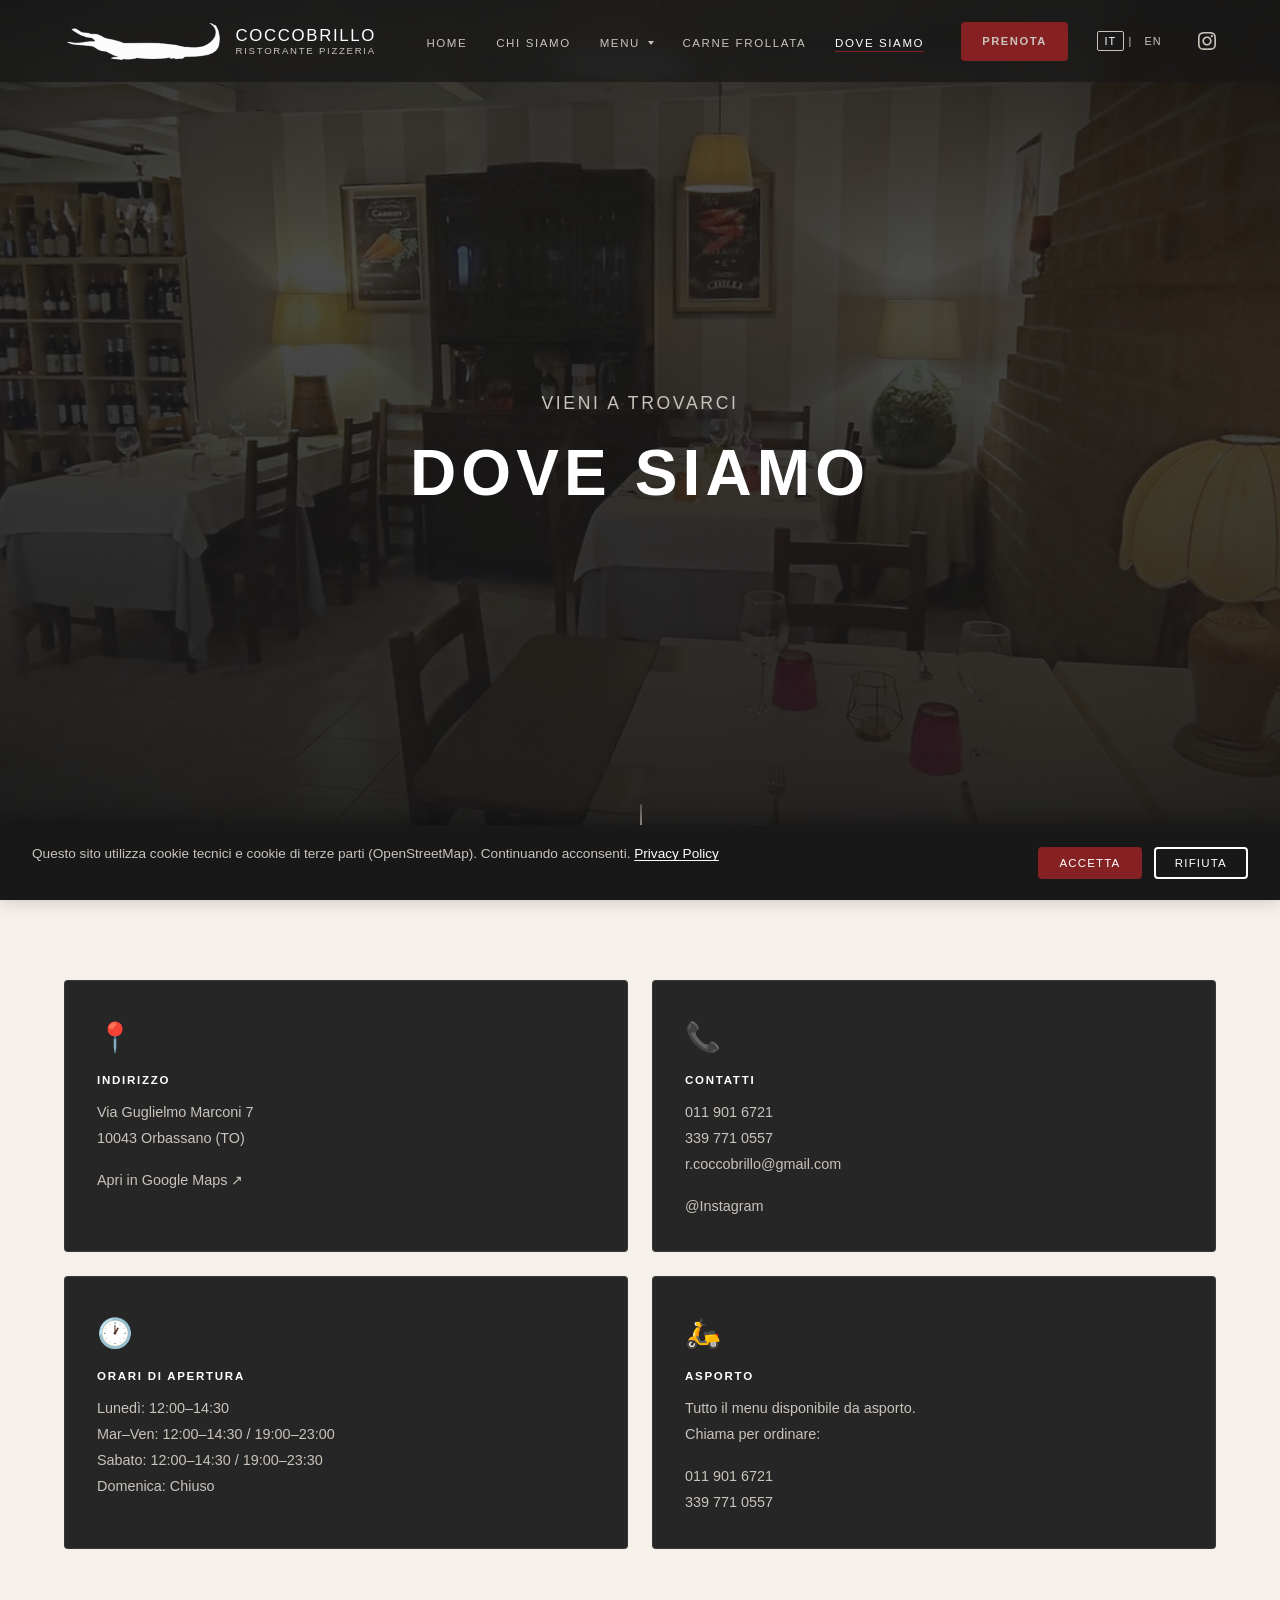
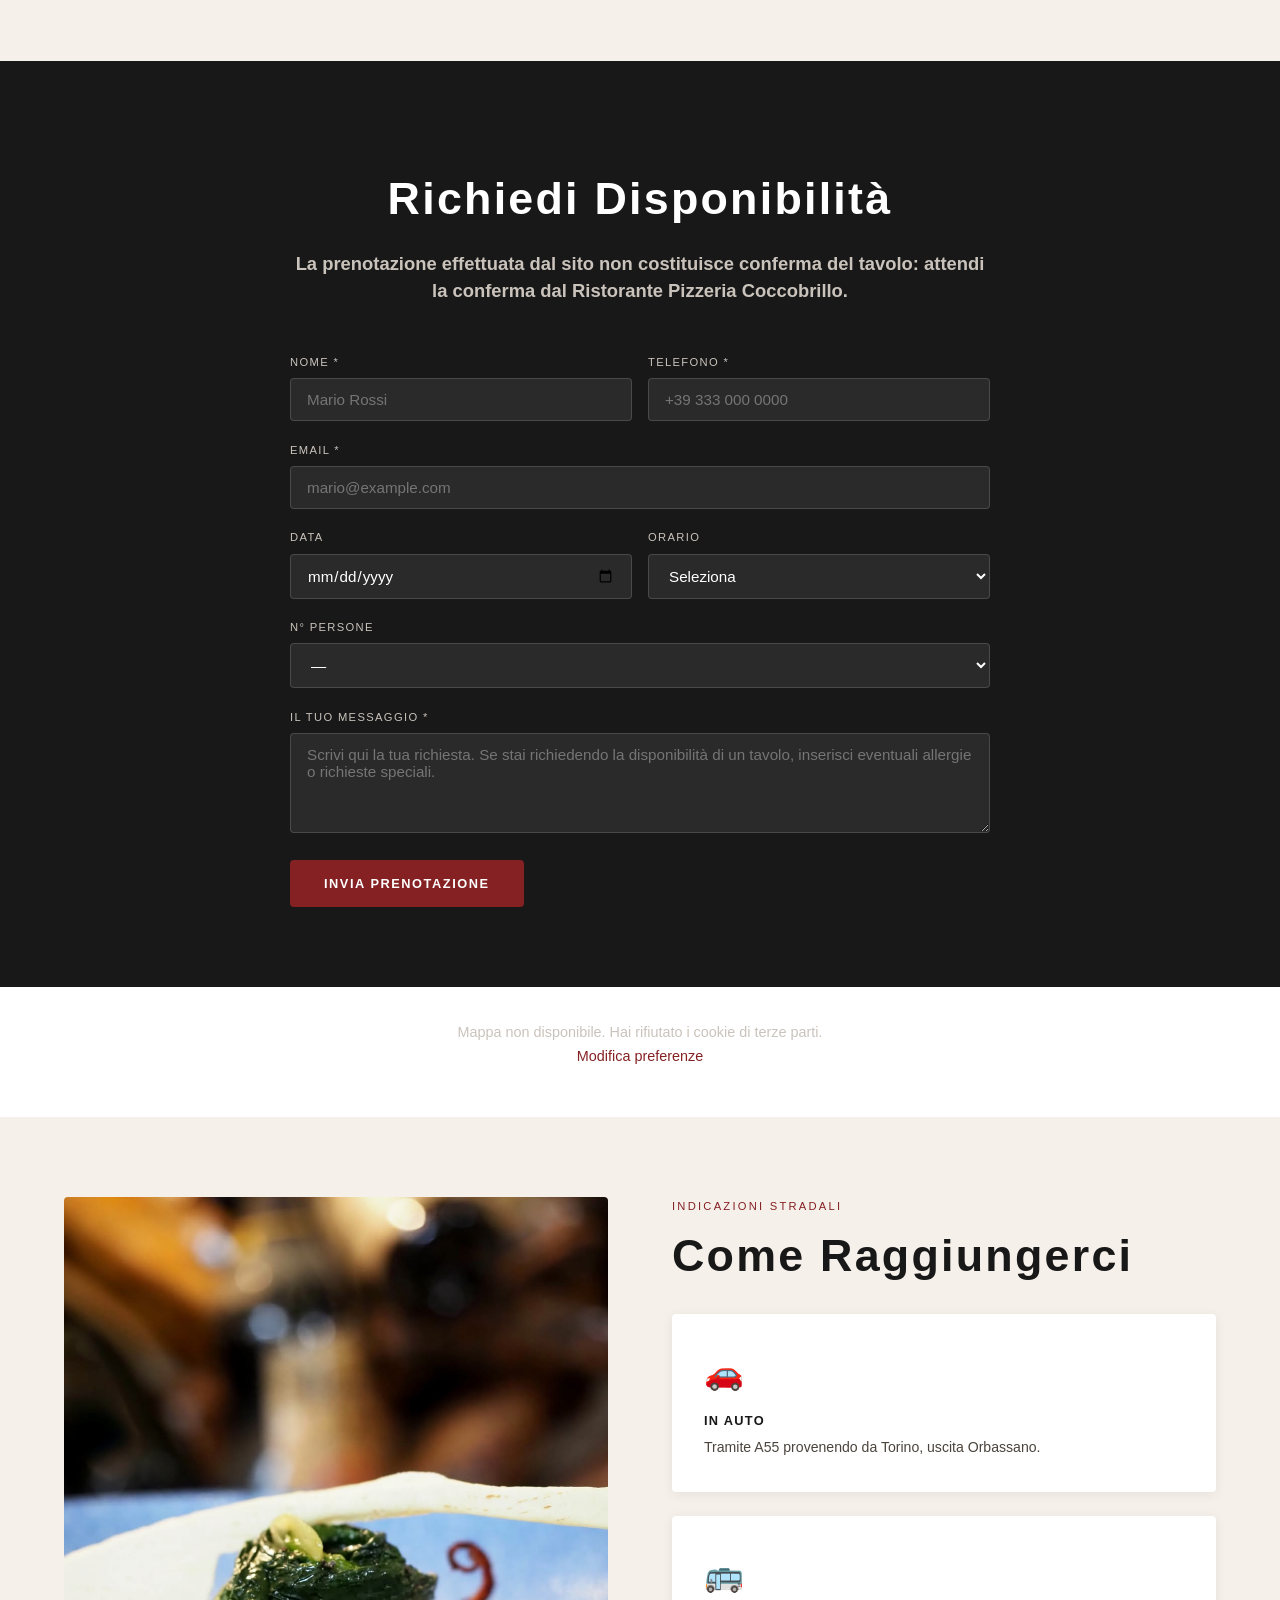
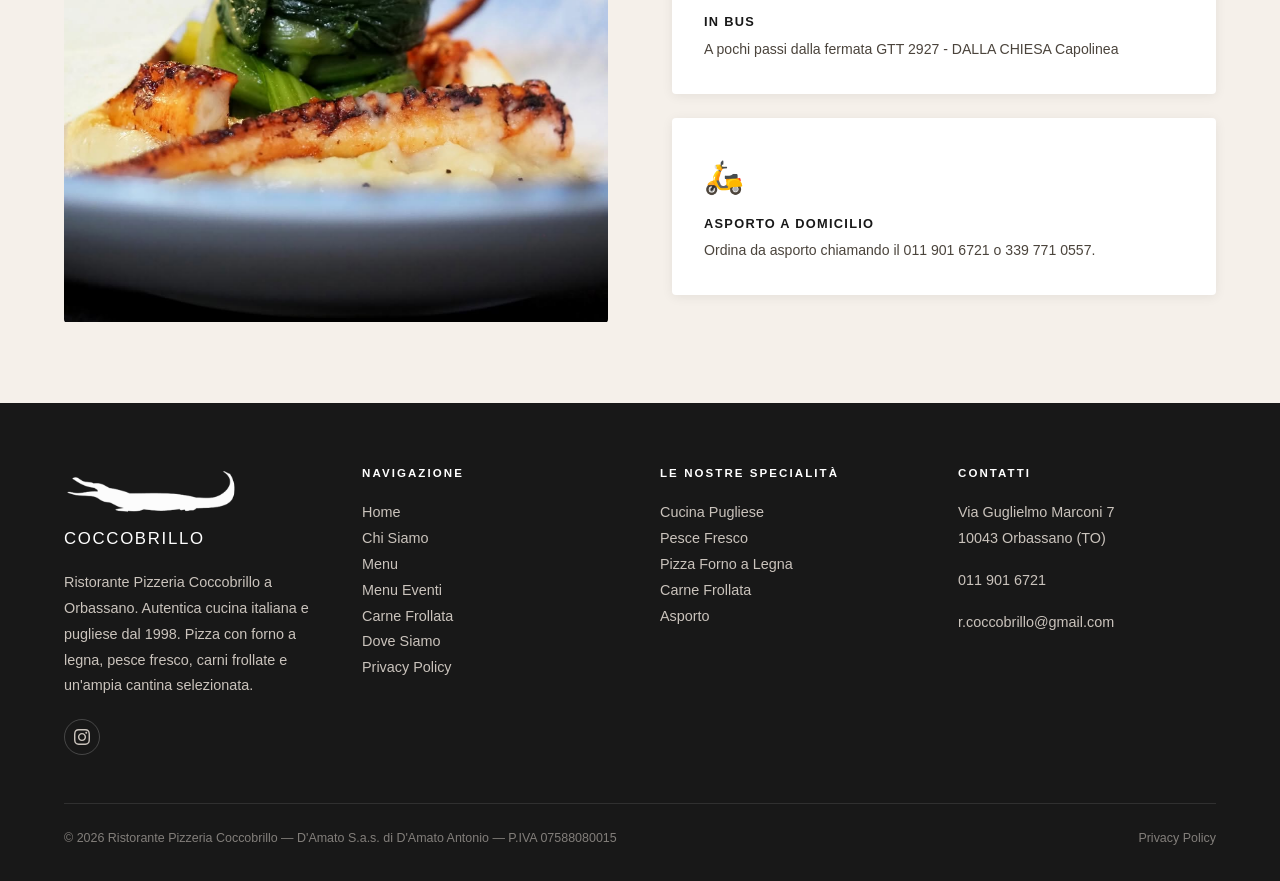
<file: dove-siamo.html>
<!DOCTYPE html>
<html lang="it">
<head>
  <meta charset="UTF-8">
  <meta name="viewport" content="width=device-width, initial-scale=1.0">

  <title>Dove Siamo | Ristorante Pizzeria Coccobrillo a Orbassano (Torino) - Contatti e Mappa</title>
  <meta name="description" content="Ristorante Pizzeria Coccobrillo: Via Guglielmo Marconi 7, Orbassano (Torino). Come raggiungerci, orari, contatti e prenotazione online.">
  <meta name="keywords" content="ristorante Orbassano dove, Via Marconi 7 Orbassano, come arrivare Coccobrillo, ristorante Torino sud, prenota Orbassano, ristorante vicino Torino, ristorante provincia Torino">
  <link rel="canonical" href="https://www.coccobrillo.it/dove-siamo.html">
  <meta name="robots" content="index, follow, max-image-preview:large">
  <meta name="geo.region" content="IT-TO">
  <meta name="geo.placename" content="Orbassano">
  <meta name="geo.position" content="45.005889;7.546667">
  <meta name="ICBM" content="45.005889, 7.546667">

  <meta property="og:type" content="restaurant">
  <meta property="og:site_name" content="Ristorante Pizzeria Coccobrillo">
  <meta property="og:locale" content="it_IT">
  <meta property="og:locale:alternate" content="en_US">
  <meta property="og:title" content="Dove Siamo | Ristorante Pizzeria Coccobrillo a Orbassano (Torino)">
  <meta property="og:description" content="Via Guglielmo Marconi 7, Orbassano (Torino). Come raggiungerci, orari, contatti e prenotazione online.">
  <meta property="og:url" content="https://www.coccobrillo.it/dove-siamo.html">
  <meta property="og:image" content="https://www.coccobrillo.it/assets/images/interno-2.jpg">
  <meta name="twitter:card" content="summary_large_image">
  <meta name="twitter:image" content="https://www.coccobrillo.it/assets/images/interno-2.jpg">

  <link rel="icon" type="image/x-icon" href="assets/favicon/favicon.ico">
  <link rel="icon" type="image/png" sizes="32x32" href="assets/favicon/favicon-32.png">
  <link rel="icon" type="image/png" sizes="16x16" href="assets/favicon/favicon-16.png">
  <link rel="apple-touch-icon" sizes="180x180" href="assets/favicon/apple-touch-icon.png">
  <link rel="icon" type="image/png" sizes="192x192" href="assets/favicon/favicon-192.png">
  <meta name="theme-color" content="#852123">

  <link rel="preconnect" href="https://fonts.googleapis.com">
  <link rel="preconnect" href="https://fonts.gstatic.com" crossorigin>
  <link href="https://fonts.googleapis.com/css2?family=Dancing+Script:wght@400;600;700&display=swap" rel="stylesheet">
  <link rel="stylesheet" href="css/style.css">

  <script type="application/ld+json">
  {
    "@context": "https://schema.org",
    "@type": "Restaurant",
    "name": "Ristorante Pizzeria Coccobrillo",
    "description": "Ristorante Pizzeria Coccobrillo in Via Guglielmo Marconi 7, Orbassano (Torino). Prenotazione online, orari, contatti, come raggiungerci e asporto.",
    "url": "https://www.coccobrillo.it",
    "telephone": "+390119016721",
    "email": "r.coccobrillo@gmail.com",
    "image": "https://www.coccobrillo.it/assets/images/interno-2.jpg",
    "address": { "@type": "PostalAddress", "streetAddress": "Via Guglielmo Marconi 7", "addressLocality": "Orbassano", "addressRegion": "TO", "postalCode": "10043", "addressCountry": "IT" },
    "geo": { "@type": "GeoCoordinates", "latitude": 45.005889, "longitude": 7.546667 },
    "servesCuisine": ["Italiana", "Pugliese", "Pizza", "Pesce", "Carne"],
    "priceRange": "€€",
    "acceptsReservations": true,
    "areaServed": [
      { "@type": "City", "name": "Orbassano" },
      { "@type": "City", "name": "Torino" },
      { "@type": "City", "name": "Rivalta di Torino" },
      { "@type": "City", "name": "Beinasco" },
      { "@type": "AdministrativeArea", "name": "Piemonte" }
    ],
    "hasMap": "https://www.openstreetmap.org/?mlat=45.005889&mlon=7.546667",
    "sameAs": ["https://www.instagram.com/ristorantepizzeriacoccobrillo/"]
  }
  </script>

  <script src="js/cookie-consent.js" defer></script>
</head>
<body>

<!-- NAVBAR -->
<header>
  <nav id="navbar" class="navbar" role="navigation" aria-label="Navigazione principale">
    <div class="navbar-inner">
      <a href="index.html" class="navbar-logo" aria-label="Ristorante Pizzeria Coccobrillo - Homepage">
        <img src="assets/images/logo2.png" alt="Logo Ristorante Pizzeria Coccobrillo Orbassano" width="44" height="44">
        <div class="navbar-logo-text">
          <span class="name">Coccobrillo</span>
          <span class="sub">Ristorante Pizzeria</span>
        </div>
      </a>
      <ul class="nav-links" role="list">
        <li><a href="index.html" class="nav-link" data-it>Home</a><a href="index.html" class="nav-link" data-en>Home</a></li>
        <li><a href="chi-siamo.html" class="nav-link" data-it>Chi Siamo</a><a href="chi-siamo.html" class="nav-link" data-en>About Us</a></li>
        <li class="nav-has-sub">
          <a href="menu.html" class="nav-link" aria-haspopup="true" data-it>Menu</a><a href="menu.html" class="nav-link" aria-haspopup="true" data-en>Menu</a>
          <ul class="nav-submenu" role="list">
            <li><a href="menu.html" class="nav-link" data-it>Il Nostro Menu</a><a href="menu.html" class="nav-link" data-en>Our Menu</a></li>
            <li><a href="menu-eventi.html" class="nav-link" data-it>Menu Eventi</a><a href="menu-eventi.html" class="nav-link" data-en>Events Menu</a></li>
          </ul>
        </li>
        <li><a href="frollatura.html" class="nav-link" data-it>Carne Frollata</a><a href="frollatura.html" class="nav-link" data-en>Aged Meat</a></li>
        <li><a href="dove-siamo.html" class="nav-link" data-it>Dove Siamo</a><a href="dove-siamo.html" class="nav-link" data-en>Find Us</a></li>
        <li><a href="tel:+393397710557" class="btn btn-primary" data-it>Prenota</a><a href="tel:+393397710557" class="btn btn-primary" data-en>Book</a></li>
        <li>
          <div class="lang-switcher" aria-label="Lingua / Language">
            <button class="lang-btn" data-lang="it" aria-label="Italiano">IT</button>
            <span style="color:var(--accent-4)">|</span>
            <button class="lang-btn" data-lang="en" aria-label="English">EN</button>
          </div>
        </li>
        <li>
          <a href="https://www.instagram.com/ristorantepizzeriacoccobrillo/" class="navbar-instagram" target="_blank" rel="noopener noreferrer" aria-label="Instagram">
            <svg width="18" height="18" viewBox="0 0 24 24" fill="currentColor" aria-hidden="true"><path d="M12 2.163c3.204 0 3.584.012 4.85.07 3.252.148 4.771 1.691 4.919 4.919.058 1.265.069 1.645.069 4.849 0 3.205-.012 3.584-.069 4.849-.149 3.225-1.664 4.771-4.919 4.919-1.266.058-1.644.07-4.85.07-3.204 0-3.584-.012-4.849-.07-3.26-.149-4.771-1.699-4.919-4.92-.058-1.265-.07-1.644-.07-4.849 0-3.204.013-3.583.07-4.849.149-3.227 1.664-4.771 4.919-4.919 1.266-.057 1.645-.069 4.849-.069zm0-2.163c-3.259 0-3.667.014-4.947.072-4.358.2-6.78 2.618-6.98 6.98-.059 1.281-.073 1.689-.073 4.948 0 3.259.014 3.668.072 4.948.2 4.358 2.618 6.78 6.98 6.98 1.281.058 1.689.072 4.948.072 3.259 0 3.668-.014 4.948-.072 4.354-.2 6.782-2.618 6.979-6.98.059-1.28.073-1.689.073-4.948 0-3.259-.014-3.667-.072-4.947-.196-4.354-2.617-6.78-6.979-6.98-1.281-.059-1.69-.073-4.949-.073zm0 5.838c-3.403 0-6.162 2.759-6.162 6.162s2.759 6.163 6.162 6.163 6.162-2.759 6.162-6.163c0-3.403-2.759-6.162-6.162-6.162zm0 10.162c-2.209 0-4-1.79-4-4 0-2.209 1.791-4 4-4s4 1.791 4 4c0 2.21-1.791 4-4 4zm6.406-11.845c-.796 0-1.441.645-1.441 1.44s.645 1.44 1.441 1.44c.795 0 1.439-.645 1.439-1.44s-.644-1.44-1.439-1.44z"/></svg>
          </a>
        </li>
      </ul>
      <button id="hamburger" class="hamburger" aria-label="Apri menu" aria-expanded="false" aria-controls="nav-mobile">
        <span></span><span></span><span></span>
      </button>
      <a href="https://www.instagram.com/ristorantepizzeriacoccobrillo/" class="navbar-instagram-mobile" target="_blank" rel="noopener noreferrer" aria-label="Instagram">
        <svg width="20" height="20" viewBox="0 0 24 24" fill="currentColor" aria-hidden="true"><path d="M12 2.163c3.204 0 3.584.012 4.85.07 3.252.148 4.771 1.691 4.919 4.919.058 1.265.069 1.645.069 4.849 0 3.205-.012 3.584-.069 4.849-.149 3.225-1.664 4.771-4.919 4.919-1.266.058-1.644.07-4.85.07-3.204 0-3.584-.012-4.849-.07-3.26-.149-4.771-1.699-4.919-4.92-.058-1.265-.07-1.644-.07-4.849 0-3.204.013-3.583.07-4.849.149-3.227 1.664-4.771 4.919-4.919 1.266-.057 1.645-.069 4.849-.069zm0-2.163c-3.259 0-3.667.014-4.947.072-4.358.2-6.78 2.618-6.98 6.98-.059 1.281-.073 1.689-.073 4.948 0 3.259.014 3.668.072 4.948.2 4.358 2.618 6.78 6.98 6.98 1.281.058 1.689.072 4.948.072 3.259 0 3.668-.014 4.948-.072 4.354-.2 6.782-2.618 6.979-6.98.059-1.28.073-1.689.073-4.948 0-3.259-.014-3.667-.072-4.947-.196-4.354-2.617-6.78-6.979-6.98-1.281-.059-1.69-.073-4.949-.073zm0 5.838c-3.403 0-6.162 2.759-6.162 6.162s2.759 6.163 6.162 6.163 6.162-2.759 6.162-6.163c0-3.403-2.759-6.162-6.162-6.162zm0 10.162c-2.209 0-4-1.79-4-4 0-2.209 1.791-4 4-4s4 1.791 4 4c0 2.21-1.791 4-4 4zm6.406-11.845c-.796 0-1.441.645-1.441 1.44s.645 1.44 1.441 1.44c.795 0 1.439-.645 1.439-1.44s-.644-1.44-1.439-1.44z"/></svg>
      </a>
    </div>
    <nav id="nav-mobile" class="nav-mobile" aria-label="Menu mobile">
      <a href="index.html" class="nav-link" data-it>Home</a><a href="index.html" class="nav-link" data-en>Home</a>
      <a href="chi-siamo.html" class="nav-link" data-it>Chi Siamo</a><a href="chi-siamo.html" class="nav-link" data-en>About Us</a>
      <a href="menu.html" class="nav-link" data-it>Menu</a><a href="menu.html" class="nav-link" data-en>Menu</a>
      <a href="menu-eventi.html" class="nav-link nav-sublink" data-it>Menu Eventi</a><a href="menu-eventi.html" class="nav-link nav-sublink" data-en>Events Menu</a>
      <a href="frollatura.html" class="nav-link" data-it>Carne Frollata</a><a href="frollatura.html" class="nav-link" data-en>Aged Meat</a>
      <a href="dove-siamo.html" class="nav-link" data-it>Dove Siamo</a><a href="dove-siamo.html" class="nav-link" data-en>Find Us</a>
      <a href="tel:+393397710557" class="btn btn-primary" data-it>Prenota</a><a href="tel:+393397710557" class="btn btn-primary" data-en>Book</a>
      <div class="lang-switcher"><button class="lang-btn" data-lang="it">IT</button><span style="color:var(--accent-4)">|</span><button class="lang-btn" data-lang="en">EN</button></div>
    </nav>
  </nav>
</header>

<main>

  <!-- PAGE HEADER -->
  <div class="page-header">
    <img class="page-header-img" src="assets/images/interno-3.jpg" alt="Ingresso del Ristorante Pizzeria Coccobrillo in Via Marconi 7, Orbassano (Torino)" loading="lazy">
    <div class="page-header-overlay" aria-hidden="true"></div>
    <div class="page-header-content">
      <span class="page-header-eyebrow" data-it>Vieni a trovarci</span>
      <span class="page-header-eyebrow" data-en>Come visit us</span>
      <h1 data-it>Dove Siamo</h1>
      <h1 data-en>Find Us</h1>
    </div>
    <div class="scroll-indicator page-header-scroll" aria-hidden="true">
      <span class="scroll-line"></span>
    </div>
  </div>

  <!-- INFO -->
  <section class="section bg-warm">
    <div class="container">
      <div class="info-cards-grid">
        <!-- Indirizzo -->
        <div class="info-card reveal reveal-delay-1">
          <span class="info-card-icon" aria-hidden="true">📍</span>
          <h3 data-it>Indirizzo</h3>
          <h3 data-en>Address</h3>
          <p>Via Guglielmo Marconi 7<br>10043 Orbassano (TO)</p>
          <p style="margin-top:0.75rem;">
            <a href="https://maps.app.goo.gl/hx6XsEX68NtwwMmBA" target="_blank" rel="noopener noreferrer" data-it>Apri in Google Maps ↗</a>
            <a href="https://maps.app.goo.gl/hx6XsEX68NtwwMmBA" target="_blank" rel="noopener noreferrer" data-en>Open in Google Maps ↗</a>
          </p>
        </div>
        <!-- Contatti -->
        <div class="info-card reveal reveal-delay-2">
          <span class="info-card-icon" aria-hidden="true">📞</span>
          <h3 data-it>Contatti</h3>
          <h3 data-en>Contact</h3>
          <p>
            <a href="tel:+390119016721">011 901 6721</a><br>
            <a href="tel:+393397710557">339 771 0557</a><br>
            <a href="mailto:r.coccobrillo@gmail.com">r.coccobrillo@gmail.com</a>
          </p>
          <p style="margin-top:0.75rem;">
            <a href="https://www.instagram.com/ristorantepizzeriacoccobrillo/" target="_blank" rel="noopener noreferrer">@Instagram</a>
          </p>
        </div>
        <!-- Orari -->
        <div class="info-card reveal reveal-delay-3">
          <span class="info-card-icon" aria-hidden="true">🕐</span>
          <h3 data-it>Orari di Apertura</h3>
          <h3 data-en>Opening Hours</h3>
          <p data-it>Lunedì: 12:00–14:30<br>
          Mar–Ven: 12:00–14:30 / 19:00–23:00<br>
          Sabato: 12:00–14:30 / 19:00–23:30<br>
          Domenica: Chiuso</p>
          <p data-en>Monday: 12:00–14:30<br>
          Tue–Fri: 12:00–14:30 / 19:00–23:00<br>
          Saturday: 12:00–14:30 / 19:00–23:30<br>
          Sunday: Closed</p>
        </div>
        <!-- Asporto -->
        <div class="info-card reveal reveal-delay-4">
          <span class="info-card-icon" aria-hidden="true">🛵</span>
          <h3 data-it>Asporto</h3>
          <h3 data-en>Takeaway</h3>
          <p data-it>Tutto il menu disponibile da asporto.<br>Chiama per ordinare:</p>
          <p data-en>Full menu available for takeaway.<br>Call to order:</p>
          <p style="margin-top:0.5rem;">
            <a href="tel:+390119016721">011 901 6721</a><br>
            <a href="tel:+393397710557">339 771 0557</a>
          </p>
        </div>
      </div>

    </div>
  </section>

  <!-- FORM PRENOTAZIONE -->
  <section class="section bg-dark" id="prenota">
    <div class="container" style="max-width:700px;">
      <div class="text-center" style="margin-bottom:3rem;">
        <span class="section-label reveal" data-it>Riserva il tuo posto</span>
        <span class="section-label reveal" data-en>Reserve your seat</span>
        <h2 class="section-title reveal" style="color:var(--white);" data-it>Richiedi Disponibilità</h2>
        <h2 class="section-title reveal" style="color:var(--white);" data-en>Check Availability</h2>
        <p class="reveal" style="color:var(--accent-4);margin-top:1rem;font-size:1.15rem;line-height:1.5;font-weight:700;" data-it>La prenotazione effettuata dal sito non costituisce conferma del tavolo: attendi la conferma dal Ristorante Pizzeria Coccobrillo.</p>
        <p class="reveal" style="color:var(--accent-4);margin-top:1rem;font-size:1.15rem;line-height:1.5;font-weight:700;" data-en>Booking through the website does not constitute table confirmation: please wait for confirmation from Ristorante Pizzeria Coccobrillo.</p>
      </div>
      <form class="contact-form reveal" action="https://formsubmit.co/ajax/r.coccobrillo@gmail.com" method="POST" novalidate>
        <input type="hidden" name="_subject" value="Nuova prenotazione/richiesta info - coccobrillo.it">
        <input type="hidden" name="_template" value="table">
        <input type="hidden" name="_captcha" value="false">
        <input type="text" name="_honey" style="display:none" tabindex="-1" autocomplete="off" aria-hidden="true">
        <div class="form-row">
          <div class="form-group">
            <label for="nome-ds" data-it>Nome *</label>
            <label for="nome-ds" data-en>Name *</label>
            <input type="text" id="nome-ds" name="nome" required autocomplete="given-name" placeholder="Mario Rossi">
          </div>
          <div class="form-group">
            <label for="tel-ds" data-it>Telefono *</label>
            <label for="tel-ds" data-en>Phone *</label>
            <input type="tel" id="tel-ds" name="telefono" required autocomplete="tel" placeholder="+39 333 000 0000">
          </div>
        </div>
        <div class="form-group">
          <label for="email-ds" data-it>Email *</label>
          <label for="email-ds" data-en>Email *</label>
          <input type="email" id="email-ds" name="email" required autocomplete="email" placeholder="mario@example.com">
        </div>
        <div class="form-row">
          <div class="form-group">
            <label for="data-ds" data-it>Data</label>
            <label for="data-ds" data-en>Date</label>
            <input type="date" id="data-ds" name="data">
          </div>
          <div class="form-group">
            <label for="orario-ds" data-it>Orario</label>
            <label for="orario-ds" data-en>Time</label>
            <select id="orario-ds" name="orario">
              <option value="" data-it>Seleziona</option>
              <option value="" data-en>Select</option>
              <optgroup label="Pranzo" data-it>
                <option value="12:00">12:00</option>
                <option value="12:30">12:30</option>
                <option value="13:00">13:00</option>
                <option value="13:30">13:30</option>
                <option value="14:00">14:00</option>
              </optgroup>
              <optgroup label="Lunch" data-en>
                <option value="12:00">12:00</option>
                <option value="12:30">12:30</option>
                <option value="13:00">13:00</option>
                <option value="13:30">13:30</option>
                <option value="14:00">14:00</option>
              </optgroup>
              <optgroup label="Cena" data-it>
                <option value="19:00">19:00</option>
                <option value="19:30">19:30</option>
                <option value="20:00">20:00</option>
                <option value="20:30">20:30</option>
                <option value="21:00">21:00</option>
                <option value="21:30">21:30</option>
                <option value="22:00">22:00</option>
                <option value="22:30">22:30</option>
              </optgroup>
              <optgroup label="Dinner" data-en>
                <option value="19:00">19:00</option>
                <option value="19:30">19:30</option>
                <option value="20:00">20:00</option>
                <option value="20:30">20:30</option>
                <option value="21:00">21:00</option>
                <option value="21:30">21:30</option>
                <option value="22:00">22:00</option>
                <option value="22:30">22:30</option>
              </optgroup>
            </select>
          </div>
        </div>
        <div class="form-group">
          <label for="persone-ds" data-it>N° Persone</label>
          <label for="persone-ds" data-en>N° Guests</label>
          <select id="persone-ds" name="persone">
            <option value="">—</option>
            <option value="1">1</option>
            <option value="2">2</option>
            <option value="3">3</option>
            <option value="4">4</option>
            <option value="5">5</option>
            <option value="6">6</option>
            <option value="7+" data-it>7 o più</option>
            <option value="7+" data-en>7 or more</option>
          </select>
        </div>
        <div class="form-group">
          <label for="note-ds" data-it>Il tuo messaggio *</label>
          <label for="note-ds" data-en>Your message *</label>
          <textarea id="note-ds" name="messaggio" required placeholder="Scrivi qui la tua richiesta. Se stai richiedendo la disponibilità di un tavolo, inserisci eventuali allergie o richieste speciali." rows="4"></textarea>
        </div>
        <button type="submit" class="btn btn-primary"
          data-label="Invia Prenotazione"
          data-sending="Invio in corso…"
          data-success="Grazie! Ti risponderemo al più presto."
          data-error="Errore. Riprova o chiamaci."
          data-it>Invia Prenotazione</button>
        <button type="submit" class="btn btn-primary"
          data-label="Send Booking"
          data-sending="Sending…"
          data-success="Thank you! We'll get back to you shortly."
          data-error="Error. Please try again or call us."
          data-en>Send Booking</button>
        <div class="form-msg" role="alert" aria-live="polite"></div>
      </form>
    </div>
  </section>

  <!-- Mappa OSM full-width -->
  <div class="map-container reveal">
    <div class="map-iframe-wrap">
      <iframe
        data-osm-src="https://www.openstreetmap.org/export/embed.html?bbox=7.5407%2C44.9999%2C7.5527%2C45.0119&layer=mapnik"
        src="about:blank"
        width="100%" height="450"
        style="border:none;border-radius:0;"
        loading="lazy"
        title="Mappa OpenStreetMap — Ristorante Pizzeria Coccobrillo, Via Marconi 7 Orbassano"
        aria-label="Mappa della posizione del ristorante">
      </iframe>
      <a class="map-pin" href="https://www.openstreetmap.org/?mlat=45.005889&amp;mlon=7.546667#map=18/45.005889/7.546667" target="_blank" rel="noopener noreferrer" aria-label="Apri posizione su OpenStreetMap">
        <svg viewBox="0 0 24 36" xmlns="http://www.w3.org/2000/svg" aria-hidden="true">
          <path d="M12 0C5.373 0 0 5.373 0 12c0 8.4 12 24 12 24s12-15.6 12-24C24 5.373 18.627 0 12 0z" fill="#852123"/>
          <circle cx="12" cy="12" r="4.5" fill="#ffffff"/>
        </svg>
      </a>
    </div>
    <div class="map-placeholder" style="display:none;">
      <p data-it>Mappa non disponibile. Hai rifiutato i cookie di terze parti.<br>
        <a href="#" onclick="window.resetCookieConsent();return false;">Modifica preferenze</a></p>
      <p data-en>Map unavailable. You have declined third-party cookies.<br>
        <a href="#" onclick="window.resetCookieConsent();return false;">Change preferences</a></p>
    </div>
  </div>

  <!-- COME RAGGIUNGERCI -->
  <section class="section bg-warm">
    <div class="container">
      <div class="split" style="align-items:start;">
        <div class="split-img hover-swap reveal" style="aspect-ratio:3/4;overflow:hidden;">
          <img src="assets/images/secondo-21.jpg" alt="Secondo di pesce fresco al Ristorante Pizzeria Coccobrillo Orbassano Torino" loading="lazy" style="width:100%;height:100%;object-fit:cover;display:block;">
          <img src="assets/images/secondo-22.jpg" alt="Specialità di secondo piatto del Ristorante Pizzeria Coccobrillo a Orbassano" loading="lazy" class="img-h1">
        </div>
        <div class="split-content reveal reveal-delay-2">
          <span class="section-label" data-it>Indicazioni stradali</span>
          <span class="section-label" data-en>Directions</span>
          <h2 class="section-title" data-it>Come Raggiungerci</h2>
          <h2 class="section-title" data-en>How to Get Here</h2>
          <div class="transport-grid" style="grid-template-columns:1fr;margin-top:2rem;">
            <article class="transport-card reveal reveal-delay-1">
              <span class="transport-icon" aria-hidden="true">🚗</span>
              <h3 data-it><a href="https://www.google.com/maps?gs_lcrp=EgZjaHJvbWUqCggAEAAY4wIYgAQyCggAEAAY4wIYgAQyEAgBEC4YrwEYxwEYgAQYjgUyBggCEEUYPDIGCAMQRRg8MgYIBBBFGDwyBggFEEUYPDIGCAYQRRhBMgYIBxBFGEHSAQg5NDA5ajBqN6gCALACAA&um=1&ie=UTF-8&fb=1&gl=it&sa=X&geocode=KYkEP96sFYhHMSNSxlFxOLIe&daddr=Via+Guglielmo+Marconi,+7,+10043+Orbassano+TO" target="_blank" rel="noopener noreferrer">In Auto</a></h3>
              <h3 data-en><a href="https://www.google.com/maps?gs_lcrp=EgZjaHJvbWUqCggAEAAY4wIYgAQyCggAEAAY4wIYgAQyEAgBEC4YrwEYxwEYgAQYjgUyBggCEEUYPDIGCAMQRRg8MgYIBBBFGDwyBggFEEUYPDIGCAYQRRhBMgYIBxBFGEHSAQg5NDA5ajBqN6gCALACAA&um=1&ie=UTF-8&fb=1&gl=it&sa=X&geocode=KYkEP96sFYhHMSNSxlFxOLIe&daddr=Via+Guglielmo+Marconi,+7,+10043+Orbassano+TO" target="_blank" rel="noopener noreferrer">By Car</a></h3>
              <p data-it>Tramite A55 provenendo da Torino, uscita Orbassano.</p>
              <p data-en>Via A55 from Turin, take the Orbassano exit.</p>
            </article>
            <article class="transport-card reveal reveal-delay-2">
              <span class="transport-icon" aria-hidden="true">🚌</span>
              <h3 data-it><a href="https://gtt.to.it/cms/percorari/arrivi?palina=2927&bacino=U" target="_blank" rel="noopener noreferrer">In Bus</a></h3>
              <h3 data-en><a href="https://gtt.to.it/cms/percorari/arrivi?palina=2927&bacino=U" target="_blank" rel="noopener noreferrer">By Bus</a></h3>
              <p data-it>A pochi passi dalla fermata GTT 2927 - DALLA CHIESA Capolinea</p>
              <p data-en>A few steps from GTT bus stop 2927 - DALLA CHIESA Terminus</p>
            </article>
            <article class="transport-card reveal reveal-delay-3">
              <span class="transport-icon" aria-hidden="true">🛵</span>
              <h3 data-it>Asporto a Domicilio</h3>
              <h3 data-en>Takeaway Order</h3>
              <p data-it>Ordina da asporto chiamando il <a href="tel:+390119016721">011 901 6721</a> o <a href="tel:+393397710557">339 771 0557</a>.</p>
              <p data-en>Order takeaway by calling <a href="tel:+390119016721">011 901 6721</a> or <a href="tel:+393397710557">339 771 0557</a>.</p>
            </article>
          </div>
        </div>
      </div>
    </div>
  </section>

</main>

<!-- CONFIRM MODAL -->
<div id="confirm-modal" class="confirm-overlay" role="dialog" aria-modal="true" aria-labelledby="confirm-title">
  <div class="confirm-card">
    <div class="confirm-card-icon">✓</div>
    <h3 id="confirm-title" data-it>Messaggio inviato</h3>
    <h3 data-en>Message sent</h3>
    <p data-it>Grazie per il tuo messaggio!<br>Ti risponderemo al più presto.</p>
    <p data-en>Thank you for your message!<br>We'll get back to you shortly.</p>
    <p class="confirm-note" data-it>Se hai richiesto la prenotazione di un tavolo, il nostro personale ti ricontatterà per conferma. La sola compilazione del form non garantisce la disponibilità del tavolo nell'orario scelto.</p>
    <p class="confirm-note" data-en>If you requested a table reservation, our staff will contact you to confirm availability. Submitting this form does not guarantee table availability at the selected time.</p>
    <button class="confirm-close-btn" data-it>Chiudi</button>
    <button class="confirm-close-btn" data-en>Close</button>
  </div>
</div>

<!-- FOOTER -->
<footer>
  <div class="container">
    <div class="footer-grid">
      <div class="footer-col">
        <div class="footer-brand"><img class="footer-logo" src="assets/images/logo2.png" alt="Ristorante Pizzeria Coccobrillo" loading="lazy"><span class="footer-brand-name">COCCOBRILLO</span></div>
        <p class="footer-desc" data-it>Ristorante Pizzeria Coccobrillo a Orbassano. Autentica cucina italiana e pugliese dal 1998. Pizza con forno a legna, pesce fresco, carni frollate e un'ampia cantina selezionata.</p>
        <p class="footer-desc" data-en>Ristorante Pizzeria Coccobrillo in Orbassano. Authentic Italian and Apulian cuisine since 1998. Wood-fired pizza, fresh fish, aged meats and an extensive wine selection.</p>
        <div class="social-links">
          <a href="https://www.instagram.com/ristorantepizzeriacoccobrillo/" class="social-link" target="_blank" rel="noopener noreferrer" aria-label="Instagram"><svg width="16" height="16" viewBox="0 0 24 24" fill="currentColor" aria-hidden="true"><path d="M12 2.163c3.204 0 3.584.012 4.85.07 3.252.148 4.771 1.691 4.919 4.919.058 1.265.069 1.645.069 4.849 0 3.205-.012 3.584-.069 4.849-.149 3.225-1.664 4.771-4.919 4.919-1.266.058-1.644.07-4.85.07-3.204 0-3.584-.012-4.849-.07-3.26-.149-4.771-1.699-4.919-4.92-.058-1.265-.07-1.644-.07-4.849 0-3.204.013-3.583.07-4.849.149-3.227 1.664-4.771 4.919-4.919 1.266-.057 1.645-.069 4.849-.069zm0-2.163c-3.259 0-3.667.014-4.947.072-4.358.2-6.78 2.618-6.98 6.98-.059 1.281-.073 1.689-.073 4.948 0 3.259.014 3.668.072 4.948.2 4.358 2.618 6.78 6.98 6.98 1.281.058 1.689.072 4.948.072 3.259 0 3.668-.014 4.948-.072 4.354-.2 6.782-2.618 6.979-6.98.059-1.28.073-1.689.073-4.948 0-3.259-.014-3.667-.072-4.947-.196-4.354-2.617-6.78-6.979-6.98-1.281-.059-1.69-.073-4.949-.073zm0 5.838c-3.403 0-6.162 2.759-6.162 6.162s2.759 6.163 6.162 6.163 6.162-2.759 6.162-6.163c0-3.403-2.759-6.162-6.162-6.162zm0 10.162c-2.209 0-4-1.79-4-4 0-2.209 1.791-4 4-4s4 1.791 4 4c0 2.21-1.791 4-4 4zm6.406-11.845c-.796 0-1.441.645-1.441 1.44s.645 1.44 1.441 1.44c.795 0 1.439-.645 1.439-1.44s-.644-1.44-1.439-1.44z"/></svg></a>
        </div>
      </div>
      <div class="footer-col">
        <h4 data-it>Navigazione</h4><h4 data-en>Navigation</h4>
        <ul role="list">
          <li><a href="index.html" data-it>Home</a><a href="index.html" data-en>Home</a></li>
          <li><a href="chi-siamo.html" data-it>Chi Siamo</a><a href="chi-siamo.html" data-en>About Us</a></li>
          <li><a href="menu.html" data-it>Menu</a><a href="menu.html" data-en>Menu</a></li>
          <li><a href="menu-eventi.html" data-it>Menu Eventi</a><a href="menu-eventi.html" data-en>Events Menu</a></li>
          <li><a href="frollatura.html" data-it>Carne Frollata</a><a href="frollatura.html" data-en>Aged Meat</a></li>
          <li><a href="dove-siamo.html" data-it>Dove Siamo</a><a href="dove-siamo.html" data-en>Find Us</a></li>
          <li><a href="privacy-policy.html">Privacy Policy</a></li>
        </ul>
      </div>
      <div class="footer-col">
        <h4 data-it>Le Nostre Specialità</h4><h4 data-en>Our Specialities</h4>
        <ul role="list">
          <li><a href="menu.html" data-it>Cucina Pugliese</a><a href="menu.html" data-en>Apulian Cuisine</a></li>
          <li><a href="menu.html" data-it>Pesce Fresco</a><a href="menu.html" data-en>Fresh Fish</a></li>
          <li><a href="menu.html#pizza" data-it>Pizza Forno a Legna</a><a href="menu.html#pizza" data-en>Wood-fired Pizza</a></li>
          <li><a href="frollatura.html" data-it>Carne Frollata</a><a href="frollatura.html" data-en>Aged Meat</a></li>
          
          <li><a href="menu.html" data-it>Asporto</a><a href="menu.html" data-en>Takeaway</a></li>
        </ul>
      </div>
      <div class="footer-col">
        <h4 data-it>Contatti</h4><h4 data-en>Contact</h4>
        <p>Via Guglielmo Marconi 7<br>10043 Orbassano (TO)</p>
        <p><a href="tel:+390119016721">011 901 6721</a></p>
        <p><a href="mailto:r.coccobrillo@gmail.com">r.coccobrillo@gmail.com</a></p>
        </div>
    </div>
    <div class="footer-bottom">
      <span>© 2026 Ristorante Pizzeria Coccobrillo — D'Amato S.a.s. di D'Amato Antonio — P.IVA 07588080015</span>
      <a href="privacy-policy.html">Privacy Policy</a>
    </div>
  </div>
</footer>

<!-- COOKIE BANNER -->
<div id="cookie-banner" class="cookie-banner hidden" role="dialog" aria-live="polite" aria-label="Informativa cookie">
  <p class="cookie-text" data-it>Questo sito utilizza cookie tecnici e cookie di terze parti (OpenStreetMap). Continuando acconsenti. <a href="privacy-policy.html">Privacy Policy</a></p>
  <p class="cookie-text" data-en>This site uses technical and third-party cookies (OpenStreetMap). By continuing you consent. <a href="privacy-policy.html">Privacy Policy</a></p>
  <div class="cookie-btns">
    <button class="cookie-btn-accept" data-it>Accetta</button>
    <button class="cookie-btn-accept" data-en>Accept</button>
    <button class="cookie-btn-refuse" data-it>Rifiuta</button>
    <button class="cookie-btn-refuse" data-en>Decline</button>
  </div>
</div>

<script src="js/main.js"></script>
</body>
</html>
</file>
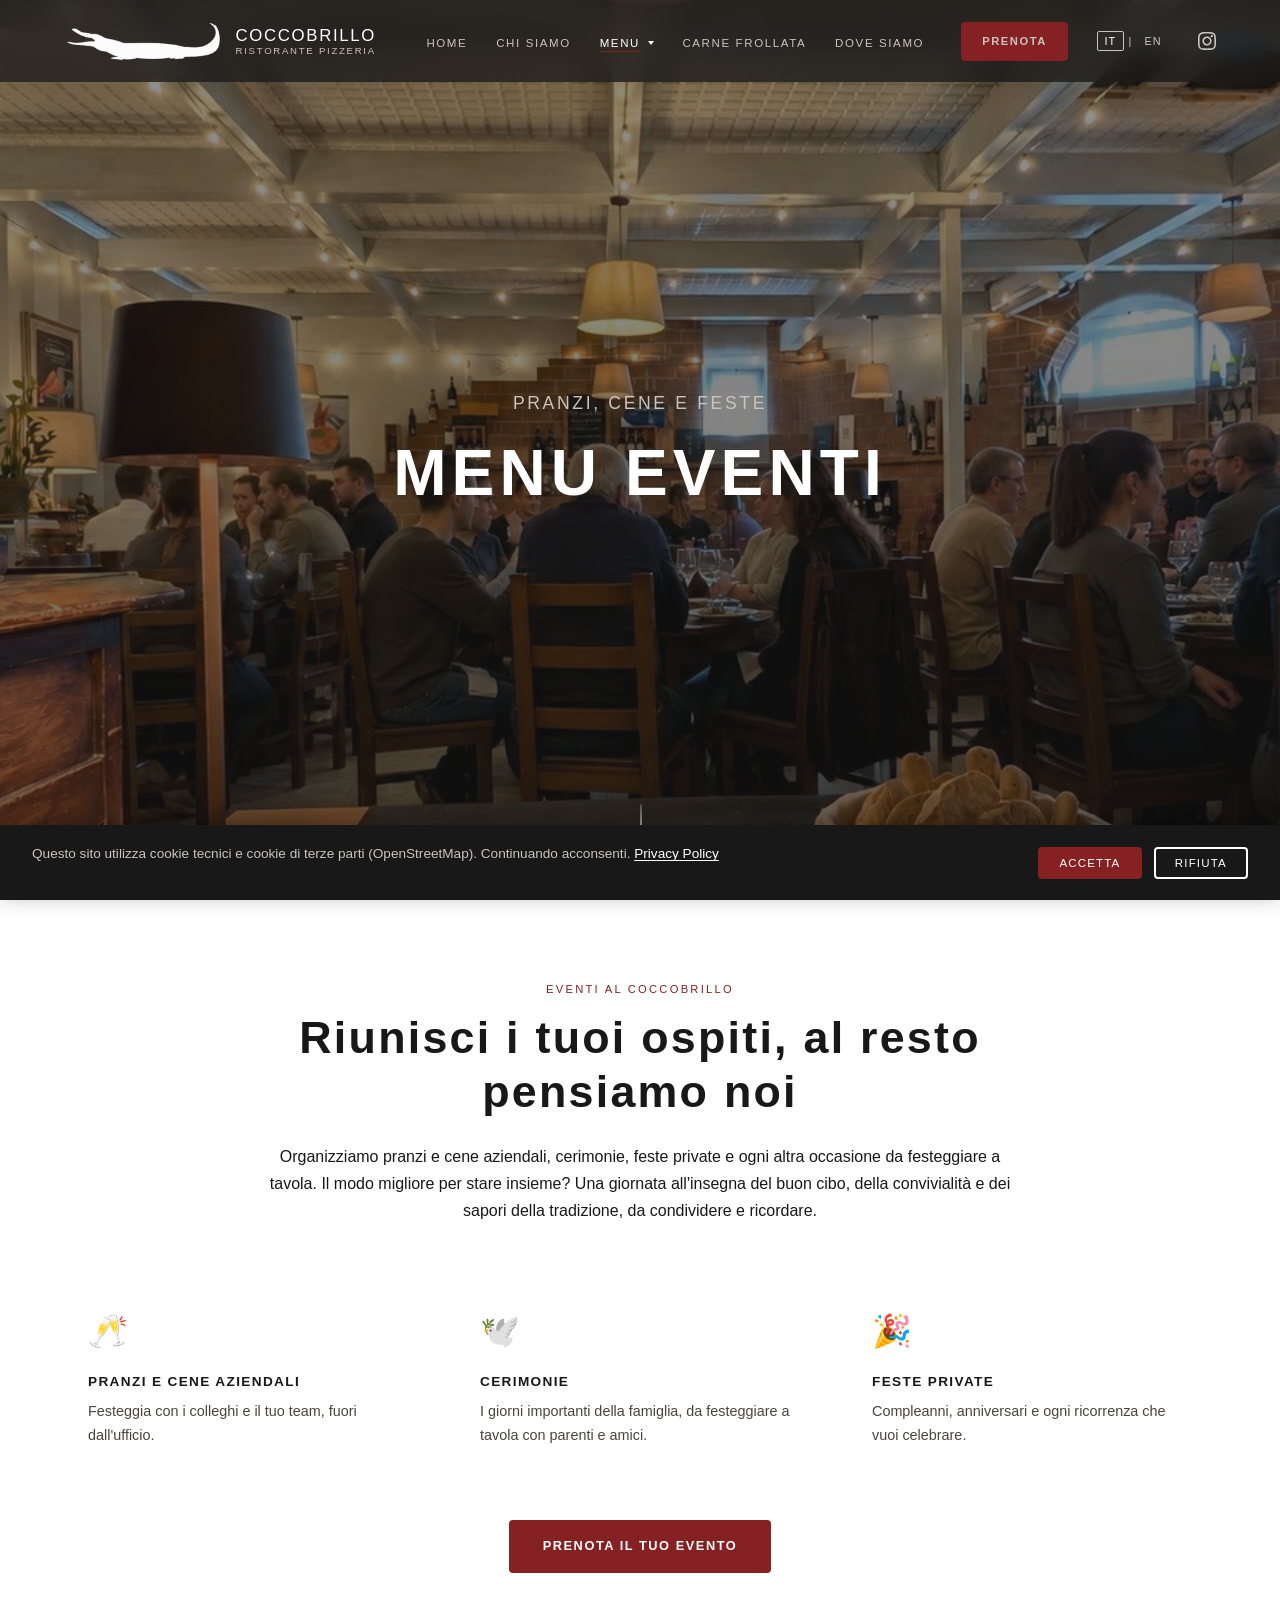
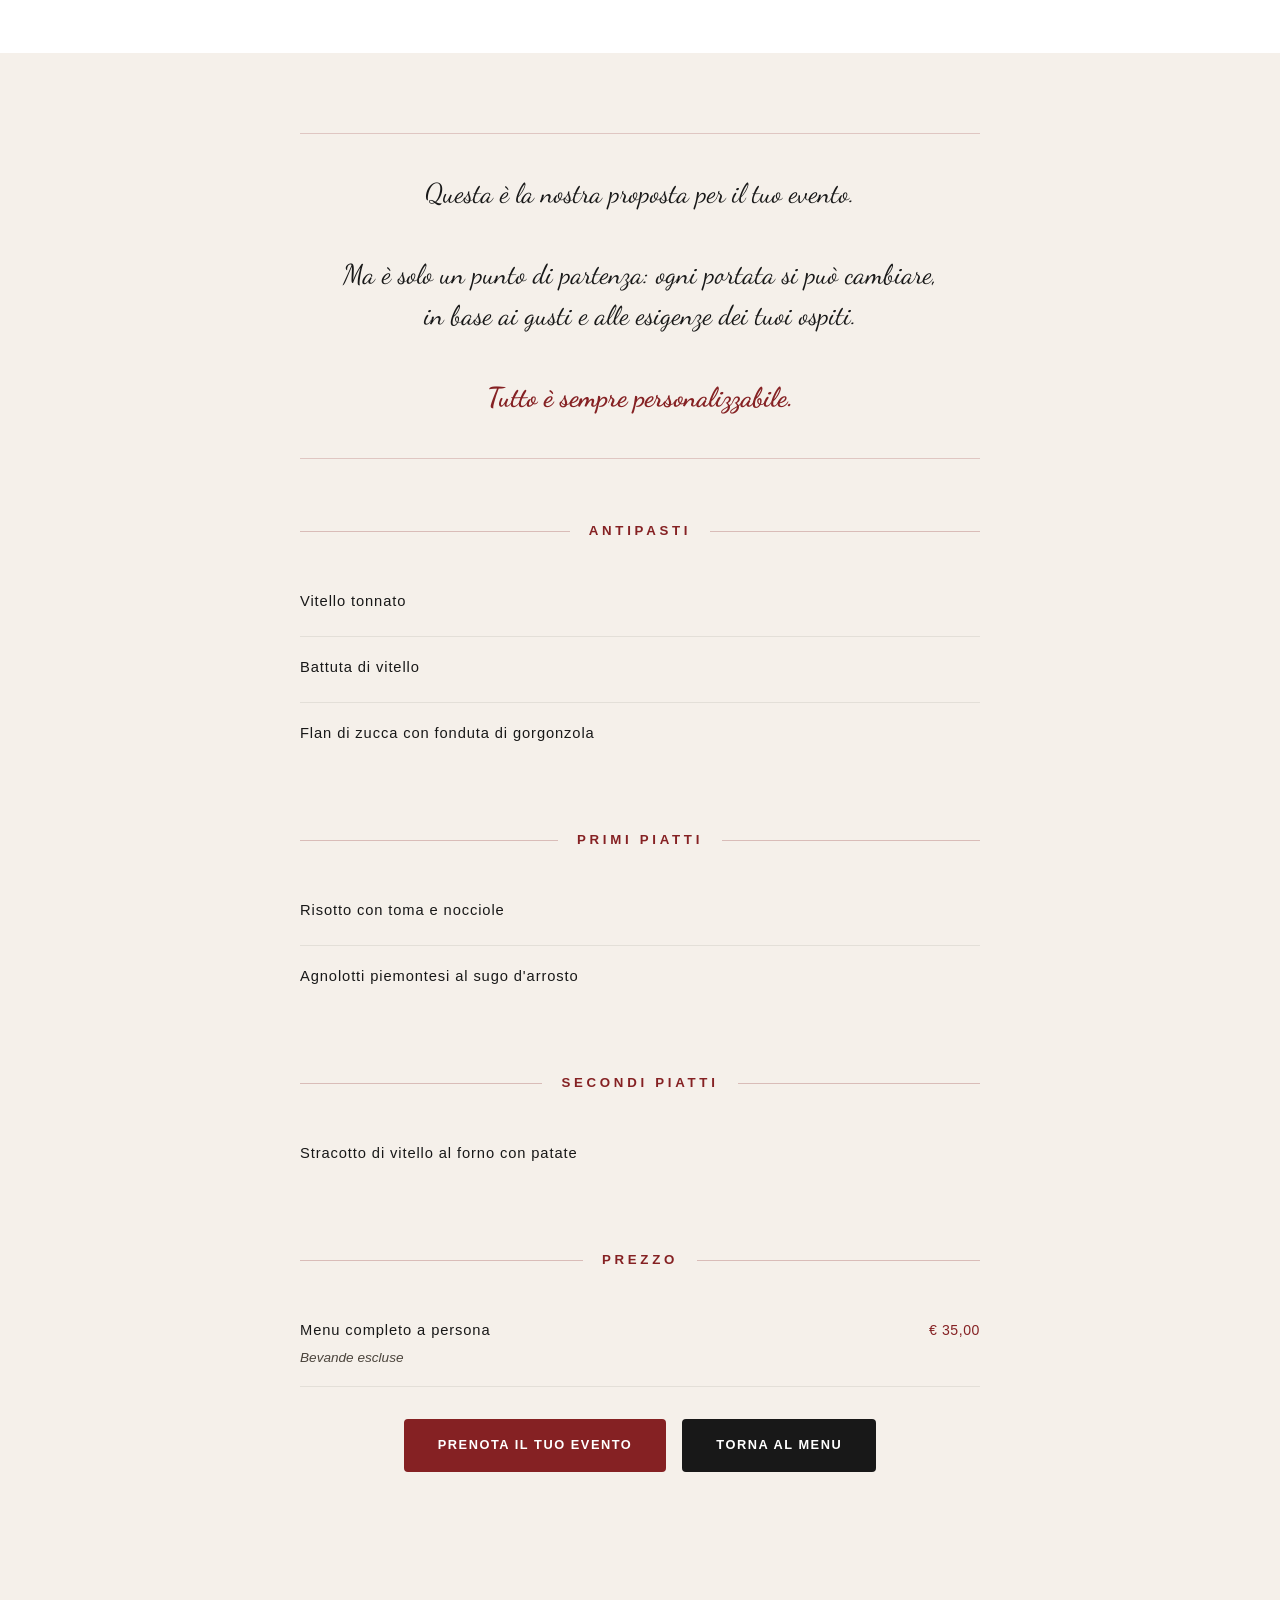
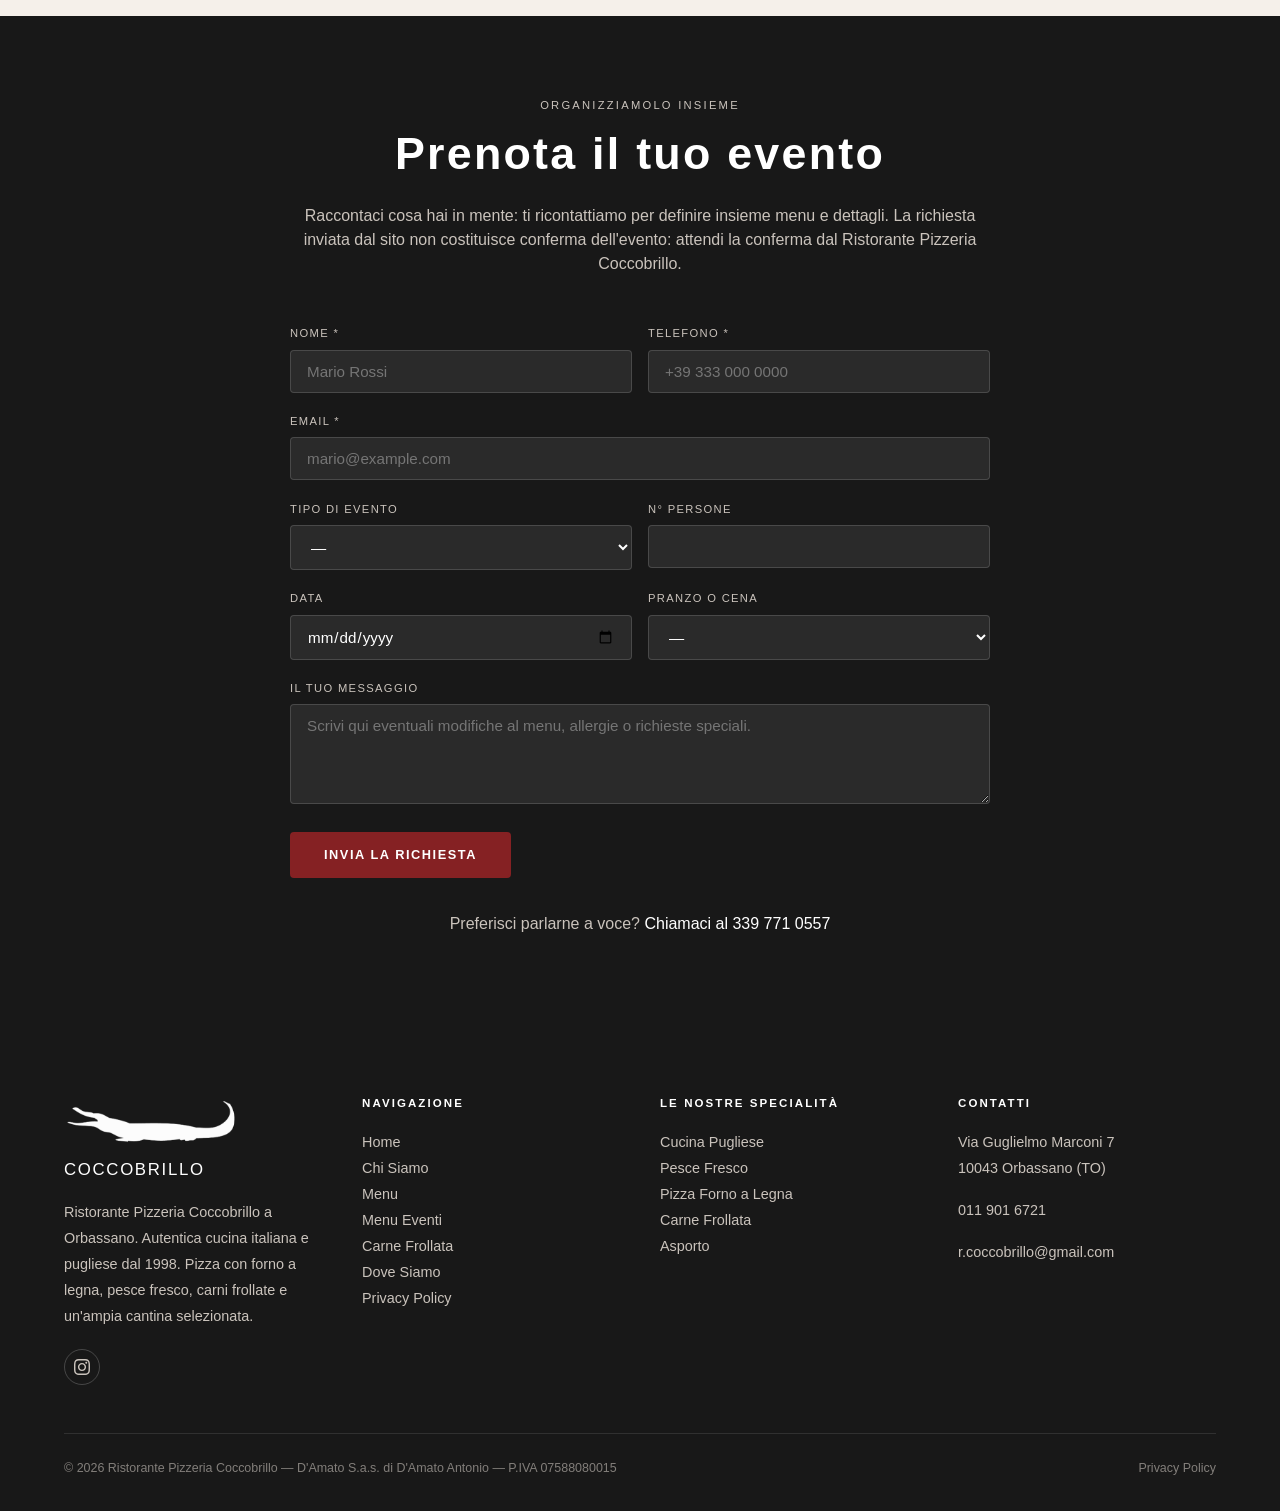
<file: menu-eventi.html>
<!DOCTYPE html>
<html lang="it">
<head>
  <meta charset="UTF-8">
  <meta name="viewport" content="width=device-width, initial-scale=1.0">

  <title>Menu Eventi | Ristorante Pizzeria Coccobrillo Orbassano (TO)</title>
  <meta name="description" content="Pranzi e cene aziendali, cerimonie e feste private al Ristorante Pizzeria Coccobrillo di Orbassano (TO). Menu eventi a 35€ a persona, sempre personalizzabile.">
  <meta name="keywords" content="menu eventi Orbassano, cena aziendale Orbassano, pranzo aziendale Torino, ristorante cerimonie Orbassano, feste private Orbassano, ristorante per eventi Torino">
  <link rel="canonical" href="https://www.coccobrillo.it/menu-eventi.html">
  <meta name="robots" content="index, follow, max-image-preview:large">
  <meta name="geo.region" content="IT-TO">
  <meta name="geo.placename" content="Orbassano">
  <meta name="geo.position" content="45.005889;7.546667">

  <meta property="og:type" content="restaurant">
  <meta property="og:site_name" content="Ristorante Pizzeria Coccobrillo">
  <meta property="og:locale" content="it_IT">
  <meta property="og:locale:alternate" content="en_US">
  <meta property="og:title" content="Menu Eventi | Ristorante Pizzeria Coccobrillo Orbassano (TO)">
  <meta property="og:description" content="Pranzi e cene aziendali, cerimonie e feste private al Ristorante Pizzeria Coccobrillo di Orbassano (TO). Menu eventi a 35€ a persona, sempre personalizzabile.">
  <meta property="og:url" content="https://www.coccobrillo.it/menu-eventi.html">
  <meta property="og:image" content="https://www.coccobrillo.it/assets/images/eventi-sala.jpg">
  <meta name="twitter:card" content="summary_large_image">
  <meta name="twitter:image" content="https://www.coccobrillo.it/assets/images/eventi-sala.jpg">

  <link rel="icon" type="image/x-icon" href="assets/favicon/favicon.ico">
  <link rel="icon" type="image/png" sizes="32x32" href="assets/favicon/favicon-32.png">
  <link rel="icon" type="image/png" sizes="16x16" href="assets/favicon/favicon-16.png">
  <link rel="apple-touch-icon" sizes="180x180" href="assets/favicon/apple-touch-icon.png">
  <link rel="icon" type="image/png" sizes="192x192" href="assets/favicon/favicon-192.png">
  <meta name="theme-color" content="#852123">

  <link rel="preconnect" href="https://fonts.googleapis.com">
  <link rel="preconnect" href="https://fonts.gstatic.com" crossorigin>
  <link href="https://fonts.googleapis.com/css2?family=Dancing+Script:wght@400;600;700&display=swap" rel="stylesheet">
  <link rel="stylesheet" href="css/style.css">

  <script type="application/ld+json">
  {
    "@context": "https://schema.org",
    "@type": "Restaurant",
    "name": "Ristorante Pizzeria Coccobrillo",
    "description": "Pranzi e cene aziendali, cerimonie e feste private al Ristorante Pizzeria Coccobrillo di Orbassano (TO). Menu eventi a 35€ a persona, sempre personalizzabile.",
    "url": "https://www.coccobrillo.it",
    "telephone": "+390119016721",
    "email": "r.coccobrillo@gmail.com",
    "address": { "@type": "PostalAddress", "streetAddress": "Via Guglielmo Marconi 7", "addressLocality": "Orbassano", "addressRegion": "TO", "postalCode": "10043", "addressCountry": "IT" },
    "geo": { "@type": "GeoCoordinates", "latitude": 45.005889, "longitude": 7.546667 },
    "servesCuisine": ["Italiana", "Pugliese", "Pizza", "Pesce", "Carne"],
    "priceRange": "€€",
    "acceptsReservations": true,
    "hasMenu": {
      "@type": "Menu",
      "name": "Menu Eventi",
      "url": "https://www.coccobrillo.it/menu-eventi.html",
      "inLanguage": ["it", "en"],
      "hasMenuSection": [
        { "@type": "MenuSection", "name": "Antipasti" },
        { "@type": "MenuSection", "name": "Primi piatti" },
        { "@type": "MenuSection", "name": "Secondi piatti" }
      ]
    },
    "sameAs": ["https://www.instagram.com/ristorantepizzeriacoccobrillo/"]
  }
  </script>

  <script src="js/cookie-consent.js" defer></script>
</head>
<body>

<!-- NAVBAR -->
<header>
  <nav id="navbar" class="navbar" role="navigation" aria-label="Navigazione principale">
    <div class="navbar-inner">
      <a href="index.html" class="navbar-logo" aria-label="Ristorante Pizzeria Coccobrillo - Homepage">
        <img src="assets/images/logo2.png" alt="Logo Ristorante Pizzeria Coccobrillo Orbassano" width="44" height="44">
        <div class="navbar-logo-text">
          <span class="name">Coccobrillo</span>
          <span class="sub">Ristorante Pizzeria</span>
        </div>
      </a>
      <ul class="nav-links" role="list">
        <li><a href="index.html" class="nav-link" data-it>Home</a><a href="index.html" class="nav-link" data-en>Home</a></li>
        <li><a href="chi-siamo.html" class="nav-link" data-it>Chi Siamo</a><a href="chi-siamo.html" class="nav-link" data-en>About Us</a></li>
        <li class="nav-has-sub">
          <a href="menu.html" class="nav-link active" aria-haspopup="true" data-it>Menu</a><a href="menu.html" class="nav-link active" aria-haspopup="true" data-en>Menu</a>
          <ul class="nav-submenu" role="list">
            <li><a href="menu.html" class="nav-link" data-it>Il Nostro Menu</a><a href="menu.html" class="nav-link" data-en>Our Menu</a></li>
            <li><a href="menu-eventi.html" class="nav-link" data-it>Menu Eventi</a><a href="menu-eventi.html" class="nav-link" data-en>Events Menu</a></li>
          </ul>
        </li>
        <li><a href="frollatura.html" class="nav-link" data-it>Carne Frollata</a><a href="frollatura.html" class="nav-link" data-en>Aged Meat</a></li>
        <li><a href="dove-siamo.html" class="nav-link" data-it>Dove Siamo</a><a href="dove-siamo.html" class="nav-link" data-en>Find Us</a></li>
        <li><a href="tel:+393397710557" class="btn btn-primary" data-it>Prenota</a><a href="tel:+393397710557" class="btn btn-primary" data-en>Book</a></li>
        <li>
          <div class="lang-switcher" aria-label="Lingua / Language">
            <button class="lang-btn" data-lang="it" aria-label="Italiano">IT</button>
            <span style="color:var(--accent-4)">|</span>
            <button class="lang-btn" data-lang="en" aria-label="English">EN</button>
          </div>
        </li>
        <li>
          <a href="https://www.instagram.com/ristorantepizzeriacoccobrillo/" class="navbar-instagram" target="_blank" rel="noopener noreferrer" aria-label="Instagram">
            <svg width="18" height="18" viewBox="0 0 24 24" fill="currentColor" aria-hidden="true"><path d="M12 2.163c3.204 0 3.584.012 4.85.07 3.252.148 4.771 1.691 4.919 4.919.058 1.265.069 1.645.069 4.849 0 3.205-.012 3.584-.069 4.849-.149 3.225-1.664 4.771-4.919 4.919-1.266.058-1.644.07-4.85.07-3.204 0-3.584-.012-4.849-.07-3.26-.149-4.771-1.699-4.919-4.92-.058-1.265-.07-1.644-.07-4.849 0-3.204.013-3.583.07-4.849.149-3.227 1.664-4.771 4.919-4.919 1.266-.057 1.645-.069 4.849-.069zm0-2.163c-3.259 0-3.667.014-4.947.072-4.358.2-6.78 2.618-6.98 6.98-.059 1.281-.073 1.689-.073 4.948 0 3.259.014 3.668.072 4.948.2 4.358 2.618 6.78 6.98 6.98 1.281.058 1.689.072 4.948.072 3.259 0 3.668-.014 4.948-.072 4.354-.2 6.782-2.618 6.979-6.98.059-1.28.073-1.689.073-4.948 0-3.259-.014-3.667-.072-4.947-.196-4.354-2.617-6.78-6.979-6.98-1.281-.059-1.69-.073-4.949-.073zm0 5.838c-3.403 0-6.162 2.759-6.162 6.162s2.759 6.163 6.162 6.163 6.162-2.759 6.162-6.163c0-3.403-2.759-6.162-6.162-6.162zm0 10.162c-2.209 0-4-1.79-4-4 0-2.209 1.791-4 4-4s4 1.791 4 4c0 2.21-1.791 4-4 4zm6.406-11.845c-.796 0-1.441.645-1.441 1.44s.645 1.44 1.441 1.44c.795 0 1.439-.645 1.439-1.44s-.644-1.44-1.439-1.44z"/></svg>
          </a>
        </li>
      </ul>
      <button id="hamburger" class="hamburger" aria-label="Apri menu" aria-expanded="false" aria-controls="nav-mobile">
        <span></span><span></span><span></span>
      </button>
      <a href="https://www.instagram.com/ristorantepizzeriacoccobrillo/" class="navbar-instagram-mobile" target="_blank" rel="noopener noreferrer" aria-label="Instagram">
        <svg width="20" height="20" viewBox="0 0 24 24" fill="currentColor" aria-hidden="true"><path d="M12 2.163c3.204 0 3.584.012 4.85.07 3.252.148 4.771 1.691 4.919 4.919.058 1.265.069 1.645.069 4.849 0 3.205-.012 3.584-.069 4.849-.149 3.225-1.664 4.771-4.919 4.919-1.266.058-1.644.07-4.85.07-3.204 0-3.584-.012-4.849-.07-3.26-.149-4.771-1.699-4.919-4.92-.058-1.265-.07-1.644-.07-4.849 0-3.204.013-3.583.07-4.849.149-3.227 1.664-4.771 4.919-4.919 1.266-.057 1.645-.069 4.849-.069zm0-2.163c-3.259 0-3.667.014-4.947.072-4.358.2-6.78 2.618-6.98 6.98-.059 1.281-.073 1.689-.073 4.948 0 3.259.014 3.668.072 4.948.2 4.358 2.618 6.78 6.98 6.98 1.281.058 1.689.072 4.948.072 3.259 0 3.668-.014 4.948-.072 4.354-.2 6.782-2.618 6.979-6.98.059-1.28.073-1.689.073-4.948 0-3.259-.014-3.667-.072-4.947-.196-4.354-2.617-6.78-6.979-6.98-1.281-.059-1.69-.073-4.949-.073zm0 5.838c-3.403 0-6.162 2.759-6.162 6.162s2.759 6.163 6.162 6.163 6.162-2.759 6.162-6.163c0-3.403-2.759-6.162-6.162-6.162zm0 10.162c-2.209 0-4-1.79-4-4 0-2.209 1.791-4 4-4s4 1.791 4 4c0 2.21-1.791 4-4 4zm6.406-11.845c-.796 0-1.441.645-1.441 1.44s.645 1.44 1.441 1.44c.795 0 1.439-.645 1.439-1.44s-.644-1.44-1.439-1.44z"/></svg>
      </a>
    </div>
    <nav id="nav-mobile" class="nav-mobile" aria-label="Menu mobile">
      <a href="index.html" class="nav-link" data-it>Home</a><a href="index.html" class="nav-link" data-en>Home</a>
      <a href="chi-siamo.html" class="nav-link" data-it>Chi Siamo</a><a href="chi-siamo.html" class="nav-link" data-en>About Us</a>
      <a href="menu.html" class="nav-link active" data-it>Menu</a><a href="menu.html" class="nav-link active" data-en>Menu</a>
      <a href="menu-eventi.html" class="nav-link nav-sublink" data-it>Menu Eventi</a><a href="menu-eventi.html" class="nav-link nav-sublink" data-en>Events Menu</a>
      <a href="frollatura.html" class="nav-link" data-it>Carne Frollata</a><a href="frollatura.html" class="nav-link" data-en>Aged Meat</a>
      <a href="dove-siamo.html" class="nav-link" data-it>Dove Siamo</a><a href="dove-siamo.html" class="nav-link" data-en>Find Us</a>
      <a href="tel:+393397710557" class="btn btn-primary" data-it>Prenota</a><a href="tel:+393397710557" class="btn btn-primary" data-en>Book</a>
      <div class="lang-switcher"><button class="lang-btn" data-lang="it">IT</button><span style="color:var(--accent-4)">|</span><button class="lang-btn" data-lang="en">EN</button></div>
    </nav>
  </nav>
</header>

<main>

  <!-- PAGE HEADER -->
  <div class="page-header">
    <img class="page-header-img" src="assets/images/eventi-sala.jpg" alt="Tavolate di ospiti nella sala del Ristorante Pizzeria Coccobrillo a Orbassano durante un pranzo in compagnia" style="object-position:center 75%;">
    <div class="page-header-overlay" aria-hidden="true" style="opacity:0.65;"></div>
    <div class="page-header-content">
      <span class="page-header-eyebrow" data-it>Pranzi, cene e feste</span>
      <span class="page-header-eyebrow" data-en>Lunches, dinners and parties</span>
      <h1 data-it>Menu Eventi</h1>
      <h1 data-en>Events Menu</h1>
    </div>
    <div class="scroll-indicator page-header-scroll" aria-hidden="true">
      <span class="scroll-line"></span>
    </div>
  </div>

  <!-- EVENTI -->
  <section class="section">
    <div class="container">
      <div class="text-center" style="max-width:760px;margin:0 auto 3rem;">
        <span class="section-label reveal" data-it>Eventi al Coccobrillo</span>
        <span class="section-label reveal" data-en>Events at Coccobrillo</span>
        <h2 class="section-title reveal" data-it>Riunisci i tuoi ospiti, al resto pensiamo noi</h2>
        <h2 class="section-title reveal" data-en>Gather your guests, we'll take care of the rest</h2>
        <p class="reveal" data-it>Organizziamo pranzi e cene aziendali, cerimonie, feste private e ogni altra occasione da festeggiare a tavola. Il modo migliore per stare insieme? Una giornata all'insegna del buon cibo, della convivialità e dei sapori della tradizione, da condividere e ricordare.</p>
        <p class="reveal" data-en>We host corporate lunches and dinners, ceremonies, private parties and any other occasion worth celebrating at the table. The best way to get together? A day of good food, conviviality and traditional flavours, to share and remember.</p>
      </div>
      <div class="cards-grid">
        <article class="card reveal reveal-delay-1">
          <span class="card-icon" aria-hidden="true">🥂</span>
          <h3 class="card-title" data-it>Pranzi e cene aziendali</h3>
          <h3 class="card-title" data-en>Corporate lunches and dinners</h3>
          <p data-it>Festeggia con i colleghi e il tuo team, fuori dall'ufficio.</p>
          <p data-en>Celebrate with your colleagues and team, away from the office.</p>
        </article>
        <article class="card reveal reveal-delay-2">
          <span class="card-icon" aria-hidden="true">🕊️</span>
          <h3 class="card-title" data-it>Cerimonie</h3>
          <h3 class="card-title" data-en>Ceremonies</h3>
          <p data-it>I giorni importanti della famiglia, da festeggiare a tavola con parenti e amici.</p>
          <p data-en>Your family's important days, celebrated at the table with relatives and friends.</p>
        </article>
        <article class="card reveal reveal-delay-3">
          <span class="card-icon" aria-hidden="true">🎉</span>
          <h3 class="card-title" data-it>Feste private</h3>
          <h3 class="card-title" data-en>Private parties</h3>
          <p data-it>Compleanni, anniversari e ogni ricorrenza che vuoi celebrare.</p>
          <p data-en>Birthdays, anniversaries and any occasion you want to celebrate.</p>
        </article>
      </div>
      <div class="text-center reveal" style="margin-top:2.5rem;">
        <a href="#prenota-evento" class="btn btn-primary" data-it>Prenota il tuo evento</a>
        <a href="#prenota-evento" class="btn btn-primary" data-en>Book your event</a>
      </div>
    </div>
  </section>

  <!-- MENU -->
  <section class="section bg-warm">
    <div class="container">
      <div class="menu-page">

        <!-- INTRO NOTE -->
        <div class="menu-intro reveal">
          <p class="menu-intro-text" data-it>
            Questa è la nostra proposta per il tuo evento.<br><br>
            Ma è solo un punto di partenza: ogni portata si può cambiare, in base ai gusti e alle esigenze dei tuoi ospiti.<br><br>
            <em>Tutto è sempre personalizzabile.</em>
          </p>
          <p class="menu-intro-text" data-en>
            This is our proposal for your event.<br><br>
            But it's only a starting point: every course can be changed to suit the tastes and needs of your guests.<br><br>
            <em>Everything can always be customised.</em>
          </p>
        </div>

        <!-- ANTIPASTI -->
        <div class="menu-chapter reveal">
          <div class="menu-chapter-header">
            <h2 class="menu-chapter-title" data-it>Antipasti</h2>
            <h2 class="menu-chapter-title" data-en>Starters</h2>
          </div>
          <div class="menu-entry">
            <p class="menu-entry-name" data-it>Vitello tonnato</p>
            <p class="menu-entry-name" data-en>Vitello tonnato</p>
          </div>
          <div class="menu-entry">
            <p class="menu-entry-name" data-it>Battuta di vitello</p>
            <p class="menu-entry-name" data-en>Veal tartare</p>
          </div>
          <div class="menu-entry">
            <p class="menu-entry-name" data-it>Flan di zucca con fonduta di gorgonzola</p>
            <p class="menu-entry-name" data-en>Pumpkin flan with Gorgonzola fondue</p>
          </div>
        </div>

        <!-- PRIMI PIATTI -->
        <div class="menu-chapter reveal">
          <div class="menu-chapter-header">
            <h2 class="menu-chapter-title" data-it>Primi piatti</h2>
            <h2 class="menu-chapter-title" data-en>First courses</h2>
          </div>
          <div class="menu-entry">
            <p class="menu-entry-name" data-it>Risotto con toma e nocciole</p>
            <p class="menu-entry-name" data-en>Risotto with Toma cheese and hazelnuts</p>
          </div>
          <div class="menu-entry">
            <p class="menu-entry-name" data-it>Agnolotti piemontesi al sugo d'arrosto</p>
            <p class="menu-entry-name" data-en>Piedmontese agnolotti with roast gravy</p>
          </div>
        </div>

        <!-- SECONDI PIATTI -->
        <div class="menu-chapter reveal">
          <div class="menu-chapter-header">
            <h2 class="menu-chapter-title" data-it>Secondi piatti</h2>
            <h2 class="menu-chapter-title" data-en>Main courses</h2>
          </div>
          <div class="menu-entry">
            <p class="menu-entry-name" data-it>Stracotto di vitello al forno con patate</p>
            <p class="menu-entry-name" data-en>Oven-braised veal with potatoes</p>
          </div>
        </div>

        <!-- PREZZO -->
        <div class="menu-chapter reveal">
          <div class="menu-chapter-header">
            <h2 class="menu-chapter-title" data-it>Prezzo</h2>
            <h2 class="menu-chapter-title" data-en>Price</h2>
          </div>
          <div class="menu-entry">
            <div class="menu-entry-head">
              <p class="menu-entry-name" data-it>Menu completo a persona</p>
              <p class="menu-entry-name" data-en>Full menu per person</p>
              <span class="menu-entry-price">€ 35,00</span>
            </div>
            <p class="menu-entry-desc" data-it>Bevande escluse</p>
            <p class="menu-entry-desc" data-en>Drinks not included</p>
          </div>
          <div class="text-center" style="margin-top:2rem;display:flex;gap:1rem;justify-content:center;flex-wrap:wrap;">
            <a href="#prenota-evento" class="btn btn-primary" data-it>Prenota il tuo evento</a>
            <a href="#prenota-evento" class="btn btn-primary" data-en>Book your event</a>
            <a href="menu.html" class="btn btn-dark" data-it>Torna al Menu</a>
            <a href="menu.html" class="btn btn-dark" data-en>Back to the Menu</a>
          </div>
        </div>

      </div>
    </div>
  </section>

  <!-- PRENOTA EVENTO -->
  <section class="section bg-dark" id="prenota-evento">
    <div class="container" style="max-width:700px;">
      <div class="text-center" style="margin-bottom:3rem;">
        <span class="section-label reveal" data-it>Organizziamolo insieme</span>
        <span class="section-label reveal" data-en>Let's plan it together</span>
        <h2 class="section-title reveal" style="color:var(--white);" data-it>Prenota il tuo evento</h2>
        <h2 class="section-title reveal" style="color:var(--white);" data-en>Book your event</h2>
        <p class="reveal" style="color:var(--accent-4);margin-top:1rem;line-height:1.5;" data-it>Raccontaci cosa hai in mente: ti ricontattiamo per definire insieme menu e dettagli. La richiesta inviata dal sito non costituisce conferma dell'evento: attendi la conferma dal Ristorante Pizzeria Coccobrillo.</p>
        <p class="reveal" style="color:var(--accent-4);margin-top:1rem;line-height:1.5;" data-en>Tell us what you have in mind: we'll get back to you to plan the menu and details together. A request sent through the website does not confirm the event: please wait for confirmation from Ristorante Pizzeria Coccobrillo.</p>
      </div>
      <form class="contact-form reveal" action="https://formsubmit.co/ajax/r.coccobrillo@gmail.com" method="POST">
        <input type="hidden" name="_subject" value="Nuova richiesta EVENTO - coccobrillo.it">
        <input type="hidden" name="_template" value="table">
        <input type="hidden" name="_captcha" value="false">
        <input type="text" name="_honey" style="display:none" tabindex="-1" autocomplete="off" aria-hidden="true">
        <div class="form-row">
          <div class="form-group">
            <label for="nome-ev" data-it>Nome *</label>
            <label for="nome-ev" data-en>Name *</label>
            <input type="text" id="nome-ev" name="nome" required autocomplete="name" placeholder="Mario Rossi">
          </div>
          <div class="form-group">
            <label for="tel-ev" data-it>Telefono *</label>
            <label for="tel-ev" data-en>Phone *</label>
            <input type="tel" id="tel-ev" name="telefono" required autocomplete="tel" placeholder="+39 333 000 0000">
          </div>
        </div>
        <div class="form-group">
          <label for="email-ev" data-it>Email *</label>
          <label for="email-ev" data-en>Email *</label>
          <input type="email" id="email-ev" name="email" required autocomplete="email" placeholder="mario@example.com">
        </div>
        <div class="form-row">
          <div class="form-group">
            <label for="tipo-ev" data-it>Tipo di evento</label>
            <label for="tipo-ev" data-en>Type of event</label>
            <select id="tipo-ev" name="tipo_evento">
              <option value="">—</option>
              <option value="Pranzo o cena aziendale" data-it>Pranzo o cena aziendale</option>
              <option value="Pranzo o cena aziendale" data-en>Corporate lunch or dinner</option>
              <option value="Cerimonia" data-it>Cerimonia</option>
              <option value="Cerimonia" data-en>Ceremony</option>
              <option value="Festa privata" data-it>Festa privata</option>
              <option value="Festa privata" data-en>Private party</option>
              <option value="Altro" data-it>Altro</option>
              <option value="Altro" data-en>Other</option>
            </select>
          </div>
          <div class="form-group">
            <label for="persone-ev" data-it>N° Persone</label>
            <label for="persone-ev" data-en>N° Guests</label>
            <input type="number" id="persone-ev" name="persone" min="1" inputmode="numeric">
          </div>
        </div>
        <div class="form-row">
          <div class="form-group">
            <label for="data-ev" data-it>Data</label>
            <label for="data-ev" data-en>Date</label>
            <input type="date" id="data-ev" name="data">
          </div>
          <div class="form-group">
            <label for="momento-ev" data-it>Pranzo o cena</label>
            <label for="momento-ev" data-en>Lunch or dinner</label>
            <select id="momento-ev" name="pranzo_o_cena">
              <option value="">—</option>
              <option value="Pranzo" data-it>Pranzo</option>
              <option value="Pranzo" data-en>Lunch</option>
              <option value="Cena" data-it>Cena</option>
              <option value="Cena" data-en>Dinner</option>
            </select>
          </div>
        </div>
        <div class="form-group">
          <label for="note-ev" data-it>Il tuo messaggio</label>
          <label for="note-ev" data-en>Your message</label>
          <textarea id="note-ev" name="messaggio" placeholder="Scrivi qui eventuali modifiche al menu, allergie o richieste speciali." rows="4"></textarea>
        </div>
        <button type="submit" class="btn btn-primary"
          data-label="Invia la richiesta"
          data-sending="Invio in corso…"
          data-success="Grazie! Ti ricontatteremo al più presto."
          data-error="Errore. Riprova o chiamaci."
          data-it>Invia la richiesta</button>
        <button type="submit" class="btn btn-primary"
          data-label="Send request"
          data-sending="Sending…"
          data-success="Thank you! We'll get back to you shortly."
          data-error="Error. Please try again or call us."
          data-en>Send request</button>
        <div class="form-msg" role="alert" aria-live="polite"></div>
      </form>
      <p class="text-center reveal" style="color:var(--accent-4);margin-top:2rem;" data-it>Preferisci parlarne a voce? <a href="tel:+393397710557" style="color:var(--white);">Chiamaci al 339 771 0557</a></p>
      <p class="text-center reveal" style="color:var(--accent-4);margin-top:2rem;" data-en>Prefer to talk it over? <a href="tel:+393397710557" style="color:var(--white);">Call us on +39 339 771 0557</a></p>
    </div>
  </section>

</main>

<!-- CONFIRM MODAL -->
<div id="confirm-modal" class="confirm-overlay" role="dialog" aria-modal="true" aria-labelledby="confirm-title">
  <div class="confirm-card">
    <div class="confirm-card-icon">✓</div>
    <h3 id="confirm-title" data-it>Richiesta inviata</h3>
    <h3 data-en>Request sent</h3>
    <p data-it>Grazie per la tua richiesta!<br>Ti ricontatteremo al più presto.</p>
    <p data-en>Thank you for your request!<br>We'll get back to you shortly.</p>
    <p class="confirm-note" data-it>Il nostro personale ti ricontatterà per definire menu e dettagli. La sola compilazione del form non garantisce la disponibilità per la data scelta.</p>
    <p class="confirm-note" data-en>Our staff will contact you to plan the menu and details. Submitting this form does not guarantee availability on the selected date.</p>
    <button class="confirm-close-btn" data-it>Chiudi</button>
    <button class="confirm-close-btn" data-en>Close</button>
  </div>
</div>

<!-- FOOTER -->
<footer>
  <div class="container">
    <div class="footer-grid">
      <div class="footer-col">
        <div class="footer-brand"><img class="footer-logo" src="assets/images/logo2.png" alt="Ristorante Pizzeria Coccobrillo" loading="lazy"><span class="footer-brand-name">COCCOBRILLO</span></div>
        <p class="footer-desc" data-it>Ristorante Pizzeria Coccobrillo a Orbassano. Autentica cucina italiana e pugliese dal 1998. Pizza con forno a legna, pesce fresco, carni frollate e un'ampia cantina selezionata.</p>
        <p class="footer-desc" data-en>Ristorante Pizzeria Coccobrillo in Orbassano. Authentic Italian and Apulian cuisine since 1998. Wood-fired pizza, fresh fish, aged meats and an extensive wine selection.</p>
        <div class="social-links">
          <a href="https://www.instagram.com/ristorantepizzeriacoccobrillo/" class="social-link" target="_blank" rel="noopener noreferrer" aria-label="Instagram"><svg width="16" height="16" viewBox="0 0 24 24" fill="currentColor" aria-hidden="true"><path d="M12 2.163c3.204 0 3.584.012 4.85.07 3.252.148 4.771 1.691 4.919 4.919.058 1.265.069 1.645.069 4.849 0 3.205-.012 3.584-.069 4.849-.149 3.225-1.664 4.771-4.919 4.919-1.266.058-1.644.07-4.85.07-3.204 0-3.584-.012-4.849-.07-3.26-.149-4.771-1.699-4.919-4.92-.058-1.265-.07-1.644-.07-4.849 0-3.204.013-3.583.07-4.849.149-3.227 1.664-4.771 4.919-4.919 1.266-.057 1.645-.069 4.849-.069zm0-2.163c-3.259 0-3.667.014-4.947.072-4.358.2-6.78 2.618-6.98 6.98-.059 1.281-.073 1.689-.073 4.948 0 3.259.014 3.668.072 4.948.2 4.358 2.618 6.78 6.98 6.98 1.281.058 1.689.072 4.948.072 3.259 0 3.668-.014 4.948-.072 4.354-.2 6.782-2.618 6.979-6.98.059-1.28.073-1.689.073-4.948 0-3.259-.014-3.667-.072-4.947-.196-4.354-2.617-6.78-6.979-6.98-1.281-.059-1.69-.073-4.949-.073zm0 5.838c-3.403 0-6.162 2.759-6.162 6.162s2.759 6.163 6.162 6.163 6.162-2.759 6.162-6.163c0-3.403-2.759-6.162-6.162-6.162zm0 10.162c-2.209 0-4-1.79-4-4 0-2.209 1.791-4 4-4s4 1.791 4 4c0 2.21-1.791 4-4 4zm6.406-11.845c-.796 0-1.441.645-1.441 1.44s.645 1.44 1.441 1.44c.795 0 1.439-.645 1.439-1.44s-.644-1.44-1.439-1.44z"/></svg></a>
        </div>
      </div>
      <div class="footer-col">
        <h4 data-it>Navigazione</h4><h4 data-en>Navigation</h4>
        <ul role="list">
          <li><a href="index.html" data-it>Home</a><a href="index.html" data-en>Home</a></li>
          <li><a href="chi-siamo.html" data-it>Chi Siamo</a><a href="chi-siamo.html" data-en>About Us</a></li>
          <li><a href="menu.html" data-it>Menu</a><a href="menu.html" data-en>Menu</a></li>
          <li><a href="menu-eventi.html" data-it>Menu Eventi</a><a href="menu-eventi.html" data-en>Events Menu</a></li>
          <li><a href="frollatura.html" data-it>Carne Frollata</a><a href="frollatura.html" data-en>Aged Meat</a></li>
          <li><a href="dove-siamo.html" data-it>Dove Siamo</a><a href="dove-siamo.html" data-en>Find Us</a></li>
          <li><a href="privacy-policy.html">Privacy Policy</a></li>
        </ul>
      </div>
      <div class="footer-col">
        <h4 data-it>Le Nostre Specialità</h4><h4 data-en>Our Specialities</h4>
        <ul role="list">
          <li><a href="menu.html" data-it>Cucina Pugliese</a><a href="menu.html" data-en>Apulian Cuisine</a></li>
          <li><a href="menu.html" data-it>Pesce Fresco</a><a href="menu.html" data-en>Fresh Fish</a></li>
          <li><a href="menu.html#pizza" data-it>Pizza Forno a Legna</a><a href="menu.html#pizza" data-en>Wood-fired Pizza</a></li>
          <li><a href="frollatura.html" data-it>Carne Frollata</a><a href="frollatura.html" data-en>Aged Meat</a></li>
          
          <li><a href="menu.html" data-it>Asporto</a><a href="menu.html" data-en>Takeaway</a></li>
        </ul>
      </div>
      <div class="footer-col">
        <h4 data-it>Contatti</h4><h4 data-en>Contact</h4>
        <p>Via Guglielmo Marconi 7<br>10043 Orbassano (TO)</p>
        <p><a href="tel:+390119016721">011 901 6721</a></p>
        <p><a href="mailto:r.coccobrillo@gmail.com">r.coccobrillo@gmail.com</a></p>
        </div>
    </div>
    <div class="footer-bottom">
      <span>© 2026 Ristorante Pizzeria Coccobrillo — D'Amato S.a.s. di D'Amato Antonio — P.IVA 07588080015</span>
      <a href="privacy-policy.html">Privacy Policy</a>
    </div>
  </div>
</footer>

<!-- COOKIE BANNER -->
<div id="cookie-banner" class="cookie-banner hidden" role="dialog" aria-live="polite" aria-label="Informativa cookie">
  <p class="cookie-text" data-it>Questo sito utilizza cookie tecnici e cookie di terze parti (OpenStreetMap). Continuando acconsenti. <a href="privacy-policy.html">Privacy Policy</a></p>
  <p class="cookie-text" data-en>This site uses technical and third-party cookies (OpenStreetMap). By continuing you consent. <a href="privacy-policy.html">Privacy Policy</a></p>
  <div class="cookie-btns">
    <button class="cookie-btn-accept" data-it>Accetta</button>
    <button class="cookie-btn-accept" data-en>Accept</button>
    <button class="cookie-btn-refuse" data-it>Rifiuta</button>
    <button class="cookie-btn-refuse" data-en>Decline</button>
  </div>
</div>

<script src="js/main.js"></script>
</body>
</html>
</file>
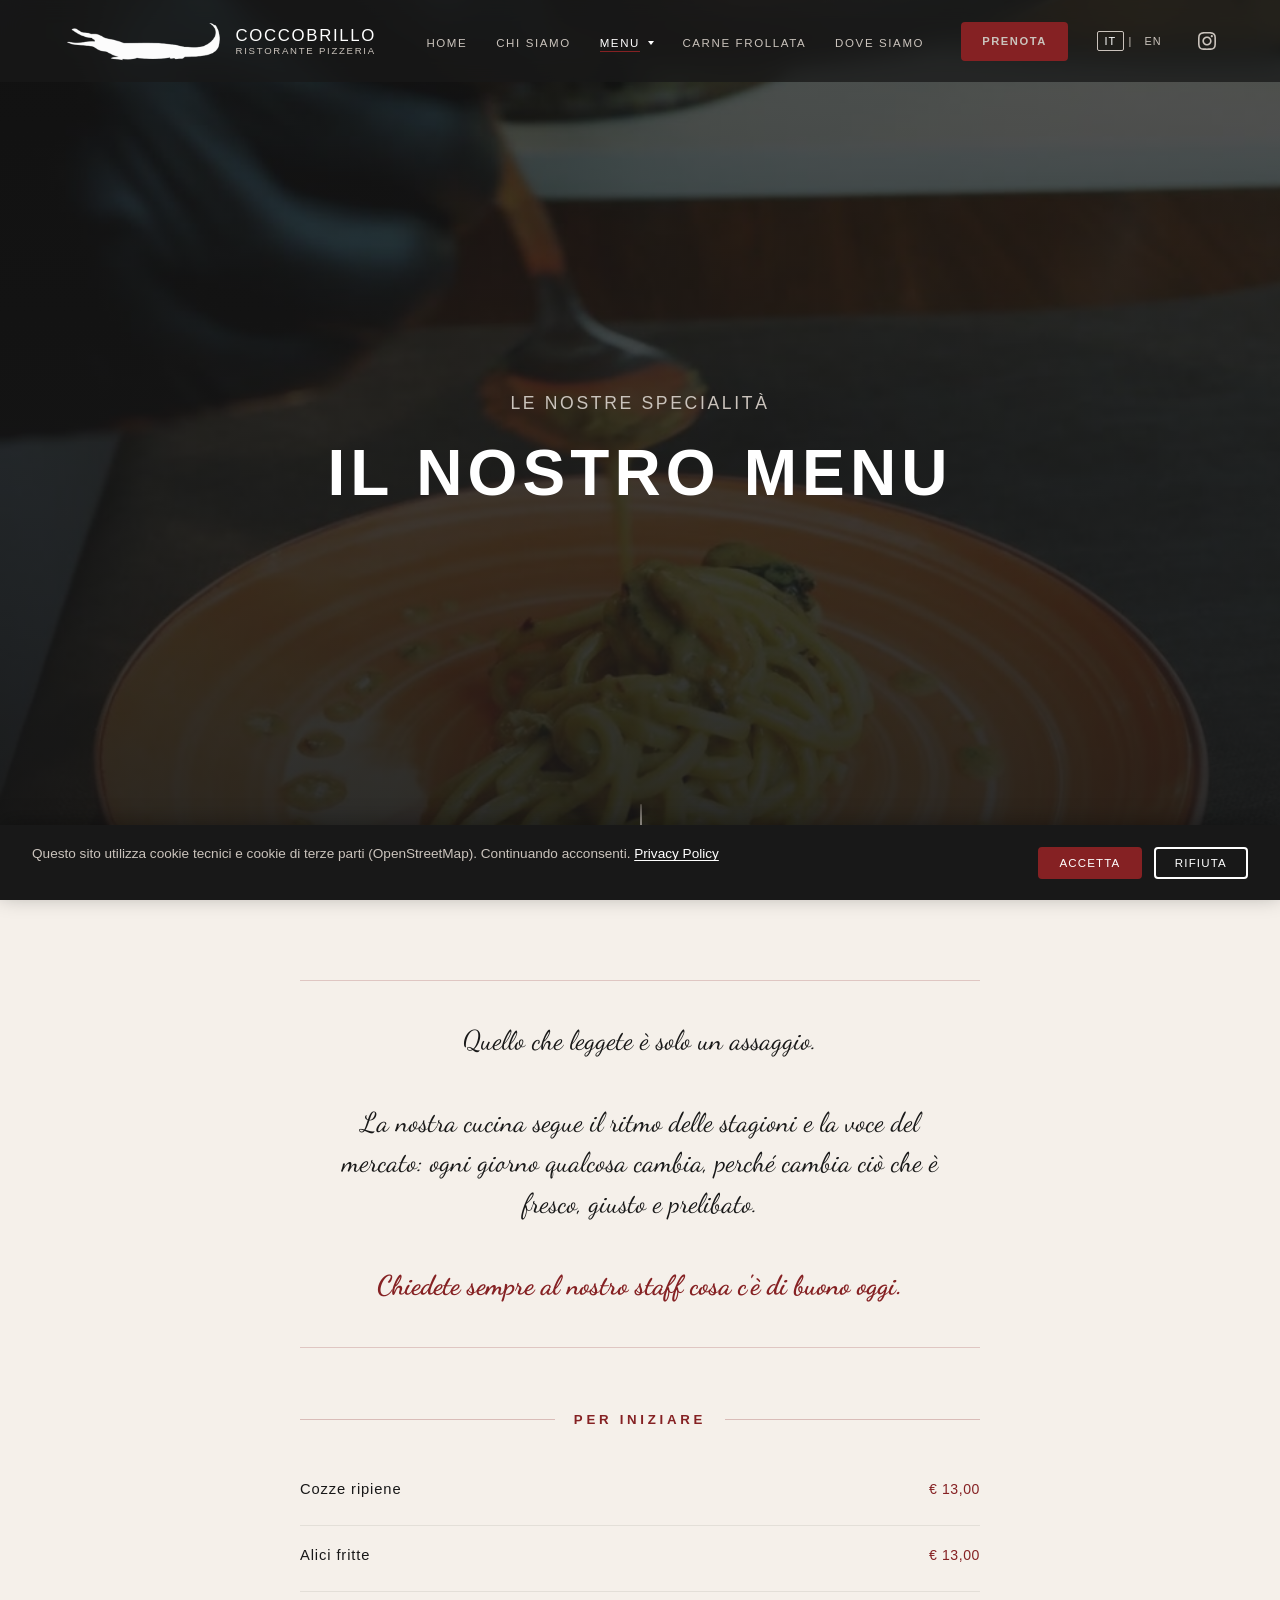
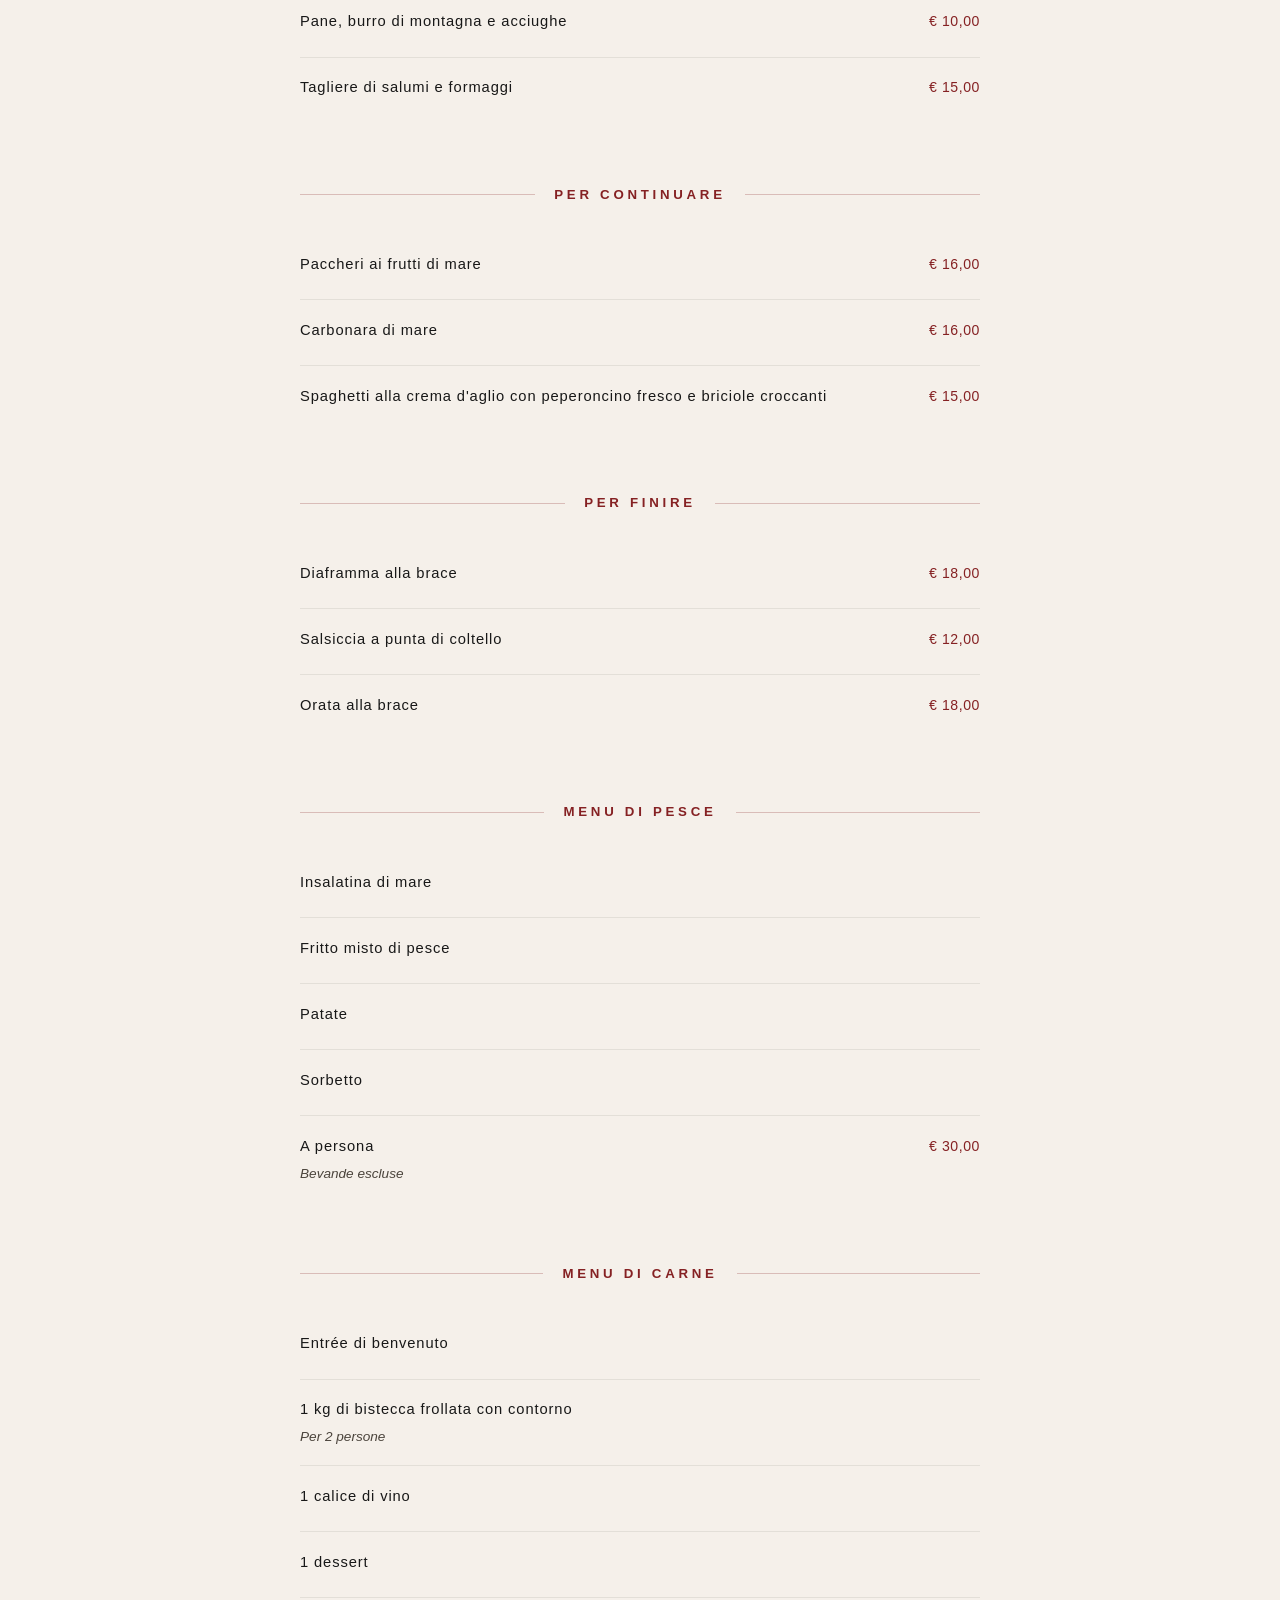
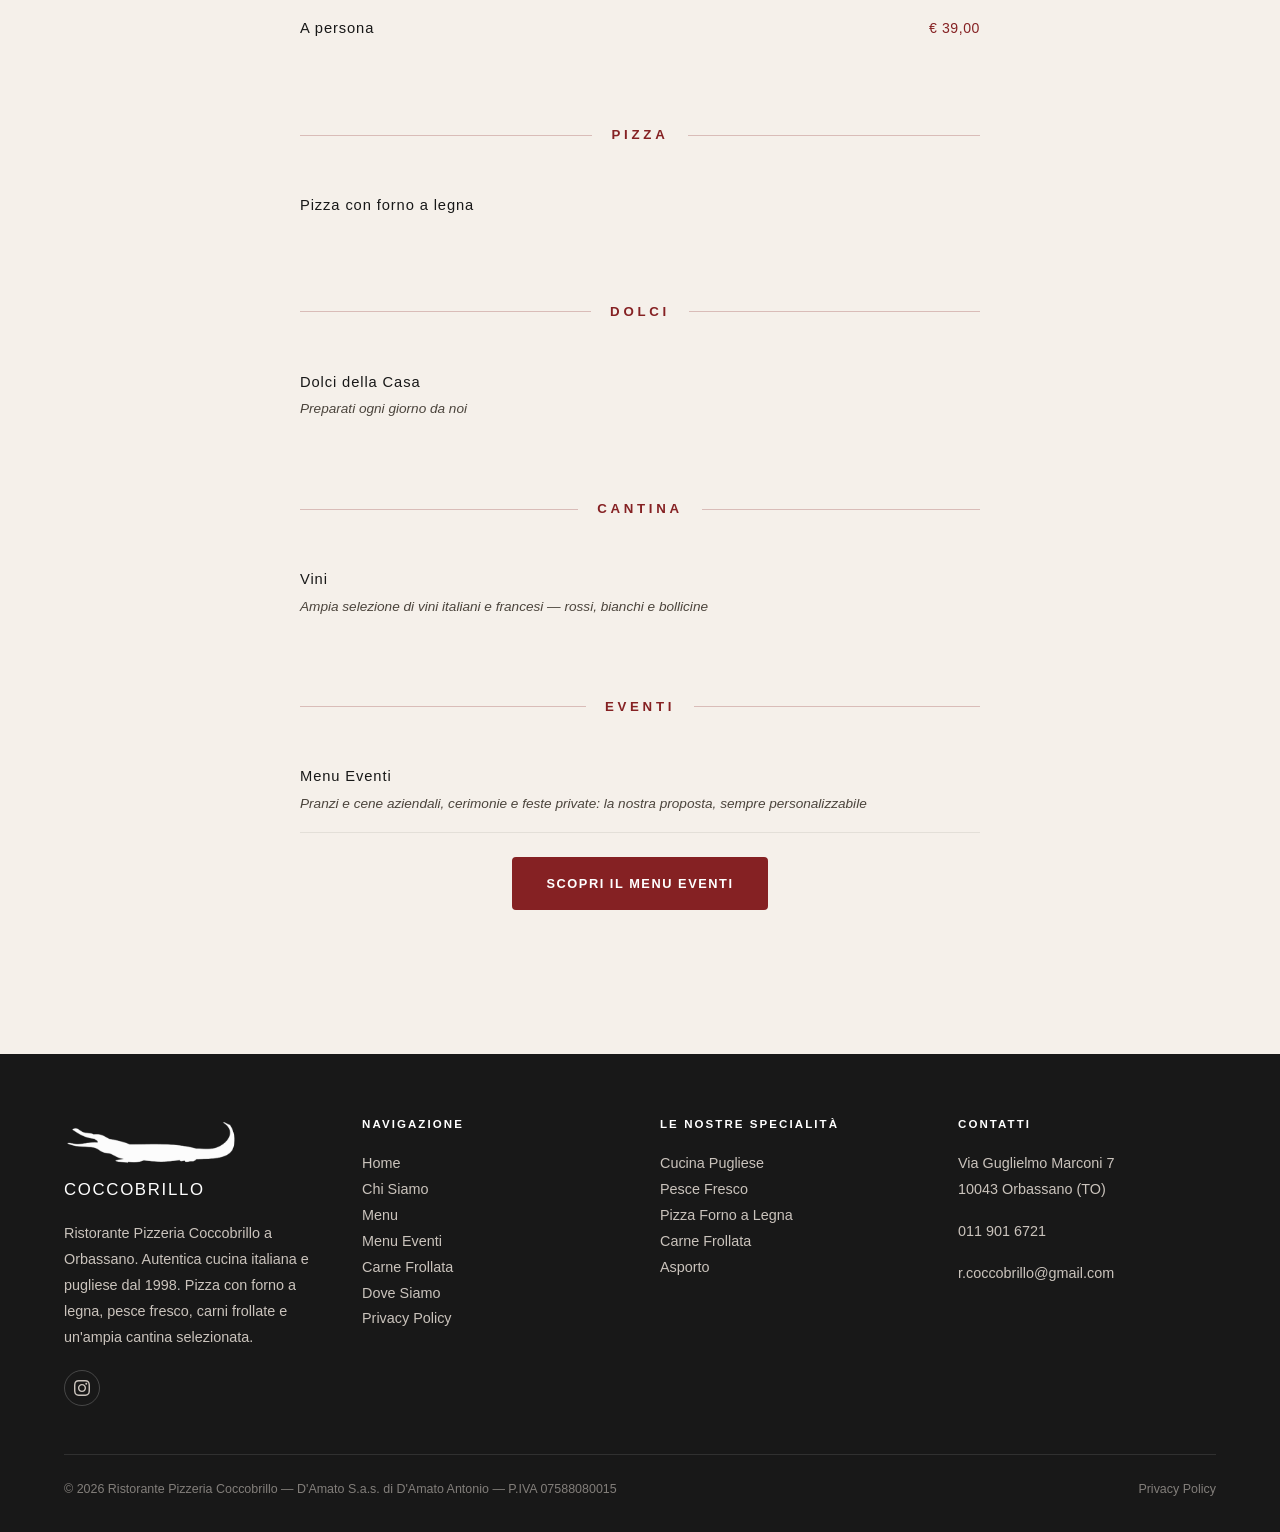
<file: menu.html>
<!DOCTYPE html>
<html lang="it">
<head>
  <meta charset="UTF-8">
  <meta name="viewport" content="width=device-width, initial-scale=1.0">

  <title>Menu Ristorante Pizzeria Coccobrillo Orbassano (TO) | Pizza, Pesce, Carne</title>
  <meta name="description" content="Menu del Ristorante Pizzeria Coccobrillo a Orbassano (TO): antipasti pugliesi, primi di mare, pizza con forno a legna, pesce fresco e carne frollata.">
  <meta name="keywords" content="menu ristorante Orbassano, menu pizzeria Orbassano, pizza forno a legna Torino, menu pesce Torino, carne frollata Orbassano, cucina pugliese menu, antipasti Orbassano, primi di mare Torino, dolci fatti in casa Piemonte">
  <link rel="canonical" href="https://www.coccobrillo.it/menu.html">
  <meta name="robots" content="index, follow, max-image-preview:large">
  <meta name="geo.region" content="IT-TO">
  <meta name="geo.placename" content="Orbassano">
  <meta name="geo.position" content="45.005889;7.546667">

  <meta property="og:type" content="restaurant">
  <meta property="og:site_name" content="Ristorante Pizzeria Coccobrillo">
  <meta property="og:locale" content="it_IT">
  <meta property="og:locale:alternate" content="en_US">
  <meta property="og:title" content="Menu Ristorante Pizzeria Coccobrillo Orbassano (TO) | Pizza, Pesce, Carne">
  <meta property="og:description" content="Antipasti pugliesi, primi di mare, pizza con forno a legna, pesce fresco, carne frollata dry aged e dolci artigianali. Menu del Ristorante Pizzeria Coccobrillo a Orbassano.">
  <meta property="og:url" content="https://www.coccobrillo.it/menu.html">
  <meta property="og:image" content="https://www.coccobrillo.it/assets/images/primo-5.jpg">
  <meta name="twitter:card" content="summary_large_image">
  <meta name="twitter:image" content="https://www.coccobrillo.it/assets/images/primo-5.jpg">

  <link rel="icon" type="image/x-icon" href="assets/favicon/favicon.ico">
  <link rel="icon" type="image/png" sizes="32x32" href="assets/favicon/favicon-32.png">
  <link rel="icon" type="image/png" sizes="16x16" href="assets/favicon/favicon-16.png">
  <link rel="apple-touch-icon" sizes="180x180" href="assets/favicon/apple-touch-icon.png">
  <link rel="icon" type="image/png" sizes="192x192" href="assets/favicon/favicon-192.png">
  <meta name="theme-color" content="#852123">

  <link rel="preconnect" href="https://fonts.googleapis.com">
  <link rel="preconnect" href="https://fonts.gstatic.com" crossorigin>
  <link href="https://fonts.googleapis.com/css2?family=Dancing+Script:wght@400;600;700&display=swap" rel="stylesheet">
  <link rel="stylesheet" href="css/style.css">

  <script type="application/ld+json">
  {
    "@context": "https://schema.org",
    "@type": "Restaurant",
    "name": "Ristorante Pizzeria Coccobrillo",
    "description": "Menu stagionale del Ristorante Pizzeria Coccobrillo a Orbassano (Torino): antipasti pugliesi, primi di mare, pizza con forno a legna, pesce fresco, carne frollata e dolci artigianali.",
    "url": "https://www.coccobrillo.it",
    "telephone": "+390119016721",
    "email": "r.coccobrillo@gmail.com",
    "address": { "@type": "PostalAddress", "streetAddress": "Via Guglielmo Marconi 7", "addressLocality": "Orbassano", "addressRegion": "TO", "postalCode": "10043", "addressCountry": "IT" },
    "geo": { "@type": "GeoCoordinates", "latitude": 45.005889, "longitude": 7.546667 },
    "servesCuisine": ["Italiana", "Pugliese", "Pizza", "Pesce", "Carne"],
    "priceRange": "€€",
    "acceptsReservations": true,
    "hasMenu": {
      "@type": "Menu",
      "name": "Menu Coccobrillo",
      "inLanguage": ["it", "en"],
      "hasMenuSection": [
        { "@type": "MenuSection", "name": "Per iniziare" },
        { "@type": "MenuSection", "name": "Per continuare" },
        { "@type": "MenuSection", "name": "Per finire" },
        { "@type": "MenuSection", "name": "Menu di pesce" },
        { "@type": "MenuSection", "name": "Menu di carne" },
        { "@type": "MenuSection", "name": "Pizza" },
        { "@type": "MenuSection", "name": "Dolci" },
        { "@type": "MenuSection", "name": "Cantina" }
      ]
    },
    "sameAs": ["https://www.instagram.com/ristorantepizzeriacoccobrillo/"]
  }
  </script>

  <script src="js/cookie-consent.js" defer></script>
</head>
<body>

<!-- NAVBAR -->
<header>
  <nav id="navbar" class="navbar" role="navigation" aria-label="Navigazione principale">
    <div class="navbar-inner">
      <a href="index.html" class="navbar-logo" aria-label="Ristorante Pizzeria Coccobrillo - Homepage">
        <img src="assets/images/logo2.png" alt="Logo Ristorante Pizzeria Coccobrillo Orbassano" width="44" height="44">
        <div class="navbar-logo-text">
          <span class="name">Coccobrillo</span>
          <span class="sub">Ristorante Pizzeria</span>
        </div>
      </a>
      <ul class="nav-links" role="list">
        <li><a href="index.html" class="nav-link" data-it>Home</a><a href="index.html" class="nav-link" data-en>Home</a></li>
        <li><a href="chi-siamo.html" class="nav-link" data-it>Chi Siamo</a><a href="chi-siamo.html" class="nav-link" data-en>About Us</a></li>
        <li class="nav-has-sub">
          <a href="menu.html" class="nav-link" aria-haspopup="true" data-it>Menu</a><a href="menu.html" class="nav-link" aria-haspopup="true" data-en>Menu</a>
          <ul class="nav-submenu" role="list">
            <li><a href="menu.html" class="nav-link" data-it>Il Nostro Menu</a><a href="menu.html" class="nav-link" data-en>Our Menu</a></li>
            <li><a href="menu-eventi.html" class="nav-link" data-it>Menu Eventi</a><a href="menu-eventi.html" class="nav-link" data-en>Events Menu</a></li>
          </ul>
        </li>
        <li><a href="frollatura.html" class="nav-link" data-it>Carne Frollata</a><a href="frollatura.html" class="nav-link" data-en>Aged Meat</a></li>
        <li><a href="dove-siamo.html" class="nav-link" data-it>Dove Siamo</a><a href="dove-siamo.html" class="nav-link" data-en>Find Us</a></li>
        <li><a href="tel:+393397710557" class="btn btn-primary" data-it>Prenota</a><a href="tel:+393397710557" class="btn btn-primary" data-en>Book</a></li>
        <li>
          <div class="lang-switcher" aria-label="Lingua / Language">
            <button class="lang-btn" data-lang="it" aria-label="Italiano">IT</button>
            <span style="color:var(--accent-4)">|</span>
            <button class="lang-btn" data-lang="en" aria-label="English">EN</button>
          </div>
        </li>
        <li>
          <a href="https://www.instagram.com/ristorantepizzeriacoccobrillo/" class="navbar-instagram" target="_blank" rel="noopener noreferrer" aria-label="Instagram">
            <svg width="18" height="18" viewBox="0 0 24 24" fill="currentColor" aria-hidden="true"><path d="M12 2.163c3.204 0 3.584.012 4.85.07 3.252.148 4.771 1.691 4.919 4.919.058 1.265.069 1.645.069 4.849 0 3.205-.012 3.584-.069 4.849-.149 3.225-1.664 4.771-4.919 4.919-1.266.058-1.644.07-4.85.07-3.204 0-3.584-.012-4.849-.07-3.26-.149-4.771-1.699-4.919-4.92-.058-1.265-.07-1.644-.07-4.849 0-3.204.013-3.583.07-4.849.149-3.227 1.664-4.771 4.919-4.919 1.266-.057 1.645-.069 4.849-.069zm0-2.163c-3.259 0-3.667.014-4.947.072-4.358.2-6.78 2.618-6.98 6.98-.059 1.281-.073 1.689-.073 4.948 0 3.259.014 3.668.072 4.948.2 4.358 2.618 6.78 6.98 6.98 1.281.058 1.689.072 4.948.072 3.259 0 3.668-.014 4.948-.072 4.354-.2 6.782-2.618 6.979-6.98.059-1.28.073-1.689.073-4.948 0-3.259-.014-3.667-.072-4.947-.196-4.354-2.617-6.78-6.979-6.98-1.281-.059-1.69-.073-4.949-.073zm0 5.838c-3.403 0-6.162 2.759-6.162 6.162s2.759 6.163 6.162 6.163 6.162-2.759 6.162-6.163c0-3.403-2.759-6.162-6.162-6.162zm0 10.162c-2.209 0-4-1.79-4-4 0-2.209 1.791-4 4-4s4 1.791 4 4c0 2.21-1.791 4-4 4zm6.406-11.845c-.796 0-1.441.645-1.441 1.44s.645 1.44 1.441 1.44c.795 0 1.439-.645 1.439-1.44s-.644-1.44-1.439-1.44z"/></svg>
          </a>
        </li>
      </ul>
      <button id="hamburger" class="hamburger" aria-label="Apri menu" aria-expanded="false" aria-controls="nav-mobile">
        <span></span><span></span><span></span>
      </button>
      <a href="https://www.instagram.com/ristorantepizzeriacoccobrillo/" class="navbar-instagram-mobile" target="_blank" rel="noopener noreferrer" aria-label="Instagram">
        <svg width="20" height="20" viewBox="0 0 24 24" fill="currentColor" aria-hidden="true"><path d="M12 2.163c3.204 0 3.584.012 4.85.07 3.252.148 4.771 1.691 4.919 4.919.058 1.265.069 1.645.069 4.849 0 3.205-.012 3.584-.069 4.849-.149 3.225-1.664 4.771-4.919 4.919-1.266.058-1.644.07-4.85.07-3.204 0-3.584-.012-4.849-.07-3.26-.149-4.771-1.699-4.919-4.92-.058-1.265-.07-1.644-.07-4.849 0-3.204.013-3.583.07-4.849.149-3.227 1.664-4.771 4.919-4.919 1.266-.057 1.645-.069 4.849-.069zm0-2.163c-3.259 0-3.667.014-4.947.072-4.358.2-6.78 2.618-6.98 6.98-.059 1.281-.073 1.689-.073 4.948 0 3.259.014 3.668.072 4.948.2 4.358 2.618 6.78 6.98 6.98 1.281.058 1.689.072 4.948.072 3.259 0 3.668-.014 4.948-.072 4.354-.2 6.782-2.618 6.979-6.98.059-1.28.073-1.689.073-4.948 0-3.259-.014-3.667-.072-4.947-.196-4.354-2.617-6.78-6.979-6.98-1.281-.059-1.69-.073-4.949-.073zm0 5.838c-3.403 0-6.162 2.759-6.162 6.162s2.759 6.163 6.162 6.163 6.162-2.759 6.162-6.163c0-3.403-2.759-6.162-6.162-6.162zm0 10.162c-2.209 0-4-1.79-4-4 0-2.209 1.791-4 4-4s4 1.791 4 4c0 2.21-1.791 4-4 4zm6.406-11.845c-.796 0-1.441.645-1.441 1.44s.645 1.44 1.441 1.44c.795 0 1.439-.645 1.439-1.44s-.644-1.44-1.439-1.44z"/></svg>
      </a>
    </div>
    <nav id="nav-mobile" class="nav-mobile" aria-label="Menu mobile">
      <a href="index.html" class="nav-link" data-it>Home</a><a href="index.html" class="nav-link" data-en>Home</a>
      <a href="chi-siamo.html" class="nav-link" data-it>Chi Siamo</a><a href="chi-siamo.html" class="nav-link" data-en>About Us</a>
      <a href="menu.html" class="nav-link" data-it>Menu</a><a href="menu.html" class="nav-link" data-en>Menu</a>
      <a href="menu-eventi.html" class="nav-link nav-sublink" data-it>Menu Eventi</a><a href="menu-eventi.html" class="nav-link nav-sublink" data-en>Events Menu</a>
      <a href="frollatura.html" class="nav-link" data-it>Carne Frollata</a><a href="frollatura.html" class="nav-link" data-en>Aged Meat</a>
      <a href="dove-siamo.html" class="nav-link" data-it>Dove Siamo</a><a href="dove-siamo.html" class="nav-link" data-en>Find Us</a>
      <a href="tel:+393397710557" class="btn btn-primary" data-it>Prenota</a><a href="tel:+393397710557" class="btn btn-primary" data-en>Book</a>
      <div class="lang-switcher"><button class="lang-btn" data-lang="it">IT</button><span style="color:var(--accent-4)">|</span><button class="lang-btn" data-lang="en">EN</button></div>
    </nav>
  </nav>
</header>

<main>

  <!-- PAGE HEADER -->
  <div class="page-header">
    <img class="page-header-img" src="assets/images/primo-5.jpg" alt="Menu Ristorante Pizzeria Coccobrillo Orbassano: grigliata di pesce fresco" loading="lazy">
    <div class="page-header-overlay" aria-hidden="true"></div>
    <div class="page-header-content">
      <span class="page-header-eyebrow" data-it>Le nostre specialità</span>
      <span class="page-header-eyebrow" data-en>Our specialties</span>
      <h1 data-it>Il Nostro Menu</h1>
      <h1 data-en>Our Menu</h1>
    </div>
    <div class="scroll-indicator page-header-scroll" aria-hidden="true">
      <span class="scroll-line"></span>
    </div>
  </div>

  <!-- MENU -->
  <section class="section bg-warm">
    <div class="container">
      <div class="menu-page">

        <!-- INTRO NOTE -->
        <div class="menu-intro reveal">
          <p class="menu-intro-text" data-it>
            Quello che leggete è solo un assaggio.<br><br>
            La nostra cucina segue il ritmo delle stagioni e la voce del mercato: ogni giorno qualcosa cambia, perché cambia ciò che è fresco, giusto e prelibato.<br><br>
            <em>Chiedete sempre al nostro staff cosa c'è di buono oggi.</em>
          </p>
          <p class="menu-intro-text" data-en>
            What you read here is just a glimpse.<br><br>
            Our kitchen follows the rhythm of the seasons and the voice of the market: something changes every day, because what is fresh, right and delicious changes too.<br><br>
            <em>Always ask our staff what's good today.</em>
          </p>
        </div>

        <!-- PER INIZIARE -->
        <div class="menu-chapter reveal">
          <div class="menu-chapter-header">
            <h2 class="menu-chapter-title" data-it>Per iniziare</h2>
            <h2 class="menu-chapter-title" data-en>To start</h2>
          </div>
          <div class="menu-entry">
            <div class="menu-entry-head">
              <p class="menu-entry-name" data-it>Cozze ripiene</p>
              <p class="menu-entry-name" data-en>Stuffed mussels</p>
              <span class="menu-entry-price">€ 13,00</span>
            </div>
          </div>
          <div class="menu-entry">
            <div class="menu-entry-head">
              <p class="menu-entry-name" data-it>Alici fritte</p>
              <p class="menu-entry-name" data-en>Fried anchovies</p>
              <span class="menu-entry-price">€ 13,00</span>
            </div>
          </div>
          <div class="menu-entry">
            <div class="menu-entry-head">
              <p class="menu-entry-name" data-it>Pane, burro di montagna e acciughe</p>
              <p class="menu-entry-name" data-en>Bread, mountain butter and anchovies</p>
              <span class="menu-entry-price">€ 10,00</span>
            </div>
          </div>
          <div class="menu-entry">
            <div class="menu-entry-head">
              <p class="menu-entry-name" data-it>Tagliere di salumi e formaggi</p>
              <p class="menu-entry-name" data-en>Cured meats and cheese board</p>
              <span class="menu-entry-price">€ 15,00</span>
            </div>
          </div>
        </div>

        <!-- PER CONTINUARE -->
        <div class="menu-chapter reveal">
          <div class="menu-chapter-header">
            <h2 class="menu-chapter-title" data-it>Per continuare</h2>
            <h2 class="menu-chapter-title" data-en>To continue</h2>
          </div>
          <div class="menu-entry">
            <div class="menu-entry-head">
              <p class="menu-entry-name" data-it>Paccheri ai frutti di mare</p>
              <p class="menu-entry-name" data-en>Paccheri with seafood</p>
              <span class="menu-entry-price">€ 16,00</span>
            </div>
          </div>
          <div class="menu-entry">
            <div class="menu-entry-head">
              <p class="menu-entry-name" data-it>Carbonara di mare</p>
              <p class="menu-entry-name" data-en>Seafood carbonara</p>
              <span class="menu-entry-price">€ 16,00</span>
            </div>
          </div>
          <div class="menu-entry">
            <div class="menu-entry-head">
              <p class="menu-entry-name" data-it>Spaghetti alla crema d'aglio con peperoncino fresco e briciole croccanti</p>
              <p class="menu-entry-name" data-en>Spaghetti with garlic cream, fresh chilli and crunchy breadcrumbs</p>
              <span class="menu-entry-price">€ 15,00</span>
            </div>
          </div>
        </div>

        <!-- PER FINIRE -->
        <div class="menu-chapter reveal">
          <div class="menu-chapter-header">
            <h2 class="menu-chapter-title" data-it>Per finire</h2>
            <h2 class="menu-chapter-title" data-en>To finish</h2>
          </div>
          <div class="menu-entry">
            <div class="menu-entry-head">
              <p class="menu-entry-name" data-it>Diaframma alla brace</p>
              <p class="menu-entry-name" data-en>Chargrilled skirt steak</p>
              <span class="menu-entry-price">€ 18,00</span>
            </div>
          </div>
          <div class="menu-entry">
            <div class="menu-entry-head">
              <p class="menu-entry-name" data-it>Salsiccia a punta di coltello</p>
              <p class="menu-entry-name" data-en>Knife-cut sausage</p>
              <span class="menu-entry-price">€ 12,00</span>
            </div>
          </div>
          <div class="menu-entry">
            <div class="menu-entry-head">
              <p class="menu-entry-name" data-it>Orata alla brace</p>
              <p class="menu-entry-name" data-en>Chargrilled sea bream</p>
              <span class="menu-entry-price">€ 18,00</span>
            </div>
          </div>
        </div>

        <!-- MENU DI PESCE -->
        <div class="menu-chapter reveal">
          <div class="menu-chapter-header">
            <h2 class="menu-chapter-title" data-it>Menu di pesce</h2>
            <h2 class="menu-chapter-title" data-en>Fish menu</h2>
          </div>
          <div class="menu-entry">
            <p class="menu-entry-name" data-it>Insalatina di mare</p>
            <p class="menu-entry-name" data-en>Seafood salad</p>
          </div>
          <div class="menu-entry">
            <p class="menu-entry-name" data-it>Fritto misto di pesce</p>
            <p class="menu-entry-name" data-en>Mixed fried fish</p>
          </div>
          <div class="menu-entry">
            <p class="menu-entry-name" data-it>Patate</p>
            <p class="menu-entry-name" data-en>Potatoes</p>
          </div>
          <div class="menu-entry">
            <p class="menu-entry-name" data-it>Sorbetto</p>
            <p class="menu-entry-name" data-en>Sorbet</p>
          </div>
          <div class="menu-entry">
            <div class="menu-entry-head">
              <p class="menu-entry-name" data-it>A persona</p>
              <p class="menu-entry-name" data-en>Per person</p>
              <span class="menu-entry-price">€ 30,00</span>
            </div>
            <p class="menu-entry-desc" data-it>Bevande escluse</p>
            <p class="menu-entry-desc" data-en>Drinks not included</p>
          </div>
        </div>

        <!-- MENU DI CARNE -->
        <div class="menu-chapter reveal">
          <div class="menu-chapter-header">
            <h2 class="menu-chapter-title" data-it>Menu di carne</h2>
            <h2 class="menu-chapter-title" data-en>Meat menu</h2>
          </div>
          <div class="menu-entry">
            <p class="menu-entry-name" data-it>Entrée di benvenuto</p>
            <p class="menu-entry-name" data-en>Welcome entrée</p>
          </div>
          <div class="menu-entry">
            <p class="menu-entry-name" data-it>1 kg di bistecca frollata con contorno</p>
            <p class="menu-entry-name" data-en>1 kg dry-aged steak with side dish</p>
            <p class="menu-entry-desc" data-it>Per 2 persone</p>
            <p class="menu-entry-desc" data-en>For 2 people</p>
          </div>
          <div class="menu-entry">
            <p class="menu-entry-name" data-it>1 calice di vino</p>
            <p class="menu-entry-name" data-en>1 glass of wine</p>
          </div>
          <div class="menu-entry">
            <p class="menu-entry-name" data-it>1 dessert</p>
            <p class="menu-entry-name" data-en>1 dessert</p>
          </div>
          <div class="menu-entry">
            <div class="menu-entry-head">
              <p class="menu-entry-name" data-it>A persona</p>
              <p class="menu-entry-name" data-en>Per person</p>
              <span class="menu-entry-price">€ 39,00</span>
            </div>
          </div>
        </div>

        <!-- PIZZA -->
        <div id="pizza" class="menu-chapter reveal">
          <div class="menu-chapter-header">
            <h2 class="menu-chapter-title" data-it>Pizza</h2>
            <h2 class="menu-chapter-title" data-en>Pizza</h2>
          </div>
          <div class="menu-entry">
            <p class="menu-entry-name" data-it>Pizza con forno a legna</p>
            <p class="menu-entry-name" data-en>Wood-fired pizza</p>
          </div>
        </div>

        <!-- DOLCI -->
        <div class="menu-chapter reveal">
          <div class="menu-chapter-header">
            <h2 class="menu-chapter-title" data-it>Dolci</h2>
            <h2 class="menu-chapter-title" data-en>Desserts</h2>
          </div>
          <div class="menu-entry">
            <p class="menu-entry-name" data-it>Dolci della Casa</p>
            <p class="menu-entry-name" data-en>Homemade Desserts</p>
            <p class="menu-entry-desc" data-it>Preparati ogni giorno da noi</p>
            <p class="menu-entry-desc" data-en>Prepared fresh every day by our team</p>
          </div>
        </div>

        <!-- CANTINA -->
        <div class="menu-chapter reveal">
          <div class="menu-chapter-header">
            <h2 class="menu-chapter-title" data-it>Cantina</h2>
            <h2 class="menu-chapter-title" data-en>Wine List</h2>
          </div>
          <div class="menu-entry">
            <p class="menu-entry-name" data-it>Vini</p>
            <p class="menu-entry-name" data-en>Wines</p>
            <p class="menu-entry-desc" data-it>Ampia selezione di vini italiani e francesi — rossi, bianchi e bollicine</p>
            <p class="menu-entry-desc" data-en>Wide selection of Italian and French wines — reds, whites and sparkling</p>
          </div>
        </div>

        <!-- EVENTI -->
        <div class="menu-chapter reveal">
          <div class="menu-chapter-header">
            <h2 class="menu-chapter-title" data-it>Eventi</h2>
            <h2 class="menu-chapter-title" data-en>Events</h2>
          </div>
          <div class="menu-entry">
            <p class="menu-entry-name" data-it>Menu Eventi</p>
            <p class="menu-entry-name" data-en>Events Menu</p>
            <p class="menu-entry-desc" data-it>Pranzi e cene aziendali, cerimonie e feste private: la nostra proposta, sempre personalizzabile</p>
            <p class="menu-entry-desc" data-en>Corporate lunches and dinners, ceremonies and private parties: our proposal, always customisable</p>
          </div>
          <div class="text-center" style="margin-top:1.5rem;">
            <a href="menu-eventi.html" class="btn btn-primary" data-it>Scopri il Menu Eventi</a>
            <a href="menu-eventi.html" class="btn btn-primary" data-en>Discover the Events Menu</a>
          </div>
        </div>

      </div>
    </div>
  </section>

</main>

<!-- FOOTER -->
<footer>
  <div class="container">
    <div class="footer-grid">
      <div class="footer-col">
        <div class="footer-brand"><img class="footer-logo" src="assets/images/logo2.png" alt="Ristorante Pizzeria Coccobrillo" loading="lazy"><span class="footer-brand-name">COCCOBRILLO</span></div>
        <p class="footer-desc" data-it>Ristorante Pizzeria Coccobrillo a Orbassano. Autentica cucina italiana e pugliese dal 1998. Pizza con forno a legna, pesce fresco, carni frollate e un'ampia cantina selezionata.</p>
        <p class="footer-desc" data-en>Ristorante Pizzeria Coccobrillo in Orbassano. Authentic Italian and Apulian cuisine since 1998. Wood-fired pizza, fresh fish, aged meats and an extensive wine selection.</p>
        <div class="social-links">
          <a href="https://www.instagram.com/ristorantepizzeriacoccobrillo/" class="social-link" target="_blank" rel="noopener noreferrer" aria-label="Instagram"><svg width="16" height="16" viewBox="0 0 24 24" fill="currentColor" aria-hidden="true"><path d="M12 2.163c3.204 0 3.584.012 4.85.07 3.252.148 4.771 1.691 4.919 4.919.058 1.265.069 1.645.069 4.849 0 3.205-.012 3.584-.069 4.849-.149 3.225-1.664 4.771-4.919 4.919-1.266.058-1.644.07-4.85.07-3.204 0-3.584-.012-4.849-.07-3.26-.149-4.771-1.699-4.919-4.92-.058-1.265-.07-1.644-.07-4.849 0-3.204.013-3.583.07-4.849.149-3.227 1.664-4.771 4.919-4.919 1.266-.057 1.645-.069 4.849-.069zm0-2.163c-3.259 0-3.667.014-4.947.072-4.358.2-6.78 2.618-6.98 6.98-.059 1.281-.073 1.689-.073 4.948 0 3.259.014 3.668.072 4.948.2 4.358 2.618 6.78 6.98 6.98 1.281.058 1.689.072 4.948.072 3.259 0 3.668-.014 4.948-.072 4.354-.2 6.782-2.618 6.979-6.98.059-1.28.073-1.689.073-4.948 0-3.259-.014-3.667-.072-4.947-.196-4.354-2.617-6.78-6.979-6.98-1.281-.059-1.69-.073-4.949-.073zm0 5.838c-3.403 0-6.162 2.759-6.162 6.162s2.759 6.163 6.162 6.163 6.162-2.759 6.162-6.163c0-3.403-2.759-6.162-6.162-6.162zm0 10.162c-2.209 0-4-1.79-4-4 0-2.209 1.791-4 4-4s4 1.791 4 4c0 2.21-1.791 4-4 4zm6.406-11.845c-.796 0-1.441.645-1.441 1.44s.645 1.44 1.441 1.44c.795 0 1.439-.645 1.439-1.44s-.644-1.44-1.439-1.44z"/></svg></a>
        </div>
      </div>
      <div class="footer-col">
        <h4 data-it>Navigazione</h4><h4 data-en>Navigation</h4>
        <ul role="list">
          <li><a href="index.html" data-it>Home</a><a href="index.html" data-en>Home</a></li>
          <li><a href="chi-siamo.html" data-it>Chi Siamo</a><a href="chi-siamo.html" data-en>About Us</a></li>
          <li><a href="menu.html" data-it>Menu</a><a href="menu.html" data-en>Menu</a></li>
          <li><a href="menu-eventi.html" data-it>Menu Eventi</a><a href="menu-eventi.html" data-en>Events Menu</a></li>
          <li><a href="frollatura.html" data-it>Carne Frollata</a><a href="frollatura.html" data-en>Aged Meat</a></li>
          <li><a href="dove-siamo.html" data-it>Dove Siamo</a><a href="dove-siamo.html" data-en>Find Us</a></li>
          <li><a href="privacy-policy.html">Privacy Policy</a></li>
        </ul>
      </div>
      <div class="footer-col">
        <h4 data-it>Le Nostre Specialità</h4><h4 data-en>Our Specialities</h4>
        <ul role="list">
          <li><a href="menu.html" data-it>Cucina Pugliese</a><a href="menu.html" data-en>Apulian Cuisine</a></li>
          <li><a href="menu.html" data-it>Pesce Fresco</a><a href="menu.html" data-en>Fresh Fish</a></li>
          <li><a href="menu.html#pizza" data-it>Pizza Forno a Legna</a><a href="menu.html#pizza" data-en>Wood-fired Pizza</a></li>
          <li><a href="frollatura.html" data-it>Carne Frollata</a><a href="frollatura.html" data-en>Aged Meat</a></li>
          
          <li><a href="menu.html" data-it>Asporto</a><a href="menu.html" data-en>Takeaway</a></li>
        </ul>
      </div>
      <div class="footer-col">
        <h4 data-it>Contatti</h4><h4 data-en>Contact</h4>
        <p>Via Guglielmo Marconi 7<br>10043 Orbassano (TO)</p>
        <p><a href="tel:+390119016721">011 901 6721</a></p>
        <p><a href="mailto:r.coccobrillo@gmail.com">r.coccobrillo@gmail.com</a></p>
        </div>
    </div>
    <div class="footer-bottom">
      <span>© 2026 Ristorante Pizzeria Coccobrillo — D'Amato S.a.s. di D'Amato Antonio — P.IVA 07588080015</span>
      <a href="privacy-policy.html">Privacy Policy</a>
    </div>
  </div>
</footer>

<!-- COOKIE BANNER -->
<div id="cookie-banner" class="cookie-banner hidden" role="dialog" aria-live="polite" aria-label="Informativa cookie">
  <p class="cookie-text" data-it>Questo sito utilizza cookie tecnici e cookie di terze parti (OpenStreetMap). Continuando acconsenti. <a href="privacy-policy.html">Privacy Policy</a></p>
  <p class="cookie-text" data-en>This site uses technical and third-party cookies (OpenStreetMap). By continuing you consent. <a href="privacy-policy.html">Privacy Policy</a></p>
  <div class="cookie-btns">
    <button class="cookie-btn-accept" data-it>Accetta</button>
    <button class="cookie-btn-accept" data-en>Accept</button>
    <button class="cookie-btn-refuse" data-it>Rifiuta</button>
    <button class="cookie-btn-refuse" data-en>Decline</button>
  </div>
</div>

<script src="js/main.js"></script>
</body>
</html>
</file>
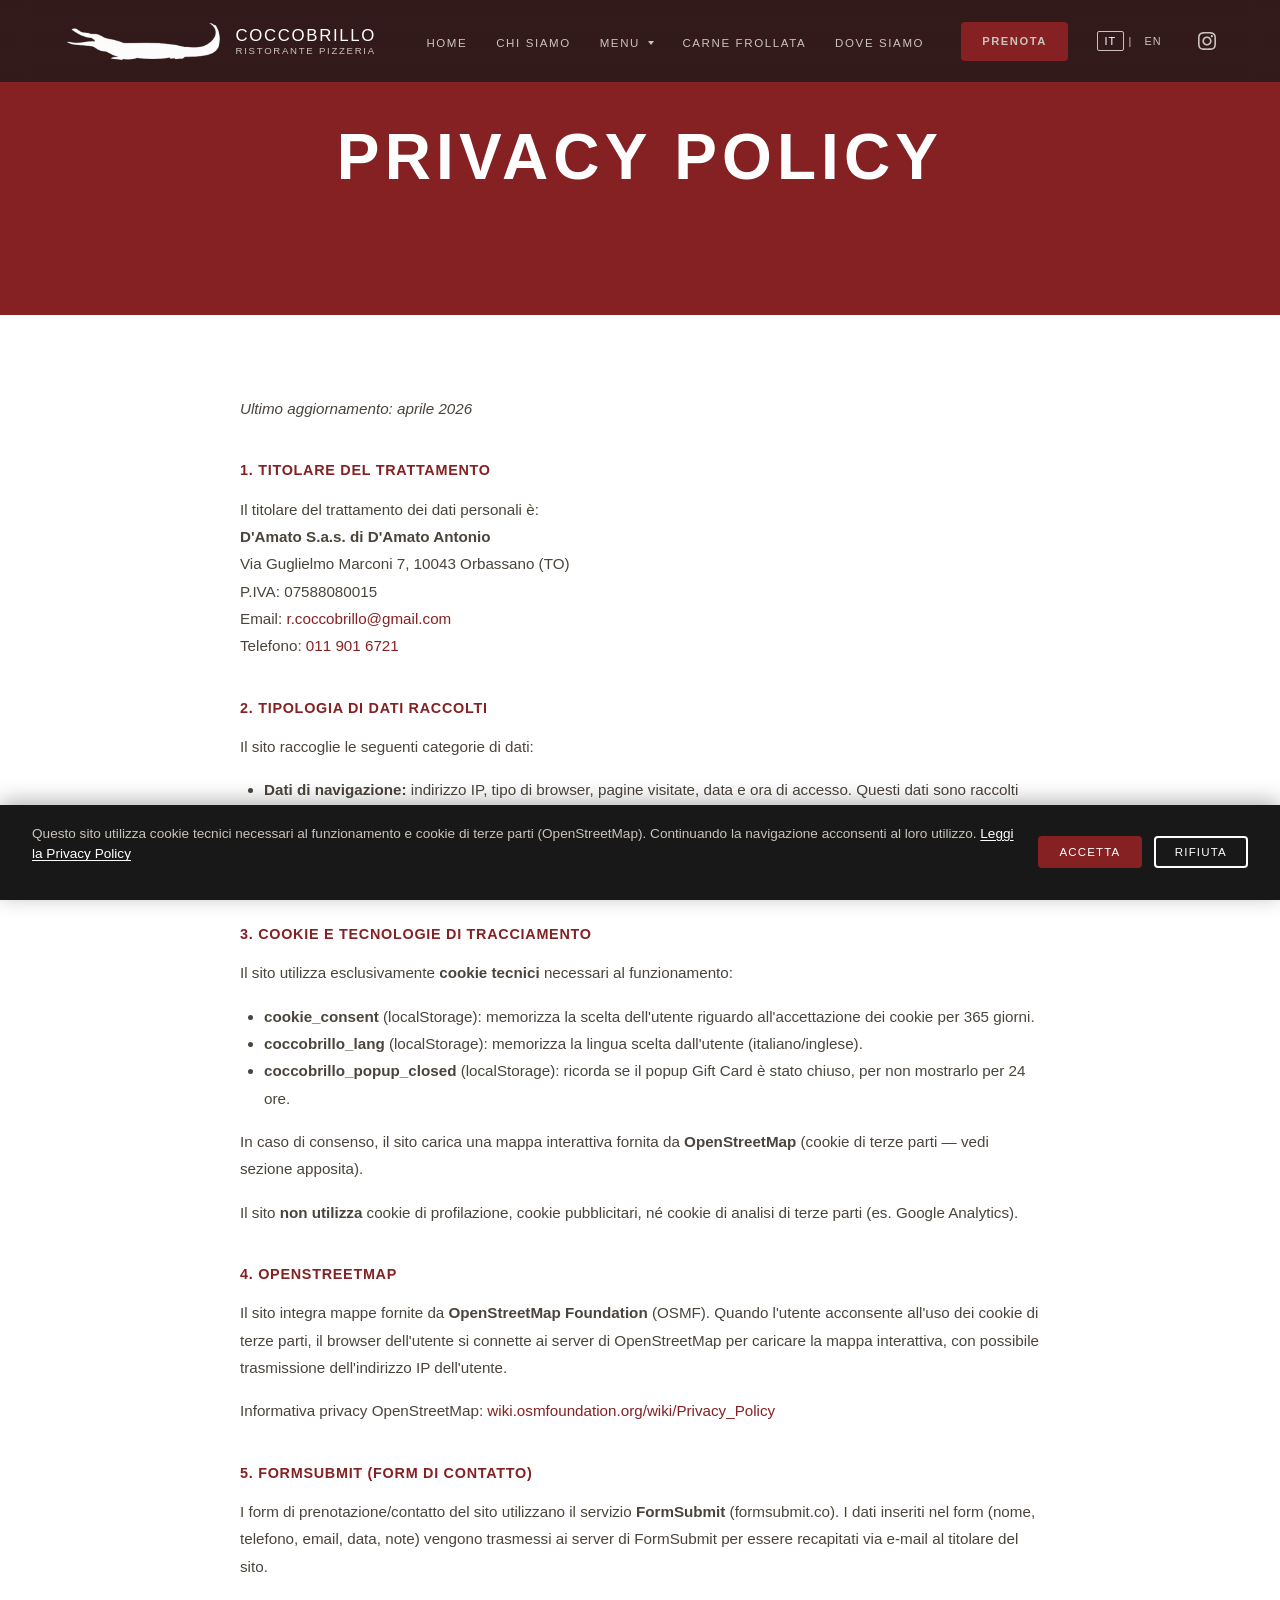
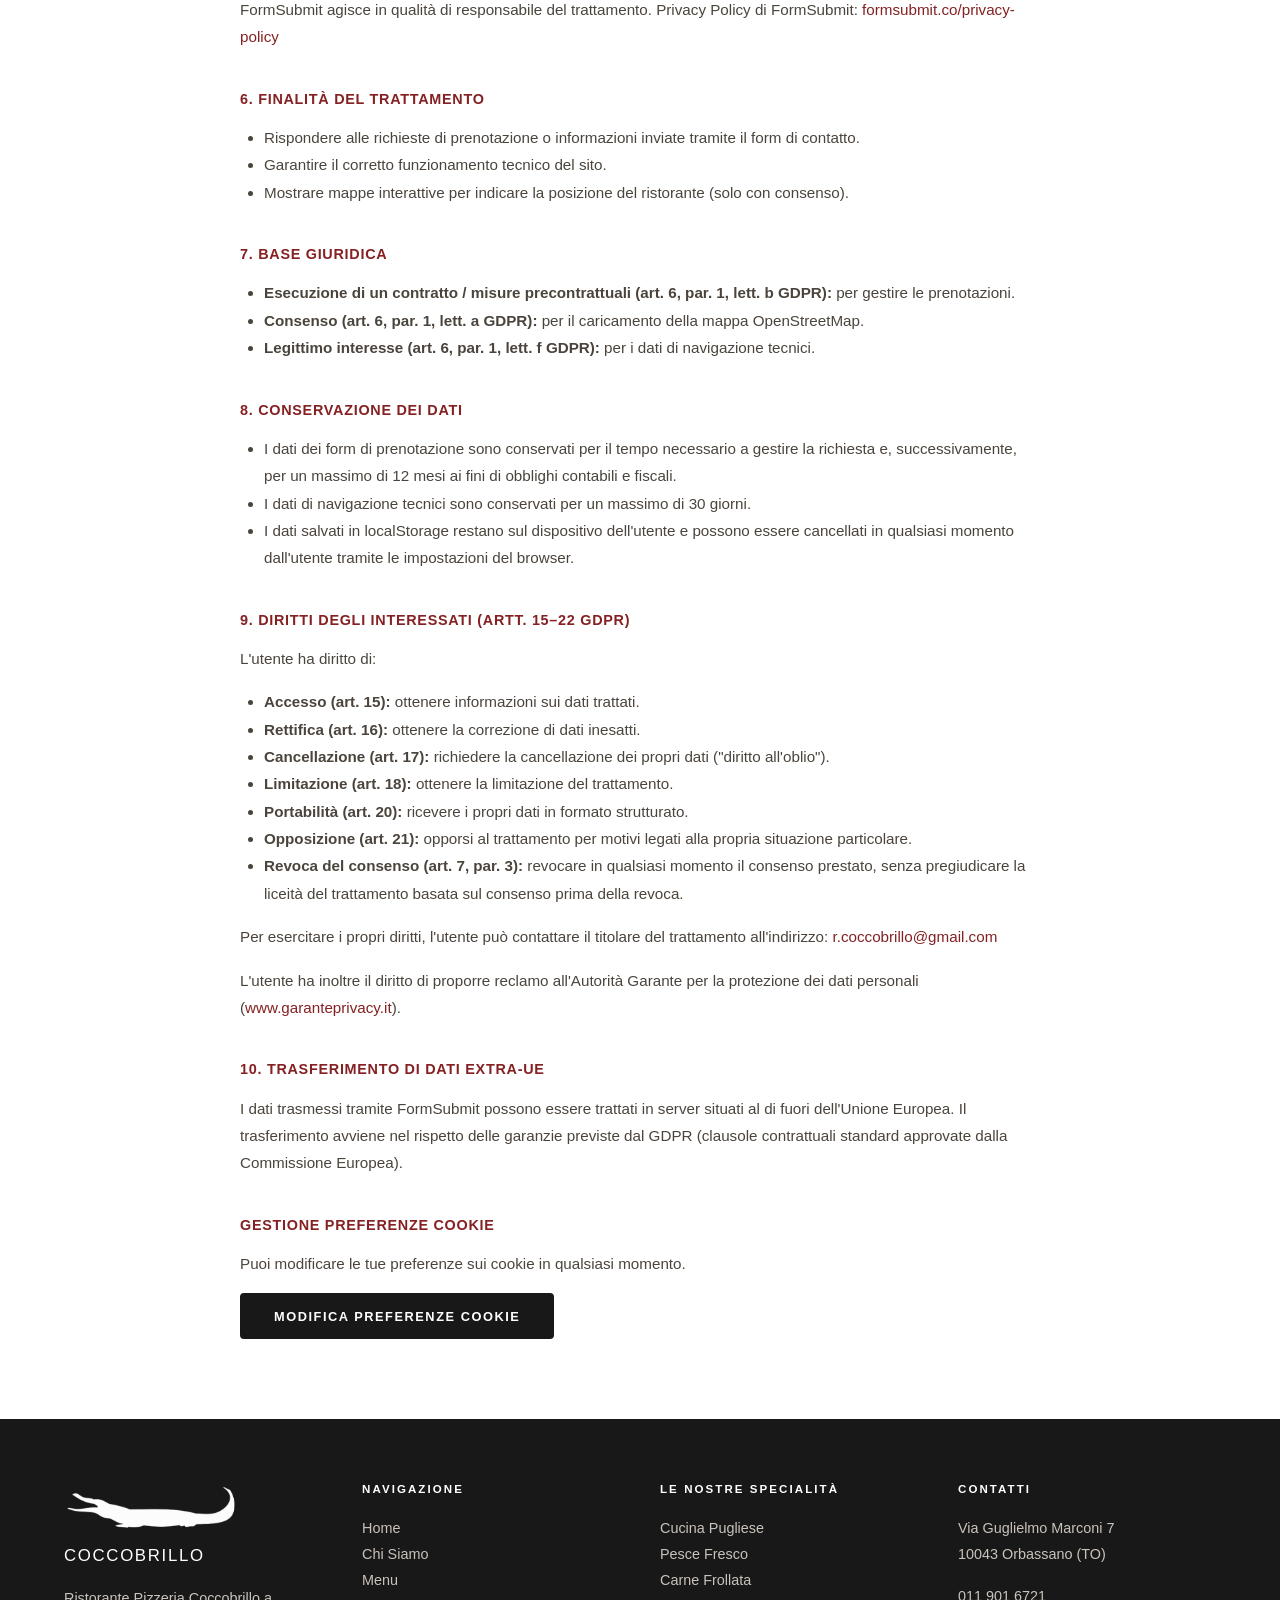
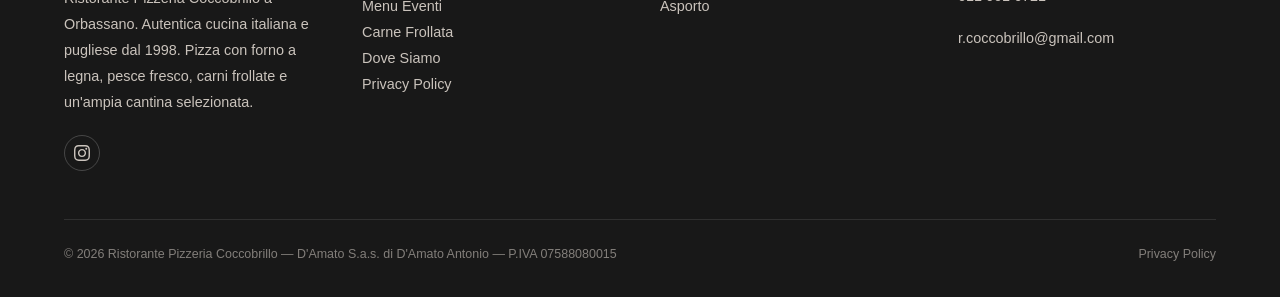
<file: privacy-policy.html>
<!DOCTYPE html>
<html lang="it">
<head>
  <meta charset="UTF-8">
  <meta name="viewport" content="width=device-width, initial-scale=1.0">

  <title>Privacy Policy | Ristorante Pizzeria Coccobrillo</title>
  <meta name="description" content="Informativa sulla privacy del sito Ristorante Pizzeria Coccobrillo di Orbassano. Trattamento dati personali conforme al GDPR.">
  <link rel="canonical" href="https://www.coccobrillo.it/privacy-policy.html">
  <meta name="robots" content="noindex">

  <meta property="og:type" content="website">
  <meta property="og:site_name" content="Ristorante Pizzeria Coccobrillo">
  <meta property="og:title" content="Privacy Policy | Ristorante Pizzeria Coccobrillo">
  <meta property="og:description" content="Informativa sulla privacy conforme al GDPR.">
  <meta property="og:url" content="https://www.coccobrillo.it/privacy-policy.html">
  <meta property="og:image" content="https://www.coccobrillo.it/assets/images/grigliata-pesce.jpg">
  <meta name="twitter:card" content="summary_large_image">
  <meta name="twitter:image" content="https://www.coccobrillo.it/assets/images/grigliata-pesce.jpg">

  <link rel="icon" type="image/x-icon" href="assets/favicon/favicon.ico">
  <link rel="icon" type="image/png" sizes="32x32" href="assets/favicon/favicon-32.png">
  <link rel="icon" type="image/png" sizes="16x16" href="assets/favicon/favicon-16.png">
  <link rel="apple-touch-icon" sizes="180x180" href="assets/favicon/apple-touch-icon.png">
  <link rel="icon" type="image/png" sizes="192x192" href="assets/favicon/favicon-192.png">
  <meta name="theme-color" content="#852123">

  <link rel="preconnect" href="https://fonts.googleapis.com">
  <link rel="preconnect" href="https://fonts.gstatic.com" crossorigin>
  <link href="https://fonts.googleapis.com/css2?family=Dancing+Script:wght@400;600;700&display=swap" rel="stylesheet">
  <link rel="stylesheet" href="css/style.css">

  <script src="js/cookie-consent.js" defer></script>
</head>
<body>

<!-- NAVBAR -->
<header>
  <nav id="navbar" class="navbar" role="navigation" aria-label="Navigazione principale">
    <div class="navbar-inner">
      <a href="index.html" class="navbar-logo" aria-label="Ristorante Pizzeria Coccobrillo - Homepage">
        <img src="assets/images/logo2.png" alt="Logo Coccobrillo" width="44" height="44">
        <div class="navbar-logo-text">
          <span class="name">Coccobrillo</span>
          <span class="sub">Ristorante Pizzeria</span>
        </div>
      </a>
      <ul class="nav-links" role="list">
        <li><a href="index.html" class="nav-link" data-it>Home</a><a href="index.html" class="nav-link" data-en>Home</a></li>
        <li><a href="chi-siamo.html" class="nav-link" data-it>Chi Siamo</a><a href="chi-siamo.html" class="nav-link" data-en>About Us</a></li>
        <li class="nav-has-sub">
          <a href="menu.html" class="nav-link" aria-haspopup="true" data-it>Menu</a><a href="menu.html" class="nav-link" aria-haspopup="true" data-en>Menu</a>
          <ul class="nav-submenu" role="list">
            <li><a href="menu.html" class="nav-link" data-it>Il Nostro Menu</a><a href="menu.html" class="nav-link" data-en>Our Menu</a></li>
            <li><a href="menu-eventi.html" class="nav-link" data-it>Menu Eventi</a><a href="menu-eventi.html" class="nav-link" data-en>Events Menu</a></li>
          </ul>
        </li>
        <li><a href="frollatura.html" class="nav-link" data-it>Carne Frollata</a><a href="frollatura.html" class="nav-link" data-en>Aged Meat</a></li>
        <li><a href="dove-siamo.html" class="nav-link" data-it>Dove Siamo</a><a href="dove-siamo.html" class="nav-link" data-en>Find Us</a></li>
        <li><a href="tel:+393397710557" class="btn btn-primary" data-it>Prenota</a><a href="tel:+393397710557" class="btn btn-primary" data-en>Book</a></li>
        <li>
          <div class="lang-switcher" aria-label="Lingua / Language">
            <button class="lang-btn" data-lang="it" aria-label="Italiano">IT</button>
            <span style="color:var(--accent-4)">|</span>
            <button class="lang-btn" data-lang="en" aria-label="English">EN</button>
          </div>
        </li>
        <li>
          <a href="https://www.instagram.com/ristorantepizzeriacoccobrillo/" class="navbar-instagram" target="_blank" rel="noopener noreferrer" aria-label="Instagram">
            <svg width="18" height="18" viewBox="0 0 24 24" fill="currentColor" aria-hidden="true"><path d="M12 2.163c3.204 0 3.584.012 4.85.07 3.252.148 4.771 1.691 4.919 4.919.058 1.265.069 1.645.069 4.849 0 3.205-.012 3.584-.069 4.849-.149 3.225-1.664 4.771-4.919 4.919-1.266.058-1.644.07-4.85.07-3.204 0-3.584-.012-4.849-.07-3.26-.149-4.771-1.699-4.919-4.92-.058-1.265-.07-1.644-.07-4.849 0-3.204.013-3.583.07-4.849.149-3.227 1.664-4.771 4.919-4.919 1.266-.057 1.645-.069 4.849-.069zm0-2.163c-3.259 0-3.667.014-4.947.072-4.358.2-6.78 2.618-6.98 6.98-.059 1.281-.073 1.689-.073 4.948 0 3.259.014 3.668.072 4.948.2 4.358 2.618 6.78 6.98 6.98 1.281.058 1.689.072 4.948.072 3.259 0 3.668-.014 4.948-.072 4.354-.2 6.782-2.618 6.979-6.98.059-1.28.073-1.689.073-4.948 0-3.259-.014-3.667-.072-4.947-.196-4.354-2.617-6.78-6.979-6.98-1.281-.059-1.69-.073-4.949-.073zm0 5.838c-3.403 0-6.162 2.759-6.162 6.162s2.759 6.163 6.162 6.163 6.162-2.759 6.162-6.163c0-3.403-2.759-6.162-6.162-6.162zm0 10.162c-2.209 0-4-1.79-4-4 0-2.209 1.791-4 4-4s4 1.791 4 4c0 2.21-1.791 4-4 4zm6.406-11.845c-.796 0-1.441.645-1.441 1.44s.645 1.44 1.441 1.44c.795 0 1.439-.645 1.439-1.44s-.644-1.44-1.439-1.44z"/></svg>
          </a>
        </li>
      </ul>
      <button id="hamburger" class="hamburger" aria-label="Apri menu" aria-expanded="false" aria-controls="nav-mobile">
        <span></span><span></span><span></span>
      </button>
      <a href="https://www.instagram.com/ristorantepizzeriacoccobrillo/" class="navbar-instagram-mobile" target="_blank" rel="noopener noreferrer" aria-label="Instagram">
        <svg width="20" height="20" viewBox="0 0 24 24" fill="currentColor" aria-hidden="true"><path d="M12 2.163c3.204 0 3.584.012 4.85.07 3.252.148 4.771 1.691 4.919 4.919.058 1.265.069 1.645.069 4.849 0 3.205-.012 3.584-.069 4.849-.149 3.225-1.664 4.771-4.919 4.919-1.266.058-1.644.07-4.85.07-3.204 0-3.584-.012-4.849-.07-3.26-.149-4.771-1.699-4.919-4.92-.058-1.265-.07-1.644-.07-4.849 0-3.204.013-3.583.07-4.849.149-3.227 1.664-4.771 4.919-4.919 1.266-.057 1.645-.069 4.849-.069zm0-2.163c-3.259 0-3.667.014-4.947.072-4.358.2-6.78 2.618-6.98 6.98-.059 1.281-.073 1.689-.073 4.948 0 3.259.014 3.668.072 4.948.2 4.358 2.618 6.78 6.98 6.98 1.281.058 1.689.072 4.948.072 3.259 0 3.668-.014 4.948-.072 4.354-.2 6.782-2.618 6.979-6.98.059-1.28.073-1.689.073-4.948 0-3.259-.014-3.667-.072-4.947-.196-4.354-2.617-6.78-6.979-6.98-1.281-.059-1.69-.073-4.949-.073zm0 5.838c-3.403 0-6.162 2.759-6.162 6.162s2.759 6.163 6.162 6.163 6.162-2.759 6.162-6.163c0-3.403-2.759-6.162-6.162-6.162zm0 10.162c-2.209 0-4-1.79-4-4 0-2.209 1.791-4 4-4s4 1.791 4 4c0 2.21-1.791 4-4 4zm6.406-11.845c-.796 0-1.441.645-1.441 1.44s.645 1.44 1.441 1.44c.795 0 1.439-.645 1.439-1.44s-.644-1.44-1.439-1.44z"/></svg>
      </a>
    </div>
    <nav id="nav-mobile" class="nav-mobile" aria-label="Menu mobile">
      <a href="index.html" class="nav-link" data-it>Home</a><a href="index.html" class="nav-link" data-en>Home</a>
      <a href="chi-siamo.html" class="nav-link" data-it>Chi Siamo</a><a href="chi-siamo.html" class="nav-link" data-en>About Us</a>
      <a href="menu.html" class="nav-link" data-it>Menu</a><a href="menu.html" class="nav-link" data-en>Menu</a>
      <a href="menu-eventi.html" class="nav-link nav-sublink" data-it>Menu Eventi</a><a href="menu-eventi.html" class="nav-link nav-sublink" data-en>Events Menu</a>
      <a href="frollatura.html" class="nav-link" data-it>Carne Frollata</a><a href="frollatura.html" class="nav-link" data-en>Aged Meat</a>
      <a href="dove-siamo.html" class="nav-link" data-it>Dove Siamo</a><a href="dove-siamo.html" class="nav-link" data-en>Find Us</a>
      <a href="tel:+393397710557" class="btn btn-primary" data-it>Prenota</a><a href="tel:+393397710557" class="btn btn-primary" data-en>Book</a>
      <div class="lang-switcher"><button class="lang-btn" data-lang="it">IT</button><span style="color:var(--accent-4)">|</span><button class="lang-btn" data-lang="en">EN</button></div>
    </nav>
  </nav>
</header>

<main>

  <!-- PAGE HEADER minimal -->
  <div class="page-header" style="height:35vh;min-height:220px;background:var(--accent-1);">
    <div class="page-header-content">
      <h1>Privacy Policy</h1>
    </div>
  </div>

  <!-- CONTENUTO POLICY -->
  <div class="container">
    <article class="policy-content">

      <p><em>Ultimo aggiornamento: aprile 2026</em></p>

      <h2>1. Titolare del Trattamento</h2>
      <p>
        Il titolare del trattamento dei dati personali è:<br>
        <strong>D'Amato S.a.s. di D'Amato Antonio</strong><br>
        Via Guglielmo Marconi 7, 10043 Orbassano (TO)<br>
        P.IVA: 07588080015<br>
        Email: <a href="mailto:r.coccobrillo@gmail.com">r.coccobrillo@gmail.com</a><br>
        Telefono: <a href="tel:+390119016721">011 901 6721</a>
      </p>

      <h2>2. Tipologia di Dati Raccolti</h2>
      <p>Il sito raccoglie le seguenti categorie di dati:</p>
      <ul>
        <li><strong>Dati di navigazione:</strong> indirizzo IP, tipo di browser, pagine visitate, data e ora di accesso. Questi dati sono raccolti automaticamente dai sistemi informatici del sito e sono necessari per il corretto funzionamento del sito stesso.</li>
        <li><strong>Dati forniti volontariamente dall'utente:</strong> nome, numero di telefono, indirizzo e-mail, data di prenotazione, numero di persone e note trasmessi tramite il form di contatto/prenotazione.</li>
      </ul>

      <h2>3. Cookie e Tecnologie di Tracciamento</h2>
      <p>Il sito utilizza esclusivamente <strong>cookie tecnici</strong> necessari al funzionamento:</p>
      <ul>
        <li><strong>cookie_consent</strong> (localStorage): memorizza la scelta dell'utente riguardo all'accettazione dei cookie per 365 giorni.</li>
        <li><strong>coccobrillo_lang</strong> (localStorage): memorizza la lingua scelta dall'utente (italiano/inglese).</li>
        <li><strong>coccobrillo_popup_closed</strong> (localStorage): ricorda se il popup Gift Card è stato chiuso, per non mostrarlo per 24 ore.</li>
      </ul>
      <p>In caso di consenso, il sito carica una mappa interattiva fornita da <strong>OpenStreetMap</strong> (cookie di terze parti — vedi sezione apposita).</p>
      <p>Il sito <strong>non utilizza</strong> cookie di profilazione, cookie pubblicitari, né cookie di analisi di terze parti (es. Google Analytics).</p>

      <h2>4. OpenStreetMap</h2>
      <p>Il sito integra mappe fornite da <strong>OpenStreetMap Foundation</strong> (OSMF). Quando l'utente acconsente all'uso dei cookie di terze parti, il browser dell'utente si connette ai server di OpenStreetMap per caricare la mappa interattiva, con possibile trasmissione dell'indirizzo IP dell'utente.</p>
      <p>Informativa privacy OpenStreetMap: <a href="https://wiki.osmfoundation.org/wiki/Privacy_Policy" target="_blank" rel="noopener noreferrer">wiki.osmfoundation.org/wiki/Privacy_Policy</a></p>

      <h2>5. FormSubmit (Form di Contatto)</h2>
      <p>I form di prenotazione/contatto del sito utilizzano il servizio <strong>FormSubmit</strong> (formsubmit.co). I dati inseriti nel form (nome, telefono, email, data, note) vengono trasmessi ai server di FormSubmit per essere recapitati via e-mail al titolare del sito.</p>
      <p>FormSubmit agisce in qualità di responsabile del trattamento. Privacy Policy di FormSubmit: <a href="https://formsubmit.co/privacy-policy" target="_blank" rel="noopener noreferrer">formsubmit.co/privacy-policy</a></p>

      <h2>6. Finalità del Trattamento</h2>
      <ul>
        <li>Rispondere alle richieste di prenotazione o informazioni inviate tramite il form di contatto.</li>
        <li>Garantire il corretto funzionamento tecnico del sito.</li>
        <li>Mostrare mappe interattive per indicare la posizione del ristorante (solo con consenso).</li>
      </ul>

      <h2>7. Base Giuridica</h2>
      <ul>
        <li><strong>Esecuzione di un contratto / misure precontrattuali (art. 6, par. 1, lett. b GDPR):</strong> per gestire le prenotazioni.</li>
        <li><strong>Consenso (art. 6, par. 1, lett. a GDPR):</strong> per il caricamento della mappa OpenStreetMap.</li>
        <li><strong>Legittimo interesse (art. 6, par. 1, lett. f GDPR):</strong> per i dati di navigazione tecnici.</li>
      </ul>

      <h2>8. Conservazione dei Dati</h2>
      <ul>
        <li>I dati dei form di prenotazione sono conservati per il tempo necessario a gestire la richiesta e, successivamente, per un massimo di 12 mesi ai fini di obblighi contabili e fiscali.</li>
        <li>I dati di navigazione tecnici sono conservati per un massimo di 30 giorni.</li>
        <li>I dati salvati in localStorage restano sul dispositivo dell'utente e possono essere cancellati in qualsiasi momento dall'utente tramite le impostazioni del browser.</li>
      </ul>

      <h2>9. Diritti degli Interessati (artt. 15–22 GDPR)</h2>
      <p>L'utente ha diritto di:</p>
      <ul>
        <li><strong>Accesso (art. 15):</strong> ottenere informazioni sui dati trattati.</li>
        <li><strong>Rettifica (art. 16):</strong> ottenere la correzione di dati inesatti.</li>
        <li><strong>Cancellazione (art. 17):</strong> richiedere la cancellazione dei propri dati ("diritto all'oblio").</li>
        <li><strong>Limitazione (art. 18):</strong> ottenere la limitazione del trattamento.</li>
        <li><strong>Portabilità (art. 20):</strong> ricevere i propri dati in formato strutturato.</li>
        <li><strong>Opposizione (art. 21):</strong> opporsi al trattamento per motivi legati alla propria situazione particolare.</li>
        <li><strong>Revoca del consenso (art. 7, par. 3):</strong> revocare in qualsiasi momento il consenso prestato, senza pregiudicare la liceità del trattamento basata sul consenso prima della revoca.</li>
      </ul>
      <p>Per esercitare i propri diritti, l'utente può contattare il titolare del trattamento all'indirizzo: <a href="mailto:r.coccobrillo@gmail.com">r.coccobrillo@gmail.com</a></p>
      <p>L'utente ha inoltre il diritto di proporre reclamo all'Autorità Garante per la protezione dei dati personali (<a href="https://www.garanteprivacy.it" target="_blank" rel="noopener noreferrer">www.garanteprivacy.it</a>).</p>

      <h2>10. Trasferimento di Dati Extra-UE</h2>
      <p>I dati trasmessi tramite FormSubmit possono essere trattati in server situati al di fuori dell'Unione Europea. Il trasferimento avviene nel rispetto delle garanzie previste dal GDPR (clausole contrattuali standard approvate dalla Commissione Europea).</p>

      <h2>Gestione Preferenze Cookie</h2>
      <p>Puoi modificare le tue preferenze sui cookie in qualsiasi momento.</p>
      <button onclick="window.resetCookieConsent()" class="btn btn-dark">
        Modifica preferenze cookie
      </button>

    </article>
  </div>

</main>

<!-- FOOTER -->
<footer>
  <div class="container">
    <div class="footer-grid">
      <div class="footer-col">
        <div class="footer-brand"><img class="footer-logo" src="assets/images/logo2.png" alt="Ristorante Pizzeria Coccobrillo" loading="lazy"><span class="footer-brand-name">COCCOBRILLO</span></div>
        <p class="footer-desc">Ristorante Pizzeria Coccobrillo a Orbassano. Autentica cucina italiana e pugliese dal 1998. Pizza con forno a legna, pesce fresco, carni frollate e un'ampia cantina selezionata.</p>
        <div class="social-links">
          <a href="https://www.instagram.com/ristorantepizzeriacoccobrillo/" class="social-link" target="_blank" rel="noopener noreferrer" aria-label="Instagram"><svg width="16" height="16" viewBox="0 0 24 24" fill="currentColor" aria-hidden="true"><path d="M12 2.163c3.204 0 3.584.012 4.85.07 3.252.148 4.771 1.691 4.919 4.919.058 1.265.069 1.645.069 4.849 0 3.205-.012 3.584-.069 4.849-.149 3.225-1.664 4.771-4.919 4.919-1.266.058-1.644.07-4.85.07-3.204 0-3.584-.012-4.849-.07-3.26-.149-4.771-1.699-4.919-4.92-.058-1.265-.07-1.644-.07-4.849 0-3.204.013-3.583.07-4.849.149-3.227 1.664-4.771 4.919-4.919 1.266-.057 1.645-.069 4.849-.069zm0-2.163c-3.259 0-3.667.014-4.947.072-4.358.2-6.78 2.618-6.98 6.98-.059 1.281-.073 1.689-.073 4.948 0 3.259.014 3.668.072 4.948.2 4.358 2.618 6.78 6.98 6.98 1.281.058 1.689.072 4.948.072 3.259 0 3.668-.014 4.948-.072 4.354-.2 6.782-2.618 6.979-6.98.059-1.28.073-1.689.073-4.948 0-3.259-.014-3.667-.072-4.947-.196-4.354-2.617-6.78-6.979-6.98-1.281-.059-1.69-.073-4.949-.073zm0 5.838c-3.403 0-6.162 2.759-6.162 6.162s2.759 6.163 6.162 6.163 6.162-2.759 6.162-6.163c0-3.403-2.759-6.162-6.162-6.162zm0 10.162c-2.209 0-4-1.79-4-4 0-2.209 1.791-4 4-4s4 1.791 4 4c0 2.21-1.791 4-4 4zm6.406-11.845c-.796 0-1.441.645-1.441 1.44s.645 1.44 1.441 1.44c.795 0 1.439-.645 1.439-1.44s-.644-1.44-1.439-1.44z"/></svg></a>
        </div>
      </div>
      <div class="footer-col">
        <h4>Navigazione</h4>
        <ul role="list">
          <li><a href="index.html">Home</a></li>
          <li><a href="chi-siamo.html">Chi Siamo</a></li>
          <li><a href="menu.html">Menu</a></li>
          <li><a href="menu-eventi.html">Menu Eventi</a></li>
          <li><a href="frollatura.html">Carne Frollata</a></li>
          <li><a href="dove-siamo.html">Dove Siamo</a></li>
          <li><a href="privacy-policy.html">Privacy Policy</a></li>
        </ul>
      </div>
      <div class="footer-col">
        <h4>Le Nostre Specialità</h4>
        <ul role="list">
          <li><a href="menu.html">Cucina Pugliese</a></li>
          <li><a href="menu.html">Pesce Fresco</a></li>
          <li><a href="frollatura.html">Carne Frollata</a></li>
          
          <li><a href="menu.html">Asporto</a></li>
        </ul>
      </div>
      <div class="footer-col">
        <h4>Contatti</h4>
        <p>Via Guglielmo Marconi 7<br>10043 Orbassano (TO)</p>
        <p><a href="tel:+390119016721">011 901 6721</a></p>
        <p><a href="mailto:r.coccobrillo@gmail.com">r.coccobrillo@gmail.com</a></p>
        </div>
    </div>
    <div class="footer-bottom">
      <span>© 2026 Ristorante Pizzeria Coccobrillo — D'Amato S.a.s. di D'Amato Antonio — P.IVA 07588080015</span>
      <a href="privacy-policy.html">Privacy Policy</a>
    </div>
  </div>
</footer>

<!-- COOKIE BANNER -->
<div id="cookie-banner" class="cookie-banner hidden" role="dialog" aria-live="polite" aria-label="Informativa cookie">
  <p class="cookie-text">Questo sito utilizza cookie tecnici necessari al funzionamento e cookie di terze parti (OpenStreetMap). Continuando la navigazione acconsenti al loro utilizzo. <a href="privacy-policy.html">Leggi la Privacy Policy</a></p>
  <div class="cookie-btns">
    <button id="cookie-accept" class="cookie-btn-accept">Accetta</button>
    <button id="cookie-refuse" class="cookie-btn-refuse">Rifiuta</button>
  </div>
</div>

<script src="js/main.js"></script>
</body>
</html>
</file>
<file: css/style.css>
/* ============================================================
   RISTORANTE PIZZERIA COCCOBRILLO — style.css
   ============================================================ */

/* ---------- Google Fonts ---------- */
@import url('https://fonts.googleapis.com/css2?family=Dancing+Script:wght@400;600;700&display=swap');

/* ---------- CSS Variables ---------- */
:root {
  --white:    #FFFFFF;
  --dark:     #181818;
  --accent-1: #852123;
  --accent-2: #591617;
  --accent-3: #4B443C;
  --accent-4: #CAC3BC;
  --warm-bg:  #f5f0ea;
  --font-heading: 'Futura', 'Century Gothic', 'Trebuchet MS', sans-serif;
  --font-body:    'Helvetica Neue', Helvetica, Arial, sans-serif;
  --font-script:  'Dancing Script', cursive;
  --transition: 0.3s ease;
  --shadow: 0 4px 24px rgba(0,0,0,0.15);
  --radius: 4px;
}

/* ---------- Reset & Base ---------- */
*, *::before, *::after { box-sizing: border-box; margin: 0; padding: 0; }

html { scroll-behavior: smooth; font-size: 16px; }

body {
  font-family: var(--font-body);
  font-weight: 300;
  color: var(--dark);
  background: var(--white);
  line-height: 1.7;
  overflow-x: hidden;
}

img { max-width: 100%; height: auto; display: block; }

a { color: inherit; text-decoration: none; }

ul { list-style: none; }

/* ---------- Typography ---------- */
h1, h2, h3, h4, h5, h6 {
  font-family: var(--font-heading);
  font-weight: 600;
  letter-spacing: 0.05em;
  line-height: 1.2;
}

p { margin-bottom: 1rem; }
p:last-child { margin-bottom: 0; }

.script { font-family: var(--font-script); font-weight: 400; }

/* ---------- Buttons ---------- */
.btn {
  display: inline-block;
  padding: 0.85rem 2rem;
  font-family: var(--font-heading);
  font-size: 0.8rem;
  font-weight: 600;
  letter-spacing: 0.12em;
  text-transform: uppercase;
  border: 2px solid transparent;
  border-radius: var(--radius);
  cursor: pointer;
  transition: var(--transition);
  white-space: nowrap;
}
.btn-primary {
  background: var(--accent-1);
  color: var(--white);
  border-color: var(--accent-1);
}
.btn-primary:hover, .btn-primary:focus {
  background: var(--accent-2);
  border-color: var(--accent-2);
}
.btn-outline {
  background: transparent;
  color: var(--white);
  border-color: var(--white);
}
.btn-outline:hover, .btn-outline:focus {
  background: var(--white);
  color: var(--dark);
}
.btn-dark {
  background: var(--dark);
  color: var(--white);
  border-color: var(--dark);
}
.btn-dark:hover, .btn-dark:focus {
  background: var(--accent-3);
  border-color: var(--accent-3);
}

/* ---------- Section Layout ---------- */
.section { padding: 5rem 0; }
.section-sm { padding: 3rem 0; }
.container {
  width: 90%;
  max-width: 1200px;
  margin: 0 auto;
}
.section-label {
  display: block;
  font-family: var(--font-heading);
  font-size: 0.7rem;
  letter-spacing: 0.2em;
  text-transform: uppercase;
  color: var(--accent-1);
  margin-bottom: 0.75rem;
}
.section-title {
  font-size: clamp(1.8rem, 4vw, 2.8rem);
  margin-bottom: 1.5rem;
}
.section-subtitle {
  font-size: 1.05rem;
  color: var(--accent-3);
  max-width: 680px;
}
.text-center { text-align: center; }
.text-center .section-subtitle { margin: 0 auto; }

/* Background variants */
.bg-dark { background: var(--dark); color: var(--white); }
.bg-dark .section-label { color: var(--accent-4); }
.bg-dark .section-subtitle { color: var(--accent-4); }
.bg-warm { background: var(--warm-bg); }
.bg-accent { background: var(--accent-1); color: var(--white); }

/* ---------- Split Layout ---------- */
.split {
  display: grid;
  grid-template-columns: 1fr 1fr;
  gap: 4rem;
  align-items: center;
}
.split-img { overflow: hidden; border-radius: var(--radius); }
.split-img img {
  width: 100%;
  height: 100%;
  object-fit: cover;
  transition: transform 0.6s ease;
}
.split-img:hover img { transform: scale(1.04); }

/* Hover image swap */
.hover-swap { position: relative; overflow: hidden; }
.hover-swap > img { display: block; width: 100%; height: 100%; object-fit: cover; }
/* immagine base: leggero zoom al passaggio del mouse */
.hover-swap > img:first-child {
  transition: transform 1.6s ease;
  will-change: transform;
}
.hover-swap:hover > img:first-child { transform: scale(1.06); }
/* immagine hover: entra con zoom morbido (Ken Burns) + dissolvenza */
.hover-swap .img-h1,
.hover-swap .img-h2 {
  position: absolute;
  inset: 0;
  width: 100%; height: 100%;
  object-fit: cover;
  opacity: 0;
  transform: scale(1.18);
  transition: opacity 1s ease, transform 1.8s cubic-bezier(0.22, 1, 0.36, 1);
  will-change: opacity, transform;
}
.hover-swap:hover .img-h1,
.hover-swap:hover .img-h2 {
  opacity: 1;
  transform: scale(1);
}

/* ---------- NAVBAR ---------- */
.navbar {
  position: fixed;
  top: 0; left: 0; right: 0;
  z-index: 1000;
  padding: 1.2rem 0;
  background: rgba(24,24,24,0.75);
  backdrop-filter: blur(12px);
  -webkit-backdrop-filter: blur(12px);
  transition: padding var(--transition), background var(--transition);
}
.navbar.scrolled {
  padding: 0.6rem 0;
  background: rgba(24,24,24,0.95);
}
.navbar-inner {
  display: flex;
  align-items: center;
  justify-content: space-between;
  width: 90%;
  max-width: 1200px;
  margin: 0 auto;
}
.navbar-logo {
  display: flex;
  align-items: center;
  gap: 0.75rem;
  text-decoration: none;
}
.navbar-logo img {
  height: 44px;
  width: auto;
  flex-shrink: 0;
}
.navbar-logo-text {
  font-family: var(--font-heading);
  line-height: 1.15;
  text-align: center;
}
.navbar-logo-text .name {
  display: block;
  font-size: 1.05rem;
  letter-spacing: 0.1em;
  color: var(--white);
  text-transform: uppercase;
}
.navbar-logo-text .sub {
  display: block;
  font-size: 0.6rem;
  letter-spacing: 0.18em;
  color: var(--accent-4);
  text-transform: uppercase;
}
.nav-links {
  display: flex;
  align-items: center;
  gap: 1.8rem;
}
.nav-links a {
  font-family: var(--font-heading);
  font-size: 0.72rem;
  letter-spacing: 0.14em;
  text-transform: uppercase;
  color: var(--accent-4);
  transition: color var(--transition);
  position: relative;
}
.nav-links a::after {
  content: '';
  position: absolute;
  bottom: -3px; left: 0; right: 0;
  height: 1px;
  background: var(--accent-1);
  transform: scaleX(0);
  transform-origin: left;
  transition: transform var(--transition);
}
.nav-links a:hover, .nav-links a.active {
  color: var(--white);
}
.nav-links a:hover::after, .nav-links a.active::after {
  transform: scaleX(1);
}
/* Sottomenu (MENU > Menu Eventi) */
.nav-has-sub { position: relative; }
.nav-has-sub > a.nav-link { padding-right: 0.85rem; }
.nav-has-sub > a.nav-link::after { right: 0.85rem; }
.nav-has-sub > a.nav-link::before {
  content: '';
  position: absolute;
  right: 0;
  top: 50%;
  margin-top: -2px;
  border-left: 3.5px solid transparent;
  border-right: 3.5px solid transparent;
  border-top: 4px solid currentColor;
  transition: transform var(--transition);
}
.nav-has-sub:hover > a.nav-link::before,
.nav-has-sub:focus-within > a.nav-link::before,
.nav-has-sub.open > a.nav-link::before { transform: rotate(180deg); }
.nav-submenu {
  position: absolute;
  top: 100%;
  left: -1.1rem;
  margin-top: 0.9rem;
  min-width: 190px;
  padding: 0.5rem 0;
  background: rgba(24,24,24,0.97);
  border-top: 2px solid var(--accent-1);
  border-radius: 0 0 var(--radius) var(--radius);
  box-shadow: 0 10px 24px rgba(0,0,0,0.3);
  opacity: 0;
  visibility: hidden;
  transform: translateY(-6px);
  transition: opacity var(--transition), transform var(--transition), visibility var(--transition);
}
/* Ponte invisibile: il sottomenu non si chiude passando dalla voce alla tendina */
.nav-submenu::before {
  content: '';
  position: absolute;
  left: 0; right: 0;
  top: -1.1rem;
  height: 1.1rem;
}
.nav-has-sub:hover .nav-submenu,
.nav-has-sub:focus-within .nav-submenu,
.nav-has-sub.open .nav-submenu {
  opacity: 1;
  visibility: visible;
  transform: translateY(0);
}
.nav-submenu a[data-it],
body.lang-en .nav-submenu a[data-en] {
  display: block;
  padding: 0.6rem 1.1rem;
  white-space: nowrap;
}
body.lang-en .nav-submenu a[data-it] { display: none; }
.nav-submenu a::after { display: none; }
.nav-submenu a:hover, .nav-submenu a.active { background: rgba(255,255,255,0.06); }
.nav-links .btn {
  padding: 0.5rem 1.2rem;
  font-size: 0.7rem;
  margin-left: 0.5rem;
}
/* Language switcher */
.lang-switcher {
  display: flex;
  align-items: center;
  gap: 0.3rem;
  font-family: var(--font-heading);
  font-size: 0.68rem;
  letter-spacing: 0.1em;
}
.navbar-instagram {
  display: flex;
  align-items: center;
  color: var(--accent-4);
  transition: color var(--transition);
}
.navbar-instagram:hover { color: var(--white); }
.lang-btn {
  background: none;
  border: 1px solid transparent;
  color: var(--accent-4);
  cursor: pointer;
  padding: 0.2rem 0.4rem;
  border-radius: 2px;
  font-family: inherit;
  font-size: inherit;
  letter-spacing: inherit;
  transition: var(--transition);
}
.lang-btn.active, .lang-btn:hover {
  color: var(--white);
  border-color: var(--accent-4);
}

/* Hamburger */
.hamburger {
  display: none;
  flex-direction: column;
  gap: 5px;
  cursor: pointer;
  background: none;
  border: none;
  padding: 4px;
  aria-label: "Menu";
}
.hamburger span {
  display: block;
  width: 24px;
  height: 2px;
  background: var(--white);
  transition: var(--transition);
}
.hamburger.open span:nth-child(1) { transform: translateY(7px) rotate(45deg); }
.hamburger.open span:nth-child(2) { opacity: 0; }
.hamburger.open span:nth-child(3) { transform: translateY(-7px) rotate(-45deg); }

/* Mobile nav */
.nav-mobile {
  display: none;
  flex-direction: column;
  background: rgba(24,24,24,0.98);
  padding: 1.5rem 5%;
  gap: 1rem;
}
.nav-mobile.open { display: flex; }
.nav-mobile a {
  font-family: var(--font-heading);
  font-size: 0.85rem;
  letter-spacing: 0.12em;
  text-transform: uppercase;
  color: var(--accent-4);
  padding: 0.5rem 0;
  border-bottom: 1px solid rgba(255,255,255,0.07);
  transition: color var(--transition);
}
.nav-mobile a:hover, .nav-mobile a.active { color: var(--white); }
.nav-mobile a.nav-sublink { padding-left: 1.2rem; font-size: 0.78rem; }
.nav-mobile .btn { align-self: flex-start; margin-top: 0.5rem; padding: 0.85rem 2rem; font-size: 0.85rem; letter-spacing: 0.12em; }
.nav-mobile .lang-switcher { margin-top: 0.5rem; }

/* ---------- FOOTER ---------- */
footer {
  background: var(--dark);
  color: var(--accent-4);
  padding: 4rem 0 2rem;
}
.footer-grid {
  display: grid;
  grid-template-columns: repeat(4, 1fr);
  gap: 2.5rem;
  margin-bottom: 3rem;
  align-items: start;
}
.footer-col h4 {
  font-family: var(--font-heading);
  font-size: 0.72rem;
  letter-spacing: 0.18em;
  text-transform: uppercase;
  color: var(--white);
  margin-bottom: 1.2rem;
}
.footer-col p, .footer-col li {
  font-size: 0.9rem;
  line-height: 1.8;
  color: var(--accent-4);
}
.footer-col a { color: var(--accent-4); transition: color var(--transition); }
.footer-col a:hover { color: var(--white); }
.footer-brand { display: flex; flex-direction: column; align-items: flex-start; margin-bottom: 1rem; gap: 0.25rem; }
.footer-logo { height: 48px; width: auto; margin-bottom: 0.4rem; }
.footer-brand-name { font-family: var(--font-heading); font-size: 1.05rem; font-weight: 400; letter-spacing: 0.1em; text-transform: uppercase; color: var(--white); }
.footer-desc { font-size: 0.88rem; line-height: 1.7; margin-bottom: 1.2rem; }
.social-links { display: flex; gap: 0.75rem; }
.social-link {
  display: flex; align-items: center; justify-content: center;
  width: 36px; height: 36px;
  border: 1px solid rgba(255,255,255,0.2);
  border-radius: 50%;
  color: var(--accent-4);
  font-size: 0.85rem;
  transition: var(--transition);
}
.social-link:hover {
  background: var(--accent-1);
  border-color: var(--accent-1);
  color: var(--white);
}
.footer-bottom {
  border-top: 1px solid rgba(255,255,255,0.1);
  padding-top: 1.5rem;
  display: flex;
  justify-content: space-between;
  align-items: center;
  font-size: 0.78rem;
  color: rgba(202,195,188,0.6);
  flex-wrap: wrap;
  gap: 0.5rem;
}
.footer-bottom a { color: inherit; transition: color var(--transition); }
.footer-bottom a:hover { color: var(--accent-4); }

/* ---------- PAGE HEADER ---------- */
.page-header {
  position: relative;
  height: 100vh;
  min-height: 600px;
  display: flex;
  align-items: center;
  justify-content: center;
  overflow: hidden;
  margin-top: 0;
}
.page-header-img {
  position: absolute;
  inset: 0;
  width: 100%; height: 100%;
  object-fit: cover;
}
.page-header-overlay {
  position: absolute;
  inset: 0;
  background: linear-gradient(to bottom, rgba(24,24,24,0.72), rgba(24,24,24,0.92));
}
.page-header-content {
  position: relative;
  z-index: 2;
  text-align: center;
  color: var(--white);
  padding: 0 1rem;
}
.page-header-eyebrow {
  display: block;
  font-family: var(--font-heading);
  font-size: clamp(0.85rem, 2vw, 1.1rem);
  letter-spacing: 0.15em;
  text-transform: uppercase;
  color: var(--accent-4);
  margin-bottom: 1rem;
}
.hero-scroll,
.page-header-scroll {
  position: absolute;
  bottom: 2rem; left: 50%;
  transform: translateX(-50%);
  margin: 0;
  animation: none;
  opacity: 1;
  z-index: 2;
}
.page-header-content h1 {
  font-size: clamp(2.2rem, 6vw, 4rem);
  letter-spacing: 0.08em;
  text-transform: uppercase;
  color: var(--white);
}
.breadcrumb {
  display: flex;
  align-items: center;
  gap: 0.5rem;
  justify-content: center;
  font-size: 0.8rem;
  color: var(--accent-4);
  margin-top: 0.5rem;
  font-family: var(--font-heading);
  letter-spacing: 0.1em;
}
.breadcrumb a { color: var(--accent-4); transition: color var(--transition); }
.breadcrumb a:hover { color: var(--white); }
.breadcrumb span { color: var(--accent-1); }

/* ---------- HERO (Homepage) ---------- */
.hero {
  position: relative;
  height: 100vh;
  min-height: 650px;
  display: flex;
  align-items: center;
  justify-content: center;
  overflow: hidden;
}
.hero-video {
  position: absolute;
  inset: 0;
  width: 100%; height: 100%;
  object-fit: cover;
}
.hero-overlay {
  position: absolute;
  inset: 0;
  background: linear-gradient(
    to bottom,
    rgba(24,24,24,0.42) 0%,
    rgba(24,24,24,0.6) 50%,
    rgba(24,24,24,0.8) 100%
  );
}
.hero-content {
  position: relative;
  z-index: 2;
  text-align: center;
  color: var(--white);
  padding: 0 1.5rem;
  max-width: 800px;
}
.hero-eyebrow {
  font-family: var(--font-heading);
  font-size: 0.72rem;
  letter-spacing: 0.25em;
  text-transform: uppercase;
  color: var(--accent-4);
  margin-bottom: 1.5rem;
  opacity: 0;
  animation: fadeUp 0.8s ease 0.2s forwards;
}
.hero-logo { height: 80px; width: auto; margin: 0 auto 1rem; }
.hero-logo-wrap {
  opacity: 0;
  animation: fadeUp 0.8s ease 0.4s forwards;
  margin-bottom: 1rem;
}
.hero-logo-text-top,
.hero-logo-text-bottom {
  font-family: var(--font-heading);
  text-transform: uppercase;
  letter-spacing: 0.15em;
  color: var(--white);
}
.hero-logo-text-top { font-size: clamp(0.85rem, 2vw, 1.1rem); margin-bottom: 0.3rem; }
.hero-logo-text-bottom { font-size: clamp(2.34rem, 6.5vw, 3.9rem); font-weight: 700; }
.hero-title {
  font-family: var(--font-script);
  font-size: clamp(1.8rem, 5vw, 3rem);
  margin-bottom: 0.5rem;
  opacity: 0;
  animation: fadeUp 0.8s ease 0.6s forwards;
}
.hero-subtitle {
  font-family: var(--font-heading);
  text-transform: uppercase;
  letter-spacing: 0.15em;
  font-size: clamp(0.85rem, 2vw, 1.1rem);
  color: var(--accent-4);
  margin-bottom: 2rem;
  opacity: 0;
  animation: fadeUp 0.8s ease 0.8s forwards;
}
.hero-btns {
  display: flex;
  gap: 1rem;
  justify-content: center;
  flex-wrap: wrap;
  opacity: 0;
  animation: fadeUp 0.8s ease 1s forwards;
}
.scroll-indicator {
  display: inline-flex;
  flex-direction: column;
  align-items: center;
  margin-top: 2.5rem;
  opacity: 0;
  animation: fadeUp 0.8s ease 1.2s forwards;
}
.scroll-line {
  display: block;
  width: 2px; height: 64px;
  border-radius: 2px;
  background: rgba(202, 195, 188, 0.25);
  position: relative;
  overflow: hidden;
}
.scroll-line::after {
  content: '';
  position: absolute;
  top: 0; left: 0;
  width: 100%; height: 45%;
  background: linear-gradient(to bottom, transparent, var(--accent-4));
  animation: scroll-line-travel 2.2s cubic-bezier(0.65, 0, 0.35, 1) infinite;
}
@keyframes scroll-line-travel {
  0%   { transform: translateY(-100%); }
  100% { transform: translateY(222%); }
}

/* ---------- ABOUT SPLIT (Homepage) ---------- */
.about-split .split-content { padding: 2rem 0; }
.about-split .split-content p { font-size: 1.05rem; line-height: 1.8; margin-bottom: 1.5rem; }

/* ---------- SPECIALITÀ CARDS ---------- */
.cards-grid {
  display: flex;
  flex-wrap: wrap;
  gap: 1.5rem;
  justify-content: center;
}
.cards-grid > * {
  flex: 0 1 calc(33.333% - 1rem);
  min-width: 260px;
}
.card {
  background: var(--white);
  border-radius: var(--radius);
  padding: 2rem 1.5rem;
  transition: box-shadow var(--transition), transform var(--transition);
}
.card:hover {
  box-shadow: var(--shadow);
  transform: translateY(-4px);
}
.card-icon {
  font-size: 2rem;
  margin-bottom: 1rem;
  display: block;
}
.card-title {
  font-family: var(--font-heading);
  font-size: 0.85rem;
  letter-spacing: 0.1em;
  text-transform: uppercase;
  margin-bottom: 0.5rem;
  color: var(--dark);
}
.card p { font-size: 0.9rem; color: var(--accent-3); margin: 0; }
.bg-dark .card { background: rgba(255,255,255,0.06); }
.bg-dark .card-title { color: var(--white); }
.bg-dark .card p { color: var(--accent-4); }

/* ---------- GALLERY ---------- */
.gallery-grid {
  display: grid;
  grid-template-columns: repeat(3, 1fr);
  grid-template-rows: 260px 260px;
  gap: 0.75rem;
}
.gallery-item {
  overflow: hidden;
  position: relative;
  border-radius: var(--radius);
}
.gallery-item:first-child {
  grid-column: span 2;
  grid-row: span 2;
}
.gallery-item img {
  width: 100%; height: 100%;
  object-fit: cover;
  transition: transform 0.5s ease;
}
.gallery-item:hover img { transform: scale(1.06); }
.gallery-overlay {
  position: absolute;
  inset: 0;
  background: rgba(24,24,24,0.4);
  opacity: 0;
  transition: opacity var(--transition);
  display: flex;
  align-items: center;
  justify-content: center;
}
.gallery-item:hover .gallery-overlay { opacity: 1; }
.gallery-cta { text-align: center; margin-top: 2.5rem; }

/* ---------- QUOTE SECTION ---------- */
.quote-section { padding: 4rem 0; }
.quote-text {
  font-family: var(--font-script);
  font-size: clamp(1.8rem, 4vw, 3rem);
  color: var(--white);
  text-align: center;
  max-width: 800px;
  margin: 0 auto;
}
.quote-text::before { content: '\201C'; }
.quote-text::after  { content: '\201D'; }

/* ---------- ORARI ---------- */
.orari-split .orari-table { width: 100%; }
.orari-row {
  display: flex;
  justify-content: space-between;
  align-items: center;
  padding: 0.9rem 0;
  border-bottom: 1px solid rgba(75,68,60,0.2);
  font-size: 0.95rem;
}
.orari-row:last-child { border-bottom: none; }
.orari-day { font-family: var(--font-heading); letter-spacing: 0.08em; color: var(--dark); }
.orari-time { color: var(--accent-3); text-align: right; }
.orari-closed { color: var(--accent-1); font-weight: 600; font-family: var(--font-heading); letter-spacing: 0.1em; text-transform: uppercase; }

/* ---------- CONTACTS SECTION ---------- */
.contacts-grid {
  display: grid;
  grid-template-columns: 1fr 1fr;
  gap: 3rem;
  align-items: start;
}
.contact-info-item {
  display: flex;
  align-items: flex-start;
  gap: 0.75rem;
  margin-bottom: 1.2rem;
}
.contact-info-item .ci-icon {
  font-size: 1.1rem;
  flex-shrink: 0;
  margin-top: 0.1rem;
}
.contact-info-item a { color: var(--accent-4); transition: color var(--transition); }
.contact-info-item a:hover { color: var(--white); }

/* ---------- FORM ---------- */
.form-group { margin-bottom: 1.2rem; }
.form-group label {
  display: block;
  font-family: var(--font-heading);
  font-size: 0.7rem;
  letter-spacing: 0.12em;
  text-transform: uppercase;
  color: var(--accent-4);
  margin-bottom: 0.4rem;
}
.form-group input,
.form-group select,
.form-group textarea {
  width: 100%;
  padding: 0.75rem 1rem;
  background: rgba(255,255,255,0.08);
  border: 1px solid rgba(255,255,255,0.15);
  border-radius: var(--radius);
  color: var(--white);
  font-family: var(--font-body);
  font-size: 0.95rem;
  transition: border-color var(--transition);
  outline: none;
}
.form-group input:focus,
.form-group select:focus,
.form-group textarea:focus {
  border-color: var(--accent-1);
}
.form-group select option { background: var(--dark); }
.form-group textarea { resize: vertical; min-height: 100px; }
.form-row { display: grid; grid-template-columns: 1fr 1fr; gap: 1rem; }
.form-group label[data-en] { display: none; }
body.lang-en .form-group label[data-it] { display: none; }
body.lang-en .form-group label[data-en] { display: block; }
.form-msg {
  padding: 0.75rem 1rem;
  border-radius: var(--radius);
  font-size: 0.9rem;
  margin-top: 1rem;
  display: none;
}
.form-msg.success { background: rgba(40,167,69,0.2); color: #7dde94; border: 1px solid rgba(40,167,69,0.3); }
.form-msg.error   { background: rgba(220,53,69,0.2); color: #f08090; border: 1px solid rgba(220,53,69,0.3); }

/* ---------- CONFIRM MODAL ---------- */
.confirm-overlay {
  position: fixed;
  inset: 0;
  z-index: 9995;
  background: rgba(24,24,24,0.7);
  display: flex;
  align-items: center;
  justify-content: center;
  padding: 1rem;
  opacity: 0;
  pointer-events: none;
  transition: opacity 0.35s ease;
}
.confirm-overlay.visible {
  opacity: 1;
  pointer-events: all;
}
.confirm-card {
  background: var(--warm-bg);
  border-radius: 12px;
  max-width: 520px;
  width: 100%;
  padding: 2.5rem 2rem 2rem;
  position: relative;
  box-shadow: 0 12px 40px rgba(0,0,0,0.25);
  transform: translateY(20px);
  transition: transform 0.35s ease;
}
.confirm-overlay.visible .confirm-card { transform: translateY(0); }
.confirm-card-icon {
  display: flex;
  align-items: center;
  justify-content: center;
  width: 52px; height: 52px;
  background: rgba(133,33,35,0.1);
  border-radius: 50%;
  margin: 0 auto 1.5rem;
  color: var(--accent-1);
  font-size: 1.4rem;
}
.confirm-card h3 {
  font-family: var(--font-heading);
  font-size: 0.8rem;
  letter-spacing: 0.2em;
  text-transform: uppercase;
  color: var(--accent-1);
  text-align: center;
  margin: 0 0 1rem;
}
.confirm-card p {
  font-size: 0.92rem;
  color: var(--dark);
  line-height: 1.7;
  text-align: center;
  margin: 0 0 0.75rem;
}
.confirm-card p:last-of-type { margin-bottom: 0; }
.confirm-card .confirm-note {
  font-size: 0.8rem;
  color: var(--accent-3);
  font-style: italic;
  border-top: 1px solid rgba(133,33,35,0.15);
  padding-top: 0.75rem;
  margin-top: 1rem;
}
.confirm-close-btn {
  display: block;
  margin: 1.5rem auto 0;
  background: var(--accent-1);
  color: var(--white);
  border: none;
  border-radius: var(--radius);
  padding: 0.6rem 2rem;
  font-family: var(--font-heading);
  font-size: 0.72rem;
  letter-spacing: 0.14em;
  text-transform: uppercase;
  cursor: pointer;
  transition: background var(--transition);
}
.confirm-close-btn:hover { background: var(--accent-2); }

/* ---------- MAP ---------- */
.map-container { margin-top: 0; width: 100%; }
.map-container iframe { border-radius: 0; display: block; width: 100%; pointer-events: none; }
.map-iframe-wrap { position: relative; }
.map-iframe-wrap::before,
.map-iframe-wrap::after {
  content: '';
  position: absolute;
  top: 0;
  width: 46px; height: 82px;
  background: #f2efe9;
  z-index: 1;
  pointer-events: none;
}
.map-iframe-wrap::before { left: 0; }
.map-iframe-wrap::after { right: 0; }
.map-pin {
  position: absolute;
  top: 50%; left: 50%;
  width: 32px; height: 48px;
  margin-left: -16px;
  margin-top: -48px;
  filter: drop-shadow(0 2px 3px rgba(0,0,0,0.35));
  transition: transform var(--transition);
  z-index: 2;
}
.map-pin::before {
  content: '';
  position: absolute;
  left: 50%; bottom: 0;
  width: 18px; height: 18px;
  margin-left: -9px; margin-bottom: -9px;
  border-radius: 50%;
  background: #852123;
  z-index: -1;
  animation: pin-pulse 2.2s ease-out infinite;
}
@keyframes pin-pulse {
  0%   { transform: scale(0.6); opacity: 0.7; }
  100% { transform: scale(4);   opacity: 0;   }
}
.map-pin svg { width: 100%; height: 100%; display: block; position: relative; z-index: 1; }
.map-pin:hover { transform: translateY(-3px); }
.map-attribution {
  font-size: 0.75rem;
  color: var(--accent-4);
  margin-top: 0.4rem;
  text-align: right;
}
.map-attribution a { color: var(--accent-4); transition: color var(--transition); }
.map-attribution a:hover { color: var(--white); }
.map-placeholder {
  background: rgba(255,255,255,0.06);
  border: 1px dashed rgba(255,255,255,0.2);
  border-radius: var(--radius);
  padding: 2rem;
  text-align: center;
  color: var(--accent-4);
  font-size: 0.9rem;
}
.map-placeholder a { color: var(--accent-1); }

/* ---------- CHI SIAMO — STATS & VALUES ---------- */
.cs-stats {
  display: flex;
  gap: 3rem;
  justify-content: center;
  margin-bottom: 3rem;
  flex-wrap: wrap;
}
.cs-stat { text-align: center; flex: 0 1 280px; }
.cs-stat-num {
  display: block;
  font-family: var(--font-heading);
  font-size: clamp(1.8rem, 4vw, 2.8rem);
  letter-spacing: 0.06em;
  color: var(--accent-1);
  margin-bottom: 0.6rem;
}
.cs-stat-label {
  display: block;
  font-size: 0.88rem;
  color: var(--accent-3);
  line-height: 1.6;
}
.cs-values {
  display: flex;
  align-items: center;
  justify-content: center;
  gap: 1.2rem;
  flex-wrap: wrap;
  padding-top: 2.5rem;
  border-top: 1px solid rgba(133,33,35,0.15);
}
.cs-value {
  font-family: var(--font-heading);
  font-size: 0.7rem;
  letter-spacing: 0.22em;
  text-transform: uppercase;
  color: var(--dark);
}
.cs-sep { color: var(--accent-1); font-size: 1rem; line-height: 1; }

/* ---------- MENU PAGE ---------- */
.menu-page { max-width: 680px; margin: 0 auto; }
.menu-intro {
  text-align: center;
  margin-bottom: 4rem;
  padding: 2.5rem 2rem;
  border-top: 1px solid rgba(133,33,35,0.2);
  border-bottom: 1px solid rgba(133,33,35,0.2);
}
.menu-intro-text {
  font-family: var(--font-script);
  font-size: clamp(1.35rem, 3vw, 1.7rem);
  color: var(--dark);
  line-height: 1.5;
  margin: 0;
}
.menu-intro-text em {
  display: block;
  font-family: var(--font-script);
  color: var(--accent-1);
  font-style: normal;
  font-weight: 700;
}
.menu-chapter { margin-bottom: 4rem; }
.menu-chapter-header {
  display: flex;
  align-items: center;
  gap: 1.2rem;
  margin-bottom: 2rem;
}
.menu-chapter-header::before,
.menu-chapter-header::after {
  content: '';
  flex: 1;
  height: 1px;
  background: rgba(133,33,35,0.25);
}
.menu-chapter-title {
  font-family: var(--font-heading);
  font-size: 0.83rem;
  letter-spacing: 0.28em;
  text-transform: uppercase;
  color: var(--accent-1);
  white-space: nowrap;
  margin: 0;
}
.menu-entry {
  padding: 1.1rem 0;
  border-bottom: 1px solid rgba(75,68,60,0.1);
}
.menu-entry:last-child { border-bottom: none; }
.menu-entry-name {
  font-family: var(--font-heading);
  font-size: 0.92rem;
  letter-spacing: 0.06em;
  color: var(--dark);
  margin: 0 0 0.3rem;
  font-weight: 500;
}
.menu-entry-head {
  display: flex;
  align-items: baseline;
  justify-content: space-between;
  gap: 1.2rem;
}
.menu-entry-price {
  font-family: var(--font-heading);
  font-size: 0.88rem;
  letter-spacing: 0.04em;
  color: var(--accent-1);
  white-space: nowrap;
  flex-shrink: 0;
}
.menu-entry-desc {
  font-size: 0.85rem;
  color: var(--accent-3);
  font-style: italic;
  margin: 0;
  line-height: 1.5;
}
.menu-entry-badge {
  display: inline-block;
  font-size: 0.6rem;
  background: var(--accent-1);
  color: var(--white);
  padding: 0.1rem 0.45rem;
  border-radius: 2px;
  font-family: var(--font-heading);
  letter-spacing: 0.12em;
  text-transform: uppercase;
  vertical-align: middle;
  margin-left: 0.5rem;
  white-space: nowrap;
}

/* Asporto banner */
.asporto-banner {
  background: var(--accent-1);
  color: var(--white);
  padding: 3rem;
  text-align: center;
  border-radius: var(--radius);
}
.asporto-banner h3 {
  font-size: 1.5rem;
  margin-bottom: 0.5rem;
}
.asporto-banner p { margin-bottom: 1.5rem; font-size: 1rem; }

/* ---------- FROLLATURA PAGE ---------- */
.process-grid {
  display: grid;
  grid-template-columns: repeat(4, 1fr);
  gap: 1.5rem;
}
.process-card {
  text-align: center;
  padding: 2rem 1rem;
}
.process-icon {
  font-size: 2.5rem;
  margin-bottom: 1rem;
  display: block;
}
.process-card h3 {
  font-family: var(--font-heading);
  font-size: 0.8rem;
  letter-spacing: 0.1em;
  text-transform: uppercase;
  color: var(--white);
  margin-bottom: 0.5rem;
}
.process-card p { font-size: 0.88rem; color: var(--accent-4); margin: 0; }

.tagli-grid {
  display: grid;
  grid-template-columns: repeat(3, 1fr);
  gap: 2rem;
}
.taglio-card {
  display: flex;
  flex-direction: column;
  background: var(--white);
  border-radius: var(--radius);
  overflow: hidden;
  box-shadow: 0 2px 12px rgba(0,0,0,0.08);
  transition: box-shadow var(--transition), transform var(--transition);
}
.taglio-card:hover {
  box-shadow: var(--shadow);
  transform: translateY(-3px);
}
.taglio-img { aspect-ratio: 4/5; overflow: hidden; flex-shrink: 0; }
.taglio-img img { width: 100%; height: 100%; object-fit: cover; transition: transform 0.5s ease; }
.taglio-card:hover .taglio-img img { transform: scale(1.05); }
.taglio-content { padding: 1.5rem; flex: 1; }
.taglio-content h3 {
  font-family: var(--font-heading);
  font-size: 0.95rem;
  letter-spacing: 0.08em;
  text-transform: uppercase;
  margin-bottom: 0.5rem;
}
.taglio-content p { font-size: 0.88rem; color: var(--accent-3); margin: 0; }

/* ---------- CHI SIAMO PAGE ---------- */
.team-grid {
  display: grid;
  grid-template-columns: repeat(3, 1fr);
  gap: 2rem;
}
.team-card {
  text-align: center;
}
.team-img {
  width: 100%;
  aspect-ratio: 3/4;
  overflow: hidden;
  border-radius: var(--radius);
  margin-bottom: 1.2rem;
}
.team-img img { width: 100%; height: 100%; object-fit: cover; transition: transform 0.5s ease; }
.team-card:hover .team-img img { transform: scale(1.04); }
.team-name {
  font-family: var(--font-heading);
  font-size: 1.3rem;
  letter-spacing: 0.1em;
  text-transform: uppercase;
  color: var(--dark);
  margin-bottom: 0.4rem;
}
.team-role { font-size: 1rem; color: var(--accent-3); }
.team-member { border-left: 3px solid var(--accent-1); padding-left: 1.2rem; }

/* ---------- DOVE SIAMO PAGE ---------- */
.info-cards-grid {
  display: grid;
  grid-template-columns: repeat(2, 1fr);
  gap: 1.5rem;
  margin-bottom: 2rem;
}
.info-card {
  background: #262626;
  border-radius: var(--radius);
  padding: 2rem;
  border: 1px solid rgba(255,255,255,0.08);
}
.info-card-icon {
  font-size: 1.8rem;
  margin-bottom: 0.75rem;
  display: block;
}
.info-card h3 {
  font-family: var(--font-heading);
  font-size: 0.72rem;
  letter-spacing: 0.15em;
  text-transform: uppercase;
  color: var(--white);
  margin-bottom: 0.75rem;
}
.info-card p, .info-card a {
  font-size: 0.9rem;
  color: var(--accent-4);
  line-height: 1.8;
}
.info-card a:hover { color: var(--white); }

.transport-grid {
  display: grid;
  grid-template-columns: repeat(3, 1fr);
  gap: 1.5rem;
}
.transport-card {
  background: var(--white);
  border-radius: var(--radius);
  padding: 2rem;
  box-shadow: 0 2px 12px rgba(0,0,0,0.07);
  transition: box-shadow var(--transition), transform var(--transition);
}
.transport-card:hover { box-shadow: var(--shadow); transform: translateY(-3px); }
.transport-icon { font-size: 2rem; margin-bottom: 0.75rem; display: block; }
.transport-card h3 {
  font-family: var(--font-heading);
  font-size: 0.8rem;
  letter-spacing: 0.1em;
  text-transform: uppercase;
  margin-bottom: 0.5rem;
  color: var(--dark);
}
.transport-card p { font-size: 0.88rem; color: var(--accent-3); margin: 0; }

/* ---------- PRIVACY POLICY PAGE ---------- */
.policy-content {
  max-width: 800px;
  margin: 0 auto;
  padding: 5rem 0;
}
.policy-content h2 {
  font-size: 1.2rem;
  letter-spacing: 0.05em;
  text-transform: uppercase;
  margin: 2.5rem 0 1rem;
  color: var(--accent-1);
  font-size: 0.9rem;
}
.policy-content h2:first-child { margin-top: 0; }
.policy-content p, .policy-content li {
  font-size: 0.95rem;
  line-height: 1.8;
  color: var(--accent-3);
}
.policy-content ul { margin: 0.5rem 0 1rem 1.5rem; list-style: disc; }
.policy-content a { color: var(--accent-1); }
.policy-content a:hover { text-decoration: underline; }

/* ---------- GIFT CARD POPUP ---------- */
.giftcard-popup {
  position: fixed;
  bottom: 2rem;
  right: 2rem;
  z-index: 9990;
  width: 400px;
  border-radius: 12px;
  box-shadow: 0 8px 24px rgba(0,0,0,0.12);
  transform: translateY(120%);
  transition: transform 0.4s ease;
  overflow: hidden;
}
.giftcard-popup.visible { transform: translateY(0); }
.giftcard-popup.hidden { display: none; }
.giftcard-popup .popup-img { display: block; width: 100%; height: auto; }
.popup-close {
  position: absolute;
  top: 0.5rem; right: 0.5rem;
  background: #fff;
  border: none;
  border-radius: 50%;
  width: 32px; height: 32px;
  display: flex; align-items: center; justify-content: center;
  font-size: 1rem;
  cursor: pointer;
  color: #000;
  line-height: 1;
  box-shadow: 0 2px 6px rgba(0,0,0,0.35);
  transition: background var(--transition), transform var(--transition);
  z-index: 1;
}
.popup-close:hover { background: #f0f0f0; transform: scale(1.08); }

/* ---------- REVEAL ANIMATIONS ---------- */
.reveal {
  opacity: 0;
  transform: translateY(30px);
  transition: opacity 0.7s ease, transform 0.7s ease;
}
.reveal.visible {
  opacity: 1;
  transform: translateY(0);
}
.reveal-delay-1 { transition-delay: 0.1s; }
.reveal-delay-2 { transition-delay: 0.2s; }
.reveal-delay-3 { transition-delay: 0.3s; }
.reveal-delay-4 { transition-delay: 0.4s; }
.reveal-delay-5 { transition-delay: 0.5s; }
.reveal-delay-6 { transition-delay: 0.6s; }

/* ---------- KEYFRAMES ---------- */
@keyframes fadeUp {
  from { opacity: 0; transform: translateY(20px); }
  to   { opacity: 1; transform: translateY(0); }
}

/* ---------- LANGUAGE SWITCH ---------- */
[data-en] { display: none; }
body.lang-en [data-it] { display: none; }
body.lang-en [data-en] { display: block; }
/* Correzione per elementi inline: a normali restano inline, .btn restano inline-block */
body.lang-en a[data-en]       { display: inline; }
body.lang-en a.btn[data-en]   { display: inline-block; }

/* ============================================================
   RESPONSIVE — TABLET (max 1024px)
   ============================================================ */
/* Navbar -> hamburger a sinistra + logo centrato (no testo) */
.navbar-instagram-mobile { display: none; }
@media (max-width: 1217px) {
  .nav-links { display: none; }
  .hamburger { display: flex; }
  .navbar-inner { justify-content: center; position: relative; }
  .hamburger {
    position: absolute;
    left: 0; top: 50%;
    transform: translateY(-50%);
  }
  .navbar-logo { gap: 0; }
  .navbar-logo-text { display: none; }
  .navbar-logo img { height: 32px; }
  .navbar-instagram-mobile {
    display: flex;
    align-items: center;
    position: absolute;
    right: 0; top: 50%;
    transform: translateY(-50%);
    color: var(--accent-4);
    transition: color var(--transition);
  }
  .navbar-instagram-mobile:hover { color: var(--white); }
}

@media (max-width: 1024px) {
  .cards-grid { grid-template-columns: repeat(2, 1fr); }
  .footer-grid { grid-template-columns: repeat(2, 1fr); }
  .process-grid { grid-template-columns: repeat(2, 1fr); }
  .team-grid { grid-template-columns: repeat(2, 1fr); }
  .tagli-grid { grid-template-columns: 1fr; }
}

/* ============================================================
   RESPONSIVE — MOBILE (max 768px)
   ============================================================ */
@media (max-width: 768px) {
  .section { padding: 3.5rem 0; }
  .container { padding: 0 1.25rem; }

  /* Navbar */
  .navbar-logo img { height: 27px; }

  /* Split */
  .split {
    grid-template-columns: 1fr;
    gap: 2rem;
  }
  .split .split-img { order: -1; max-height: 340px; }
  .split .split-img[style*="aspect-ratio"] { max-height: none; max-width: 360px; margin: 0 auto; width: 100%; }

  /* Hero */
  .hero { height: auto; min-height: 620px; padding: 6rem 0 4rem; }
  .hero-logo { height: 64px; }
  .hero-btns { flex-direction: column; align-items: center; }
  .hero-btns .btn { width: 100%; max-width: 280px; text-align: center; }

  /* Page header: stessa altezza dell'hero homepage su mobile */
  .page-header { height: auto; min-height: 620px; padding: 6rem 0 4rem; }

  /* Cards */
  .cards-grid { grid-template-columns: 1fr; }

  /* Gallery */
  .gallery-grid {
    grid-template-columns: 1fr 1fr;
    grid-template-rows: auto;
  }
  .gallery-item:first-child {
    grid-column: span 2;
    grid-row: span 1;
    height: 200px;
  }
  .gallery-item { height: 160px; }

  /* Footer */
  .footer-grid { grid-template-columns: 1fr; gap: 2rem; }
  .footer-bottom { flex-direction: column; text-align: center; }

  /* Process */
  .process-grid { grid-template-columns: repeat(2, 1fr); }


  /* Team */
  .team-grid { grid-template-columns: 1fr; }

  /* Info cards */
  .info-cards-grid { grid-template-columns: 1fr; }

  /* Transport */
  .transport-grid { grid-template-columns: 1fr; }

  /* Contacts */
  .contacts-grid { grid-template-columns: 1fr; gap: 2rem; }

  /* Form row */
  .form-row { grid-template-columns: 1fr; }

  /* Orari — testo 10% più piccolo per evitare wrap */
  .orari-row { font-size: 0.855rem; }

  /* Chi siamo stats & values */
  .cs-stats { gap: 2rem; margin-bottom: 2.5rem; }
  .cs-stat { flex: 1 1 100%; }
  .cs-values { gap: 0.8rem; padding-top: 2rem; }
  .cs-value { font-size: 0.65rem; letter-spacing: 0.18em; }

  /* Menu page */
  .menu-intro { padding: 1.75rem 1rem; margin-bottom: 2.5rem; }
  .menu-intro-text { font-size: 1.59rem; line-height: 1.5; }
  .menu-chapter { margin-bottom: 3rem; }
  .menu-chapter-header { gap: 0.8rem; margin-bottom: 1.5rem; }
  .menu-chapter-title { font-size: 0.78rem; letter-spacing: 0.22em; }
  .menu-entry-head { gap: 0.8rem; }

  /* Team chi siamo */
  .team-img-wrap { overflow: hidden !important; border-radius: var(--radius); }
  .team-img-wrap img { width: 100% !important; height: auto !important; }
  .team-members-col { gap: 1.25rem !important; }

  /* Tagli cards */
  .taglio-img { aspect-ratio: 4/5; max-height: 420px; }

  /* Gift card popup */
  .giftcard-popup {
    width: 90%;
    left: 5%;
    right: 5%;
    bottom: 1rem;
  }

  /* Cookie banner */
  .cookie-banner { flex-direction: column; gap: 0.8rem; padding: 1rem; }
  .cookie-btns { width: 100%; justify-content: center; }
}

@media (max-width: 480px) {
  .section-title { font-size: 1.6rem; }
  .gallery-grid { grid-template-columns: 1fr; }
  .gallery-item:first-child { grid-column: span 1; }
  .process-grid { grid-template-columns: 1fr; }
  .menu-intro-text { font-size: 1.43rem; }
  .split .split-img[style*="aspect-ratio"] { max-width: 300px; }
  .page-header-content h1 { font-size: 1.8rem; }
}

/* ============================================================
   COOKIE CONSENT BANNER
   ============================================================ */
.cookie-banner {
  position: fixed;
  bottom: 0; left: 0; right: 0;
  z-index: 9999;
  background: var(--dark);
  color: var(--accent-4);
  padding: 1.2rem 2rem;
  display: flex;
  align-items: center;
  justify-content: space-between;
  gap: 1.5rem;
  box-shadow: 0 -4px 20px rgba(0,0,0,0.3);
  transform: translateY(100%);
  transition: transform 0.4s ease;
}
.cookie-banner.visible { transform: translateY(0); }
.cookie-banner.hidden { display: none; }
.cookie-text {
  font-size: 0.85rem;
  line-height: 1.5;
  flex: 1;
}
.cookie-text a { color: var(--white); text-decoration: underline; text-underline-offset: 2px; transition: color var(--transition); }
.cookie-text a:hover { color: var(--accent-4); }
.cookie-btns {
  display: flex;
  gap: 0.75rem;
  flex-shrink: 0;
}
.cookie-btn-accept {
  background: var(--accent-1);
  color: var(--white);
  border: 2px solid var(--accent-1);
  padding: 0.5rem 1.2rem;
  font-family: var(--font-heading);
  font-size: 0.72rem;
  letter-spacing: 0.1em;
  text-transform: uppercase;
  border-radius: var(--radius);
  cursor: pointer;
  transition: var(--transition);
  white-space: nowrap;
}
.cookie-btn-accept:hover { background: var(--accent-2); border-color: var(--accent-2); }
.cookie-btn-refuse {
  background: transparent;
  color: var(--white);
  border: 2px solid var(--white);
  padding: 0.5rem 1.2rem;
  font-family: var(--font-heading);
  font-size: 0.72rem;
  letter-spacing: 0.1em;
  text-transform: uppercase;
  border-radius: var(--radius);
  cursor: pointer;
  transition: var(--transition);
  white-space: nowrap;
}
.cookie-btn-refuse:hover { background: rgba(255,255,255,0.1); }

@media (max-width: 768px) {
  .cookie-banner {
    flex-direction: column;
    align-items: stretch;
    padding: 1.2rem 1.2rem;
  }
  .cookie-btns { flex-direction: column; }
  .cookie-btn-accept, .cookie-btn-refuse { width: 100%; text-align: center; }
}
</file>
